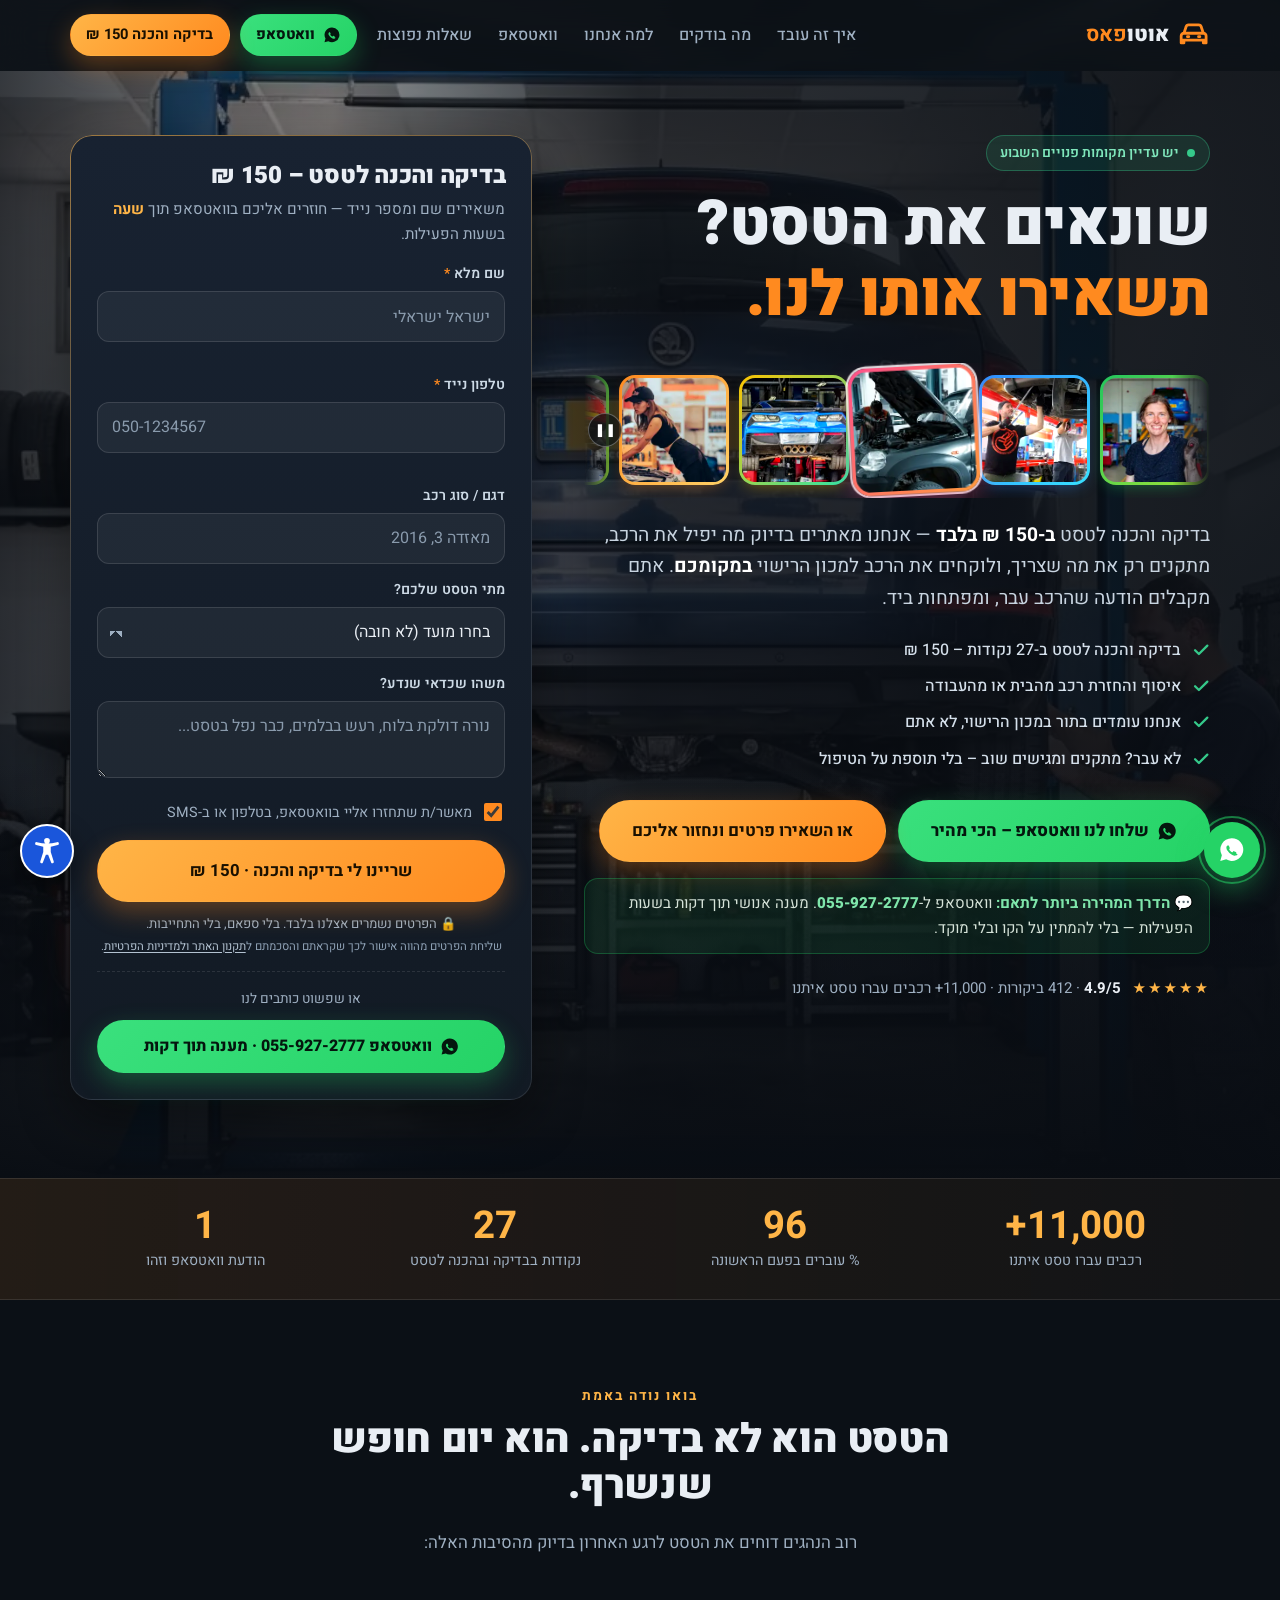
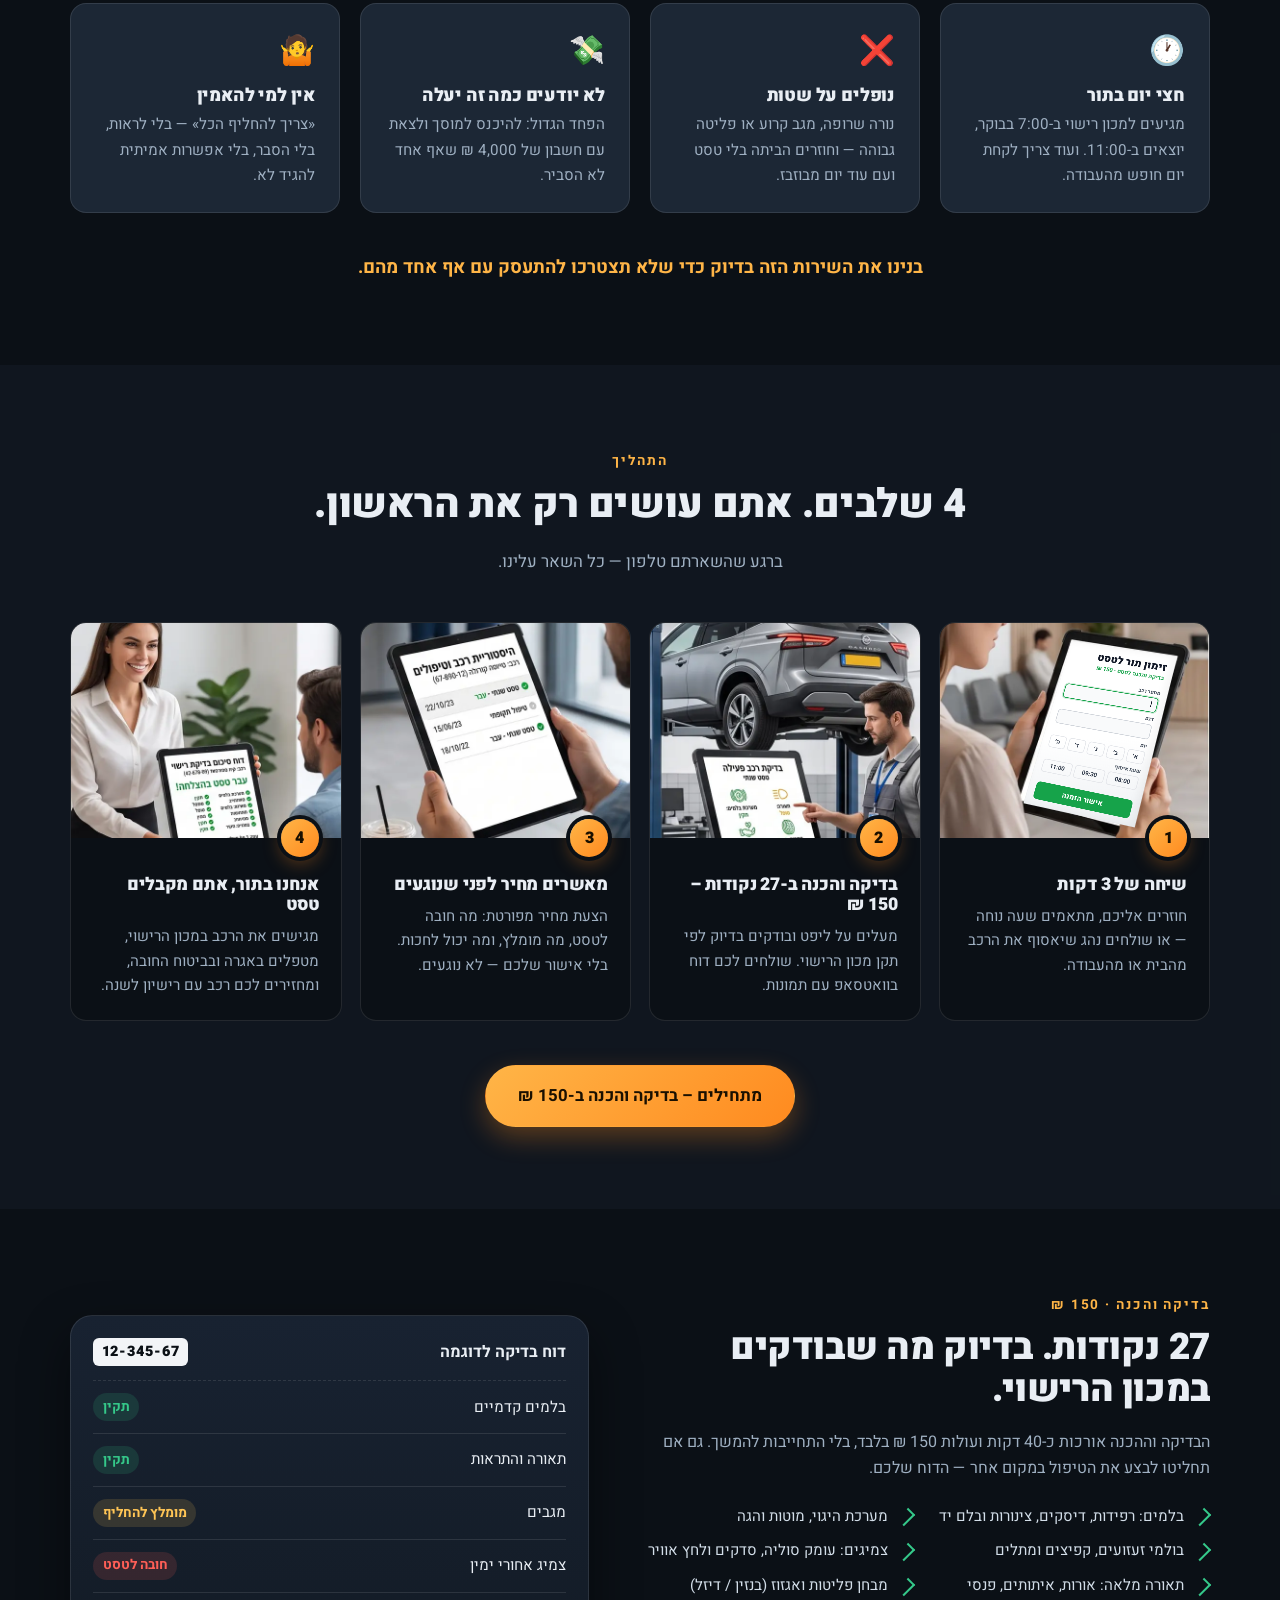
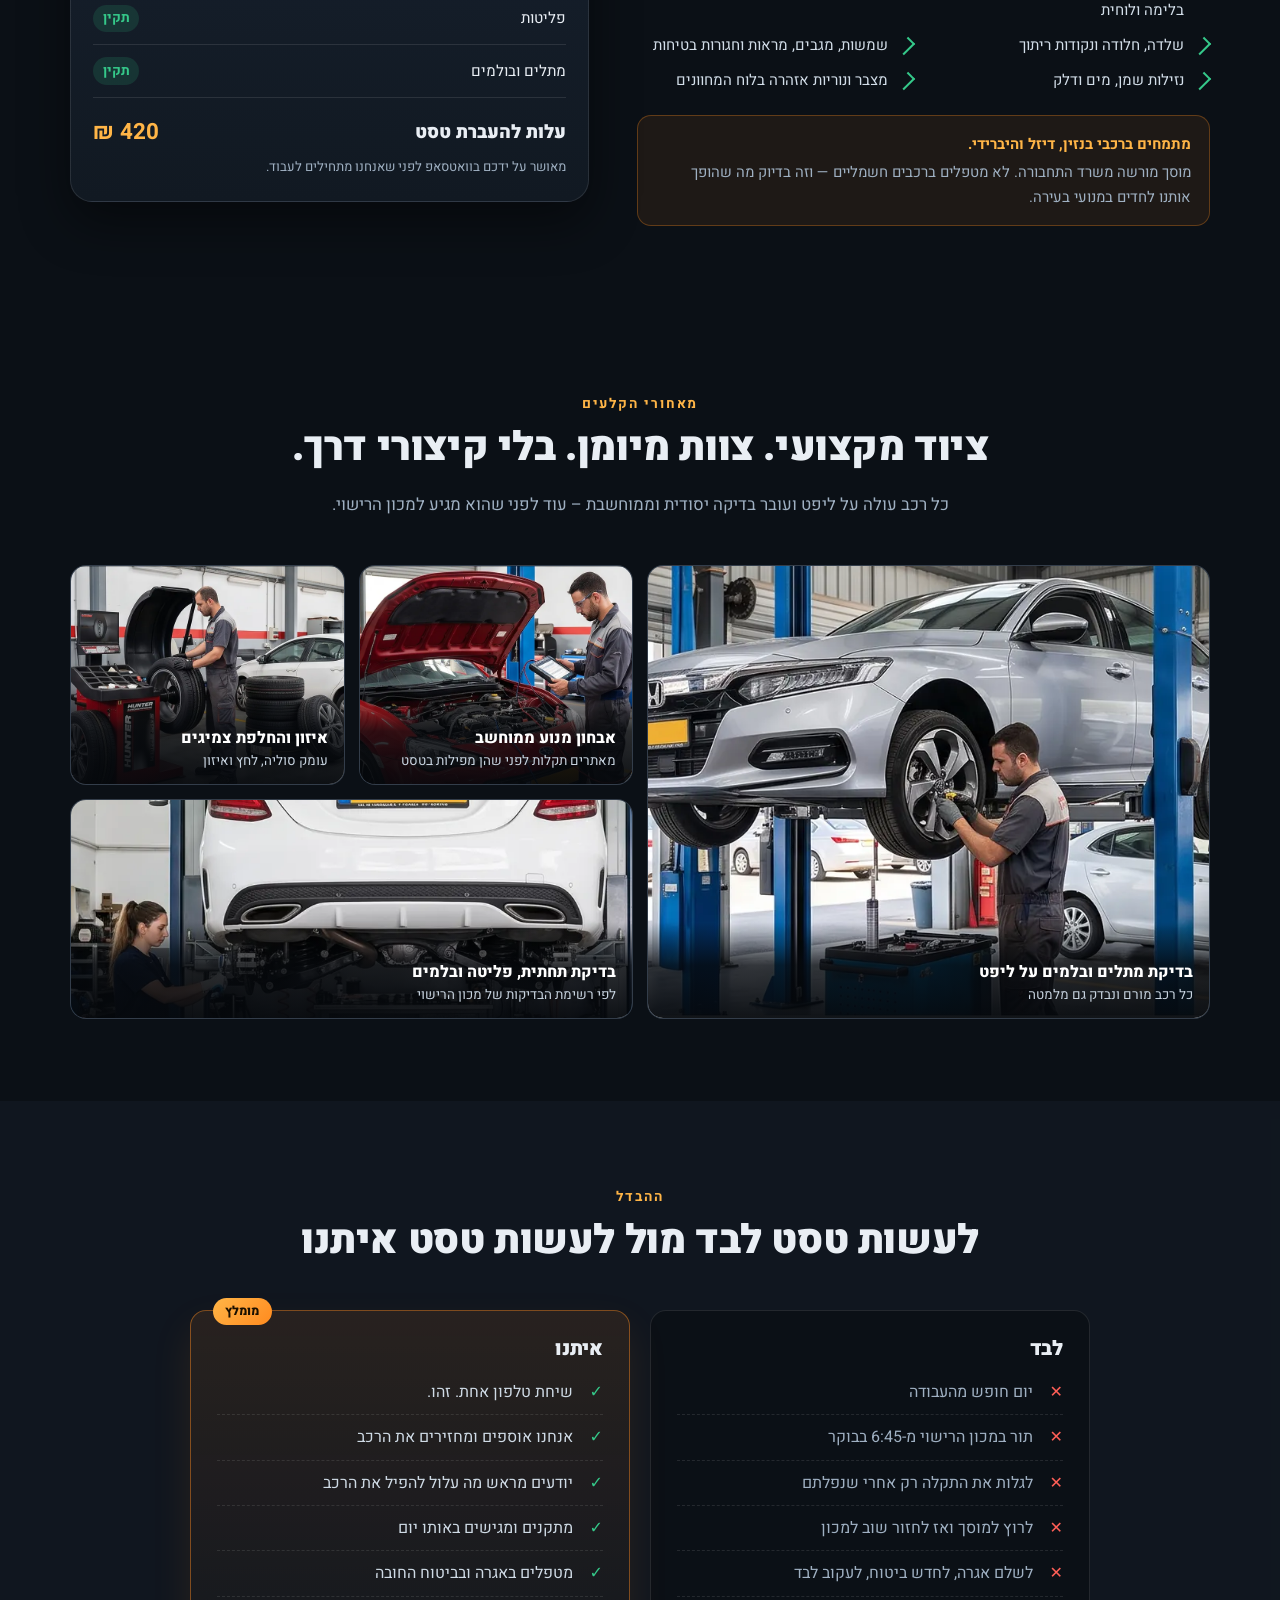
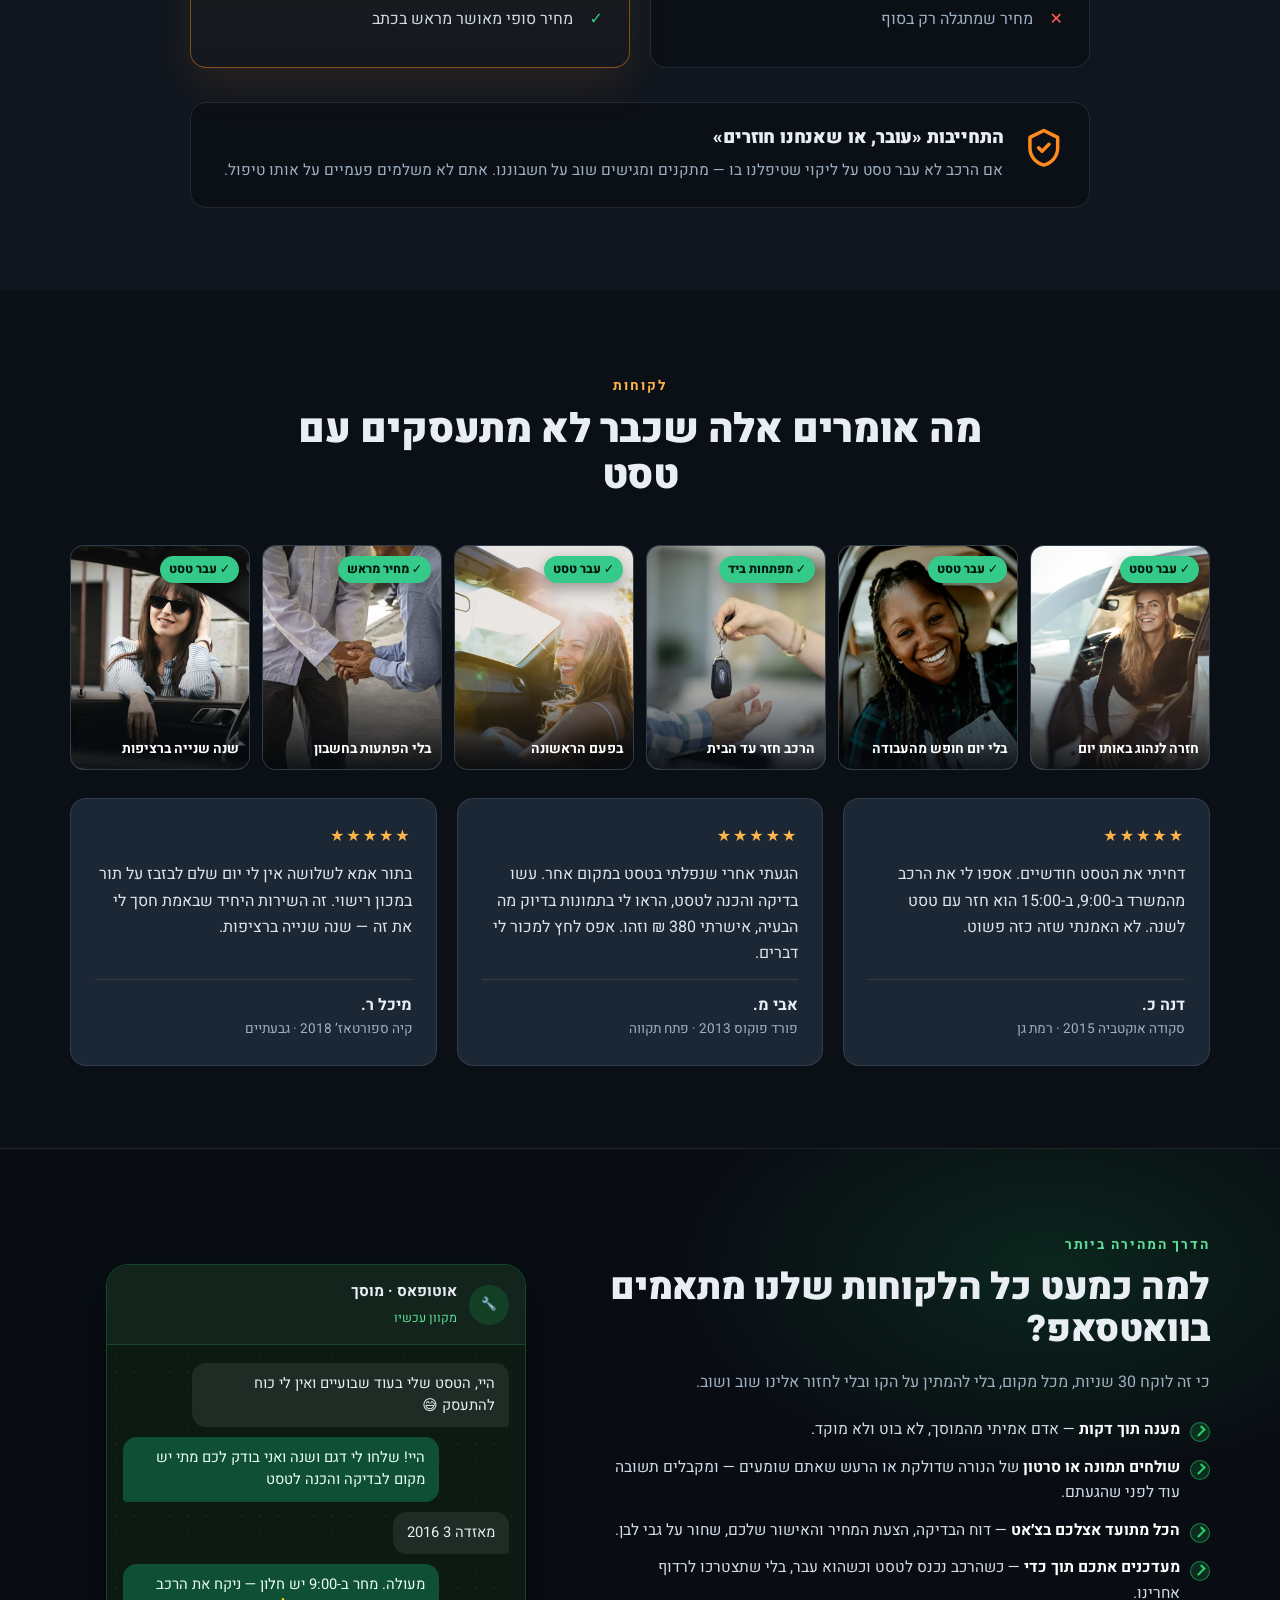
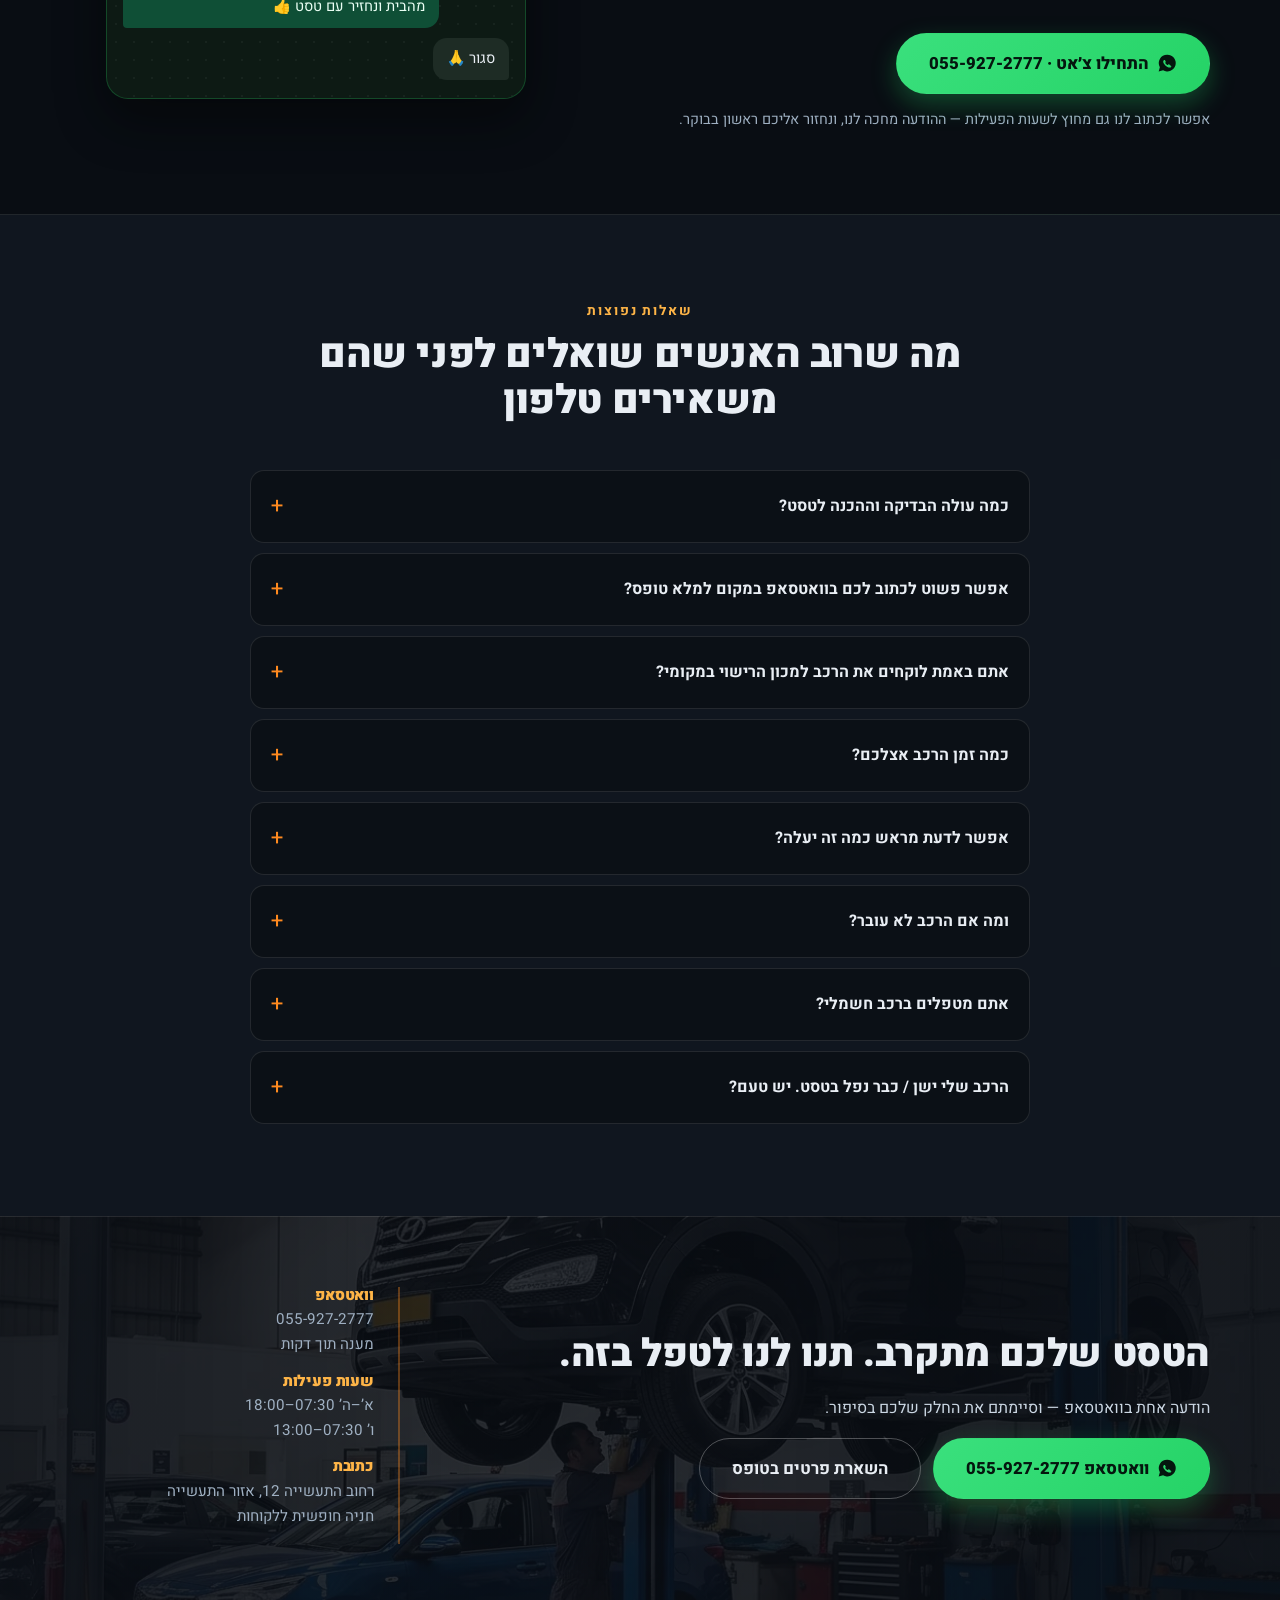
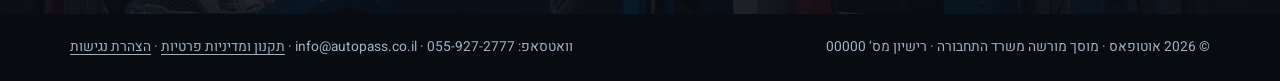
<file: index.html>
<!DOCTYPE html>
<html lang="he" dir="rtl">
<head>
<meta charset="UTF-8">
<meta name="viewport" content="width=device-width, initial-scale=1.0">
<title>אוטופאס | מעבירים לך את הרכב טסט – בלי כאב ראש</title>
<meta name="description" content="בדיקה והכנה לטסט ב-150 ₪. אנחנו מאתרים את התקלות, מתקנים ולוקחים את הרכב למכון הרישוי במקומך. אתה רק מקבל הודעה שהרכב עבר טסט.">
<link rel="canonical" href="https://carweb.online/">
<meta name="theme-color" content="#0b1016">
<link rel="icon" href="favicon.ico" sizes="32x32">
<link rel="icon" href="icons/favicon.svg" type="image/svg+xml">
<link rel="apple-touch-icon" href="icons/apple-touch-icon.png">
<link rel="manifest" href="manifest.webmanifest">
<meta name="apple-mobile-web-app-title" content="טסט לרכב">
<meta name="application-name" content="טסט לרכב">
<meta property="og:title" content="אוטופאס | מעבירים לך את הרכב טסט – בלי כאב ראש">
<meta property="og:description" content="בדיקה והכנה לטסט ב-150 ₪. אנחנו מטפלים בהכל, אתה מקבל רכב עם טסט לשנה.">
<meta property="og:type" content="website">
<meta property="og:locale" content="he_IL">
<meta property="og:url" content="https://carweb.online/">
<meta name="twitter:card" content="summary_large_image">
<link rel="preconnect" href="https://fonts.googleapis.com">
<link rel="preconnect" href="https://fonts.gstatic.com" crossorigin>
<link href="https://fonts.googleapis.com/css2?family=Heebo:wght@300;400;500;700;900&display=swap" rel="stylesheet">
<link rel="stylesheet" href="styles.css">
<link rel="preload" as="image" href="img/hero-sm.webp" type="image/webp" media="(max-width: 760px)" fetchpriority="high">
<link rel="preload" as="image" href="img/hero.webp" type="image/webp" media="(min-width: 761px)" fetchpriority="high">
</head>
<body>
<a class="skip-link" href="#main">דלג לתוכן הראשי</a>

<!-- ===== HEADER ===== -->
<header class="header" id="header">
  <div class="container header__inner">
    <a href="#" class="logo" aria-label="אוטופאס - דף הבית">
      <svg class="logo__icon" viewBox="0 0 24 24" aria-hidden="true"><path d="M5 11l1.5-4.5A2 2 0 0 1 8.4 5h7.2a2 2 0 0 1 1.9 1.5L19 11m-14 0h14m-14 0a2 2 0 0 0-2 2v3h2m14-5a2 2 0 0 1 2 2v3h-2M5 16h14M5 16v2H3v-2m16 0v2h2v-2M7.5 13.5h1m7 0h1"/></svg>
      <span class="logo__text">אוטו<b>פאס</b></span>
    </a>
    <nav class="nav" id="nav">
      <a href="#how">איך זה עובד</a>
      <a href="#check">מה בודקים</a>
      <a href="#why">למה אנחנו</a>
      <a href="#whatsapp">וואטסאפ</a>
      <a href="#faq">שאלות נפוצות</a>
    </nav>
    <div class="header__actions">
      <a href="https://wa.me/972559272777?text=%F0%9F%9A%97%20%D7%A4%D7%A0%D7%99%D7%99%D7%94%20%D7%9E%D7%90%D7%AA%D7%A8%20%D7%98%D7%A1%D7%98%20%D7%9C%D7%A8%D7%9B%D7%91%20%E2%80%93%20carweb.online%0A%D7%A9%D7%9C%D7%95%D7%9D%2C%20%D7%90%D7%A9%D7%9E%D7%97%20%D7%9C%D7%AA%D7%90%D7%9D%20%D7%91%D7%93%D7%99%D7%A7%D7%94%20%D7%9C%D7%A4%D7%A0%D7%99%20%D7%98%D7%A1%D7%98." target="_blank" rel="noopener" class="btn btn--wa btn--sm">
        <svg viewBox="0 0 24 24" aria-hidden="true"><path d="M12 2a10 10 0 0 0-8.6 15L2 22l5.2-1.4A10 10 0 1 0 12 2zm5.3 14.1c-.2.6-1.3 1.2-1.8 1.2-.5.1-1 .1-1.7-.1-.4-.1-.9-.3-1.5-.6a11 11 0 0 1-4.2-4c-.3-.5-.7-1.2-.7-2.2s.5-1.5.7-1.7c.2-.2.4-.3.6-.3h.5c.2 0 .4 0 .5.4l.7 1.7c.1.2 0 .4-.1.5l-.3.4c-.1.1-.2.3-.1.5.3.5.7 1.1 1.2 1.5.6.5 1.1.7 1.4.9.2.1.4.1.5-.1l.6-.7c.1-.2.3-.2.5-.1l1.6.8c.2.1.4.2.4.3.1.2.1.6-.1 1z"/></svg>
        וואטסאפ
      </a>
      <a href="#lead" class="btn btn--primary btn--sm">בדיקה והכנה 150 ₪</a>
      <button class="nav-toggle" id="navToggle" aria-label="תפריט ניווט" aria-controls="nav" aria-expanded="false"><span></span><span></span><span></span></button>
    </div>
  </div>
</header>

<main id="main" tabindex="-1">

<!-- ===== HERO ===== -->
<section class="hero">
  <div class="hero__bg" aria-hidden="true"></div>
  <div class="container hero__inner">
    <div class="hero__copy">
      <span class="pill"><span class="pill__dot" aria-hidden="true"></span> יש עדיין מקומות פנויים השבוע</span>
      <h1>שונאים את הטסט?<br><span class="hl">תשאירו אותו לנו.</span></h1>
      <!-- סרט תמונות נע – יום עבודה רגיל במוסך -->
      <div class="strip" role="region" aria-label="תמונות מיום עבודה במוסך">
        <div class="strip__viewport">
          <ul class="strip__track">
            <li class="strip__item"><img src="img/shop-01-sm.webp" width="240" height="240" loading="eager" decoding="async" alt="רכב כסוף מורם על ליפט עם מכסה מנוע פתוח"></li>
            <li class="strip__item"><img src="img/shop-06-sm.webp" width="240" height="240" loading="eager" decoding="async" alt="מכונאית מחייכת עם מפתח ברגים במוסך"></li>
            <li class="strip__item"><img src="img/shop-02-sm.webp" width="240" height="240" loading="eager" decoding="async" alt="שני מכונאים עובדים מתחת לרכב מורם"></li>
            <li class="strip__item"><img src="img/shop-09-sm.webp" width="240" height="240" loading="eager" decoding="async" alt="מכונאי עובד מתחת למכסה מנוע פתוח של רכב שטח"></li>
            <li class="strip__item"><img src="img/shop-03-sm.webp" width="240" height="240" loading="lazy" decoding="async" alt="רכב ספורט כחול על ליפט ומכונאי עובד מתחתיו"></li>
            <li class="strip__item"><img src="img/shop-07-sm.webp" width="240" height="240" loading="lazy" decoding="async" alt="מכונאית רוכנת מעל חזית של רכב לבן"></li>
            <li class="strip__item"><img src="img/shop-11-sm.webp" width="240" height="240" loading="lazy" decoding="async" alt="רכב אדום על ליפט ומכונאי בודק את הגלגל האחורי"></li>
            <li class="strip__item"><img src="img/shop-08-sm.webp" width="240" height="240" loading="lazy" decoding="async" alt="מכונאי מביט כלפי מעלה ועובד בתחתית רכב מורם"></li>
            <li class="strip__item"><img src="img/shop-04-sm.webp" width="240" height="240" loading="lazy" decoding="async" alt="מכונאי רוכן מעל מנוע של רכב ליד עמודי הליפט"></li>
            <li class="strip__item"><img src="img/shop-10-sm.webp" width="240" height="240" loading="lazy" decoding="async" alt="מכונאי בודק מנוע של רכב עם מכסה פתוח"></li>
            <li class="strip__item"><img src="img/shop-05-sm.webp" width="240" height="240" loading="lazy" decoding="async" alt="מכונאי שוכב על הרצפה מתחת לרכב אדום מוקף כלי עבודה"></li>
          </ul>
        </div>
        <button type="button" class="strip__toggle" id="stripToggle" aria-pressed="false">
          <span class="strip__toggle-pause" aria-hidden="true">❚❚</span><span class="strip__toggle-play" aria-hidden="true">▶</span>
          <span class="strip__toggle-label">עצירת התמונות הנעות</span>
        </button>
      </div>
      <p class="hero__sub">
        בדיקה והכנה לטסט <b>ב-150 ₪ בלבד</b> — אנחנו מאתרים בדיוק מה יפיל את הרכב, מתקנים רק את מה שצריך,
        ולוקחים את הרכב למכון הרישוי <b>במקומכם</b>. אתם מקבלים הודעה שהרכב עבר, ומפתחות ביד.
      </p>
      <ul class="hero__bullets">
        <li><svg viewBox="0 0 24 24" aria-hidden="true"><path d="M20 6L9 17l-5-5"/></svg> בדיקה והכנה לטסט ב-27 נקודות – 150 ₪</li>
        <li><svg viewBox="0 0 24 24" aria-hidden="true"><path d="M20 6L9 17l-5-5"/></svg> איסוף והחזרת רכב מהבית או מהעבודה</li>
        <li><svg viewBox="0 0 24 24" aria-hidden="true"><path d="M20 6L9 17l-5-5"/></svg> אנחנו עומדים בתור במכון הרישוי, לא אתם</li>
        <li><svg viewBox="0 0 24 24" aria-hidden="true"><path d="M20 6L9 17l-5-5"/></svg> לא עבר? מתקנים ומגישים שוב – בלי תוספת על הטיפול</li>
      </ul>
      <div class="hero__cta">
        <a href="https://wa.me/972559272777?text=%F0%9F%9A%97%20%D7%A4%D7%A0%D7%99%D7%99%D7%94%20%D7%9E%D7%90%D7%AA%D7%A8%20%D7%98%D7%A1%D7%98%20%D7%9C%D7%A8%D7%9B%D7%91%20%E2%80%93%20carweb.online%0A%D7%A9%D7%9C%D7%95%D7%9D%2C%20%D7%90%D7%A9%D7%9E%D7%97%20%D7%9C%D7%AA%D7%90%D7%9D%20%D7%91%D7%93%D7%99%D7%A7%D7%94%20%D7%9C%D7%A4%D7%A0%D7%99%20%D7%98%D7%A1%D7%98." target="_blank" rel="noopener" class="btn btn--wa btn--lg">
          <svg viewBox="0 0 24 24" aria-hidden="true"><path d="M12 2a10 10 0 0 0-8.6 15L2 22l5.2-1.4A10 10 0 1 0 12 2zm5.3 14.1c-.2.6-1.3 1.2-1.8 1.2-.5.1-1 .1-1.7-.1-.4-.1-.9-.3-1.5-.6a11 11 0 0 1-4.2-4c-.3-.5-.7-1.2-.7-2.2s.5-1.5.7-1.7c.2-.2.4-.3.6-.3h.5c.2 0 .4 0 .5.4l.7 1.7c.1.2 0 .4-.1.5l-.3.4c-.1.1-.2.3-.1.5.3.5.7 1.1 1.2 1.5.6.5 1.1.7 1.4.9.2.1.4.1.5-.1l.6-.7c.1-.2.3-.2.5-.1l1.6.8c.2.1.4.2.4.3.1.2.1.6-.1 1z"/></svg>
          שלחו לנו וואטסאפ – הכי מהיר
        </a>
        <a href="#lead" class="btn btn--primary btn--lg">או השאירו פרטים ונחזור אליכם</a>
      </div>
      <p class="hero__wa-note">
        <span aria-hidden="true">💬</span> <b>הדרך המהירה ביותר לתאם:</b> וואטסאפ ל-<a href="https://wa.me/972559272777?text=%F0%9F%9A%97%20%D7%A4%D7%A0%D7%99%D7%99%D7%94%20%D7%9E%D7%90%D7%AA%D7%A8%20%D7%98%D7%A1%D7%98%20%D7%9C%D7%A8%D7%9B%D7%91%20%E2%80%93%20carweb.online%0A%D7%A9%D7%9C%D7%95%D7%9D%2C%20%D7%90%D7%A9%D7%9E%D7%97%20%D7%9C%D7%AA%D7%90%D7%9D%20%D7%91%D7%93%D7%99%D7%A7%D7%94%20%D7%9C%D7%A4%D7%A0%D7%99%20%D7%98%D7%A1%D7%98." target="_blank" rel="noopener">055-927-2777</a>.
        מענה אנושי תוך דקות בשעות הפעילות — בלי להמתין על הקו ובלי מוקד.
      </p>
      <div class="hero__trust">
        <div class="stars" role="img" aria-label="דירוג 4.9 מתוך 5 כוכבים">★★★★★</div>
        <span><b>4.9/5</b> · 412 ביקורות · 11,000+ רכבים עברו טסט איתנו</span>
      </div>
    </div>

    <!-- LEAD FORM -->
    <div class="card-form" id="lead">
      <div class="card-form__head">
        <h2>בדיקה והכנה לטסט – 150 ₪</h2>
        <p>משאירים שם ומספר נייד — חוזרים אליכם בוואטסאפ תוך <b>שעה</b> בשעות הפעילות.</p>
      </div>
      <form id="leadForm" novalidate>
        <div class="field">
          <label for="name">שם מלא <span aria-hidden="true">*</span></label>
          <input type="text" id="name" name="name" placeholder="ישראל ישראלי" autocomplete="name" required aria-describedby="name-err">
          <small class="err" id="name-err" data-err="name" aria-live="polite"></small>
        </div>
        <div class="field">
          <label for="phone">טלפון נייד <span aria-hidden="true">*</span></label>
          <input type="tel" id="phone" name="phone" placeholder="050-1234567" inputmode="tel" autocomplete="tel" required aria-describedby="phone-err">
          <small class="err" id="phone-err" data-err="phone" aria-live="polite"></small>
        </div>
        <div class="field">
          <label for="car">דגם / סוג רכב</label>
          <input type="text" id="car" name="car" placeholder="מאזדה 3, 2016">
        </div>
        <div class="field">
          <label for="month">מתי הטסט שלכם?</label>
          <select id="month" name="month">
            <option value="">בחרו מועד (לא חובה)</option>
            <option>החודש – דחוף</option>
            <option>החודש הבא</option>
            <option>בעוד 2-3 חודשים</option>
            <option>לא זוכר/ת</option>
          </select>
        </div>
        <div class="field">
          <label for="notes">משהו שכדאי שנדע?</label>
          <textarea id="notes" name="notes" rows="2" placeholder="נורה דולקת בלוח, רעש בבלמים, כבר נפל בטסט..."></textarea>
        </div>
        <label class="consent">
          <input type="checkbox" id="consent" name="consent" checked>
          <span>מאשר/ת שתחזרו אליי בוואטסאפ, בטלפון או ב-SMS</span>
        </label>
        <button type="submit" class="btn btn--primary btn--block btn--lg" id="submitBtn">
          <span class="btn__label">שריינו לי בדיקה והכנה · 150 ₪</span>
          <span class="spinner" aria-hidden="true"></span>
        </button>
        <p class="form-note"><span aria-hidden="true">🔒</span> הפרטים נשמרים אצלנו בלבד. בלי ספאם, בלי התחייבות.</p>
        <p class="form-legal">שליחת הפרטים מהווה אישור לכך שקראתם והסכמתם ל<a href="terms.html">תקנון האתר ולמדיניות הפרטיות</a>.</p>
        <div class="or-wa">
          <span class="or-wa__sep">או שפשוט כותבים לנו</span>
          <a href="https://wa.me/972559272777?text=%F0%9F%9A%97%20%D7%A4%D7%A0%D7%99%D7%99%D7%94%20%D7%9E%D7%90%D7%AA%D7%A8%20%D7%98%D7%A1%D7%98%20%D7%9C%D7%A8%D7%9B%D7%91%20%E2%80%93%20carweb.online%0A%D7%A9%D7%9C%D7%95%D7%9D%2C%20%D7%90%D7%A9%D7%9E%D7%97%20%D7%9C%D7%AA%D7%90%D7%9D%20%D7%91%D7%93%D7%99%D7%A7%D7%94%20%D7%9C%D7%A4%D7%A0%D7%99%20%D7%98%D7%A1%D7%98." target="_blank" rel="noopener" class="btn btn--wa btn--block">
            <svg viewBox="0 0 24 24" aria-hidden="true"><path d="M12 2a10 10 0 0 0-8.6 15L2 22l5.2-1.4A10 10 0 1 0 12 2zm5.3 14.1c-.2.6-1.3 1.2-1.8 1.2-.5.1-1 .1-1.7-.1-.4-.1-.9-.3-1.5-.6a11 11 0 0 1-4.2-4c-.3-.5-.7-1.2-.7-2.2s.5-1.5.7-1.7c.2-.2.4-.3.6-.3h.5c.2 0 .4 0 .5.4l.7 1.7c.1.2 0 .4-.1.5l-.3.4c-.1.1-.2.3-.1.5.3.5.7 1.1 1.2 1.5.6.5 1.1.7 1.4.9.2.1.4.1.5-.1l.6-.7c.1-.2.3-.2.5-.1l1.6.8c.2.1.4.2.4.3.1.2.1.6-.1 1z"/></svg>
            וואטסאפ 055-927-2777 · מענה תוך דקות
          </a>
        </div>
      </form>
      <div class="form-success" id="formSuccess" role="status" aria-live="polite" hidden>
        <div class="form-success__icon"><svg viewBox="0 0 24 24" aria-hidden="true"><path d="M20 6L9 17l-5-5"/></svg></div>
        <h3 id="successTitle" tabindex="-1">קיבלנו! <span aria-hidden="true">🎉</span></h3>
        <p>נציג שלנו יחזור אליכם תוך שעה בשעות הפעילות לתיאום הבדיקה.<br><b>רוצים תשובה כבר עכשיו?</b> כתבו לנו בוואטסאפ ונענה תוך דקות.</p>
        <a href="https://wa.me/972559272777?text=%F0%9F%9A%97%20%D7%A4%D7%A0%D7%99%D7%99%D7%94%20%D7%9E%D7%90%D7%AA%D7%A8%20%D7%98%D7%A1%D7%98%20%D7%9C%D7%A8%D7%9B%D7%91%20%E2%80%93%20carweb.online%0A%D7%A9%D7%9C%D7%95%D7%9D%2C%20%D7%94%D7%A9%D7%90%D7%A8%D7%AA%D7%99%20%D7%A4%D7%A8%D7%98%D7%99%D7%9D%20%D7%91%D7%98%D7%95%D7%A4%D7%A1%20%D7%91%D7%90%D7%AA%D7%A8%20%D7%95%D7%90%D7%A9%D7%9E%D7%97%20%D7%9C%D7%96%D7%A8%D7%96%20%D7%90%D7%AA%20%D7%94%D7%AA%D7%99%D7%90%D7%95%D7%9D." target="_blank" rel="noopener" class="btn btn--wa btn--block">
          <svg viewBox="0 0 24 24" aria-hidden="true"><path d="M12 2a10 10 0 0 0-8.6 15L2 22l5.2-1.4A10 10 0 1 0 12 2zm5.3 14.1c-.2.6-1.3 1.2-1.8 1.2-.5.1-1 .1-1.7-.1-.4-.1-.9-.3-1.5-.6a11 11 0 0 1-4.2-4c-.3-.5-.7-1.2-.7-2.2s.5-1.5.7-1.7c.2-.2.4-.3.6-.3h.5c.2 0 .4 0 .5.4l.7 1.7c.1.2 0 .4-.1.5l-.3.4c-.1.1-.2.3-.1.5.3.5.7 1.1 1.2 1.5.6.5 1.1.7 1.4.9.2.1.4.1.5-.1l.6-.7c.1-.2.3-.2.5-.1l1.6.8c.2.1.4.2.4.3.1.2.1.6-.1 1z"/></svg>
          פתחו איתנו צ׳אט בוואטסאפ
        </a>
        <button class="btn btn--outline btn--sm" id="resetForm">שליחת פנייה נוספת</button>
      </div>
    </div>
  </div>
</section>

<!-- ===== TRUST BAR ===== -->
<section class="trustbar">
  <div class="container trustbar__grid">
    <div class="stat"><b data-count="11000">0</b><span>רכבים עברו טסט איתנו</span></div>
    <div class="stat"><b data-count="96">0</b><span>% עוברים בפעם הראשונה</span></div>
    <div class="stat"><b data-count="27">0</b><span>נקודות בבדיקה ובהכנה לטסט</span></div>
    <div class="stat"><b data-count="1">0</b><span>הודעת וואטסאפ וזהו</span></div>
  </div>
</section>

<!-- ===== PAIN ===== -->
<section class="section" id="pain">
  <div class="container">
    <div class="section__head">
      <span class="eyebrow">בואו נודה באמת</span>
      <h2>הטסט הוא לא בדיקה. הוא יום חופש שנשרף.</h2>
      <p>רוב הנהגים דוחים את הטסט לרגע האחרון בדיוק מהסיבות האלה:</p>
    </div>
    <div class="grid grid--4 reveal">
      <div class="pain-card">
        <span class="pain-card__emoji" aria-hidden="true">🕐</span>
        <h3>חצי יום בתור</h3>
        <p>מגיעים למכון רישוי ב-7:00 בבוקר, יוצאים ב-11:00. ועוד צריך לקחת יום חופש מהעבודה.</p>
      </div>
      <div class="pain-card">
        <span class="pain-card__emoji" aria-hidden="true">❌</span>
        <h3>נופלים על שטות</h3>
        <p>נורה שרופה, מגב קרוע או פליטה גבוהה — וחוזרים הביתה בלי טסט ועם עוד יום מבוזבז.</p>
      </div>
      <div class="pain-card">
        <span class="pain-card__emoji" aria-hidden="true">💸</span>
        <h3>לא יודעים כמה זה יעלה</h3>
        <p>הפחד הגדול: להיכנס למוסך ולצאת עם חשבון של 4,000 ₪ שאף אחד לא הסביר.</p>
      </div>
      <div class="pain-card">
        <span class="pain-card__emoji" aria-hidden="true">🤷</span>
        <h3>אין למי להאמין</h3>
        <p>&laquo;צריך להחליף הכל&raquo; — בלי לראות, בלי הסבר, בלי אפשרות אמיתית להגיד לא.</p>
      </div>
    </div>
    <p class="pain-punch">בנינו את השירות הזה בדיוק כדי שלא תצטרכו להתעסק עם אף אחד מהם.</p>
  </div>
</section>

<!-- ===== HOW IT WORKS ===== -->
<section class="section section--alt" id="how">
  <div class="container">
    <div class="section__head">
      <span class="eyebrow">התהליך</span>
      <h2>4 שלבים. אתם עושים רק את הראשון.</h2>
      <p>ברגע שהשארתם טלפון — כל השאר עלינו.</p>
    </div>
    <ol class="steps reveal">
      <li class="step">
        <img class="step__img" src="img/step-1.webp" width="560" height="560" loading="lazy" decoding="async" alt="לקוחה מתאמת בדיקה לפני טסט דרך הטאבלט">
        <!-- מסך חי על הטאבלט: הקלדה, בחירת מועד ואישור -->
        <div class="tab-screen" id="tabScreen" aria-hidden="true">
          <div class="ts__title">זימון תור לטסט</div>
          <div class="ts__sub">בדיקה והכנה לטסט · 150 ₪</div>
          <div class="ts__label">מספר רכב</div>
          <div class="ts__field"><span class="ts__type" data-text="12-345-67"></span></div>
          <div class="ts__label">דגם</div>
          <div class="ts__field"><span class="ts__type" data-text="יונדאי טוסון 2019"></span></div>
          <div class="ts__label">יום</div>
          <div class="ts__chips ts__chips--days"><span>א׳</span><span>ב׳</span><span data-pick>ג׳</span><span>ד׳</span><span>ה׳</span></div>
          <div class="ts__label">שעת איסוף</div>
          <div class="ts__chips"><span>08:00</span><span data-pick>09:30</span><span>11:00</span></div>
          <div class="ts__btn">אישור הזמנה</div>
          <div class="ts__done"><b>✓</b><strong>התור נקבע!</strong><span>נאסוף את הרכב ביום ג׳ ב-09:30</span></div>
        </div>
        <div class="step__body">
          <span class="step__num">1</span>
          <h3>שיחה של 3 דקות</h3>
          <p>חוזרים אליכם, מתאמים שעה נוחה — או שולחים נהג שיאסוף את הרכב מהבית או מהעבודה.</p>
        </div>
      </li>
      <li class="step">
        <img class="step__img" src="img/step-2.webp" width="560" height="560" loading="lazy" decoding="async" alt="מכונאי בודק רכב המורם על ליפט לפי רשימת בדיקות הטסט">
        <div class="step__body">
          <span class="step__num">2</span>
          <h3>בדיקה והכנה ב-27 נקודות – 150 ₪</h3>
          <p>מעלים על ליפט ובודקים בדיוק לפי תקן מכון הרישוי. שולחים לכם דוח בוואטסאפ עם תמונות.</p>
        </div>
      </li>
      <li class="step">
        <img class="step__img" src="img/step-3.webp" width="560" height="560" loading="lazy" decoding="async" alt="לקוח עובר על פירוט הבדיקה בטאבלט לפני שהוא מאשר את הטיפול">
        <div class="step__body">
          <span class="step__num">3</span>
          <h3>מאשרים מחיר לפני שנוגעים</h3>
          <p>הצעת מחיר מפורטת: מה חובה לטסט, מה מומלץ, ומה יכול לחכות. בלי אישור שלכם — לא נוגעים.</p>
        </div>
      </li>
      <li class="step">
        <img class="step__img" src="img/step-4.webp" width="560" height="560" loading="lazy" decoding="async" alt="נציגת שירות מציגה ללקוח דוח שהרכב עבר טסט בהצלחה">
        <div class="step__body">
          <span class="step__num">4</span>
          <h3>אנחנו בתור, אתם מקבלים טסט</h3>
          <p>מגישים את הרכב במכון הרישוי, מטפלים באגרה ובביטוח החובה, ומחזירים לכם רכב עם רישיון לשנה.</p>
        </div>
      </li>
    </ol>
    <div class="center"><a href="#lead" class="btn btn--primary btn--lg">מתחילים – בדיקה והכנה ב-150 ₪</a></div>
  </div>
</section>

<!-- ===== WHAT WE CHECK ===== -->
<section class="section" id="check">
  <div class="container check">
    <div class="check__copy">
      <span class="eyebrow">בדיקה והכנה · 150 ₪</span>
      <h2>27 נקודות. בדיוק מה שבודקים במכון הרישוי.</h2>
      <p>הבדיקה וההכנה אורכות כ-40 דקות ועולות 150 ₪ בלבד, בלי התחייבות להמשך. גם אם תחליטו לבצע את הטיפול במקום אחר — הדוח שלכם.</p>
      <ul class="check__list">
        <li>בלמים: רפידות, דיסקים, צינורות ובלם יד</li>
        <li>מערכת היגוי, מוטות והגה</li>
        <li>בולמי זעזועים, קפיצים ומתלים</li>
        <li>צמיגים: עומק סוליה, סדקים ולחץ אוויר</li>
        <li>תאורה מלאה: אורות, איתותים, פנסי בלימה ולוחית</li>
        <li>מבחן פליטות ואגזוז (בנזין / דיזל)</li>
        <li>שלדה, חלודה ונקודות ריתוך</li>
        <li>שמשות, מגבים, מראות וחגורות בטיחות</li>
        <li>נזילות שמן, מים ודלק</li>
        <li>מצבר ונוריות אזהרה בלוח המחוונים</li>
      </ul>
      <div class="badge-note">
        <b>מתמחים ברכבי בנזין, דיזל והיברידי.</b>
        <span>מוסך מורשה משרד התחבורה. לא מטפלים ברכבים חשמליים — וזה בדיוק מה שהופך אותנו לחדים במנועי בעירה.</span>
      </div>
    </div>
    <div class="check__panel">
      <div class="report reveal reveal--rows">
        <div class="report__head">
          <span>דוח בדיקה לדוגמה</span>
          <span class="report__plate">12-345-67</span>
        </div>
        <div class="report__row report__row--ok"><span>בלמים קדמיים</span><b>תקין</b></div>
        <div class="report__row report__row--ok"><span>תאורה והתראות</span><b>תקין</b></div>
        <div class="report__row report__row--warn"><span>מגבים</span><b>מומלץ להחליף</b></div>
        <div class="report__row report__row--bad"><span>צמיג אחורי ימין</span><b>חובה לטסט</b></div>
        <div class="report__row report__row--ok"><span>פליטות</span><b>תקין</b></div>
        <div class="report__row report__row--ok"><span>מתלים ובולמים</span><b>תקין</b></div>
        <div class="report__total">
          <span>עלות להעברת טסט</span>
          <b>420 ₪</b>
        </div>
        <p class="report__note">מאושר על ידכם בוואטסאפ לפני שאנחנו מתחילים לעבוד.</p>
      </div>
    </div>
  </div>
</section>

<!-- ===== GARAGE GALLERY ===== -->
<section class="section" id="garage" aria-labelledby="garage-title">
  <div class="container">
    <div class="section__head">
      <span class="eyebrow">מאחורי הקלעים</span>
      <h2 id="garage-title">ציוד מקצועי. צוות מיומן. בלי קיצורי דרך.</h2>
      <p>כל רכב עולה על ליפט ועובר בדיקה יסודית וממוחשבת – עוד לפני שהוא מגיע למכון הרישוי.</p>
    </div>
    <div class="gallery reveal">
      <figure class="gallery__item gallery__item--big">
        <img src="img/gal-lift.webp" width="760" height="570" loading="lazy" decoding="async" alt="מכונאי בודק גלגל ומתלה של רכב כסוף המורם על ליפט">
        <figcaption>בדיקת מתלים ובלמים על ליפט<span>כל רכב מורם ונבדק גם מלמטה</span></figcaption>
      </figure>
      <figure class="gallery__item">
        <img src="img/gal-diagnostics.webp" width="760" height="570" loading="lazy" decoding="async" alt="מכונאי מחבר מחשב אבחון למנוע של רכב אדום עם מכסה מנוע פתוח">
        <figcaption>אבחון מנוע ממוחשב<span>מאתרים תקלות לפני שהן מפילות בטסט</span></figcaption>
      </figure>
      <figure class="gallery__item">
        <img src="img/gal-tires.webp" width="760" height="570" loading="lazy" decoding="async" alt="מכונאי מאזן גלגל במכונת איזון צמיגים">
        <figcaption>איזון והחלפת צמיגים<span>עומק סוליה, לחץ ואיזון</span></figcaption>
      </figure>
      <figure class="gallery__item gallery__item--wide">
        <img src="img/gal-inspection.webp" width="760" height="570" loading="lazy" decoding="async" alt="טכנאית בודקת את תחתית רכב לבן המורם על ליפט">
        <figcaption>בדיקת תחתית, פליטה ובלמים<span>לפי רשימת הבדיקות של מכון הרישוי</span></figcaption>
      </figure>
    </div>
  </div>
</section>

<!-- ===== COMPARE / WHY ===== -->
<section class="section section--alt" id="why">
  <div class="container">
    <div class="section__head">
      <span class="eyebrow">ההבדל</span>
      <h2>לעשות טסט לבד מול לעשות טסט איתנו</h2>
    </div>
    <div class="compare reveal">
      <div class="compare__col compare__col--bad">
        <h3>לבד</h3>
        <ul>
          <li>יום חופש מהעבודה</li>
          <li>תור במכון הרישוי מ-6:45 בבוקר</li>
          <li>לגלות את התקלה רק אחרי שנפלתם</li>
          <li>לרוץ למוסך ואז לחזור שוב למכון</li>
          <li>לשלם אגרה, לחדש ביטוח, לעקוב לבד</li>
          <li>מחיר שמתגלה רק בסוף</li>
        </ul>
      </div>
      <div class="compare__col compare__col--good">
        <span class="compare__tag">מומלץ</span>
        <h3>איתנו</h3>
        <ul>
          <li>שיחת טלפון אחת. זהו.</li>
          <li>אנחנו אוספים ומחזירים את הרכב</li>
          <li>יודעים מראש מה עלול להפיל את הרכב</li>
          <li>מתקנים ומגישים באותו יום</li>
          <li>מטפלים באגרה ובביטוח החובה</li>
          <li>מחיר סופי מאושר מראש בכתב</li>
        </ul>
      </div>
    </div>
    <div class="guarantee">
      <svg viewBox="0 0 24 24" aria-hidden="true"><path d="M12 2l8 4v6c0 5-3.4 8.8-8 10-4.6-1.2-8-5-8-10V6z"/><path d="M9 12l2 2 4-4"/></svg>
      <div>
        <h3>התחייבות &laquo;עובר, או שאנחנו חוזרים&raquo;</h3>
        <p>אם הרכב לא עבר טסט על ליקוי שטיפלנו בו — מתקנים ומגישים שוב על חשבוננו. אתם לא משלמים פעמיים על אותו טיפול.</p>
      </div>
    </div>
  </div>
</section>

<!-- ===== TESTIMONIALS ===== -->
<section class="section" id="reviews">
  <div class="container">
    <div class="section__head">
      <span class="eyebrow">לקוחות</span>
      <h2>מה אומרים אלה שכבר לא מתעסקים עם טסט</h2>
    </div>
    <ul class="clients reveal">
      <li class="client"><img src="img/client-01.webp" width="560" height="700" loading="lazy" decoding="async" alt="נהגת מחייכת יושבת ברכב עם הדלת פתוחה"><span class="client__badge">✓ עבר טסט</span><span class="client__line">חזרה לנהוג באותו יום</span></li>
      <li class="client"><img src="img/client-02.webp" width="560" height="700" loading="lazy" decoding="async" alt="לקוחה צוחקת ליד חלון הרכב"><span class="client__badge">✓ עבר טסט</span><span class="client__line">בלי יום חופש מהעבודה</span></li>
      <li class="client"><img src="img/client-04.webp" width="560" height="700" loading="lazy" decoding="async" alt="מסירת מפתח הרכב ללקוח"><span class="client__badge">✓ מפתחות ביד</span><span class="client__line">הרכב חזר עד הבית</span></li>
      <li class="client"><img src="img/client-03.webp" width="560" height="700" loading="lazy" decoding="async" alt="נהגת צוחקת ברכב בשמש"><span class="client__badge">✓ עבר טסט</span><span class="client__line">בפעם הראשונה</span></li>
      <li class="client"><img src="img/client-05.webp" width="560" height="700" loading="lazy" decoding="async" alt="לחיצת יד בין לקוח לאיש המוסך"><span class="client__badge">✓ מחיר מראש</span><span class="client__line">בלי הפתעות בחשבון</span></li>
      <li class="client"><img src="img/client-06.webp" width="560" height="700" loading="lazy" decoding="async" alt="נהגת עם משקפי שמש מחייכת מחלון הרכב"><span class="client__badge">✓ עבר טסט</span><span class="client__line">שנה שנייה ברציפות</span></li>
    </ul>
    <div class="grid grid--3 reveal">
      <figure class="quote">
        <div class="stars" role="img" aria-label="5 כוכבים מתוך 5">★★★★★</div>
        <blockquote>דחיתי את הטסט חודשיים. אספו לי את הרכב מהמשרד ב-9:00, ב-15:00 הוא חזר עם טסט לשנה. לא האמנתי שזה כזה פשוט.</blockquote>
        <figcaption><b>דנה כ.</b><span>סקודה אוקטביה 2015 · רמת גן</span></figcaption>
      </figure>
      <figure class="quote">
        <div class="stars" role="img" aria-label="5 כוכבים מתוך 5">★★★★★</div>
        <blockquote>הגעתי אחרי שנפלתי בטסט במקום אחר. עשו בדיקה והכנה לטסט, הראו לי בתמונות בדיוק מה הבעיה, אישרתי 380 ₪ וזהו. אפס לחץ למכור לי דברים.</blockquote>
        <figcaption><b>אבי מ.</b><span>פורד פוקוס 2013 · פתח תקווה</span></figcaption>
      </figure>
      <figure class="quote">
        <div class="stars" role="img" aria-label="5 כוכבים מתוך 5">★★★★★</div>
        <blockquote>בתור אמא לשלושה אין לי יום שלם לבזבז על תור במכון רישוי. זה השירות היחיד שבאמת חסך לי את זה — שנה שנייה ברציפות.</blockquote>
        <figcaption><b>מיכל ר.</b><span>קיה ספורטאז&rsquo; 2018 · גבעתיים</span></figcaption>
      </figure>
    </div>
  </div>
</section>

<!-- ===== WHATSAPP ===== -->
<section class="section wa-section" id="whatsapp">
  <div class="container wa-band">
    <div class="wa-band__copy">
      <span class="eyebrow eyebrow--wa">הדרך המהירה ביותר</span>
      <h2>למה כמעט כל הלקוחות שלנו מתאמים בוואטסאפ?</h2>
      <p>כי זה לוקח 30 שניות, מכל מקום, בלי להמתין על הקו ובלי לחזור אלינו שוב ושוב.</p>
      <ul class="wa-band__list">
        <li><b>מענה תוך דקות</b> — אדם אמיתי מהמוסך, לא בוט ולא מוקד.</li>
        <li><b>שולחים תמונה או סרטון</b> של הנורה שדולקת או הרעש שאתם שומעים — ומקבלים תשובה עוד לפני שהגעתם.</li>
        <li><b>הכל מתועד אצלכם בצ׳אט</b> — דוח הבדיקה, הצעת המחיר והאישור שלכם, שחור על גבי לבן.</li>
        <li><b>מעדכנים אתכם תוך כדי</b> — כשהרכב נכנס לטסט וכשהוא עבר, בלי שתצטרכו לרדוף אחרינו.</li>
      </ul>
      <a href="https://wa.me/972559272777?text=%F0%9F%9A%97%20%D7%A4%D7%A0%D7%99%D7%99%D7%94%20%D7%9E%D7%90%D7%AA%D7%A8%20%D7%98%D7%A1%D7%98%20%D7%9C%D7%A8%D7%9B%D7%91%20%E2%80%93%20carweb.online%0A%D7%A9%D7%9C%D7%95%D7%9D%2C%20%D7%90%D7%A9%D7%9E%D7%97%20%D7%9C%D7%AA%D7%90%D7%9D%20%D7%91%D7%93%D7%99%D7%A7%D7%94%20%D7%9C%D7%A4%D7%A0%D7%99%20%D7%98%D7%A1%D7%98." target="_blank" rel="noopener" class="btn btn--wa btn--lg">
        <svg viewBox="0 0 24 24" aria-hidden="true"><path d="M12 2a10 10 0 0 0-8.6 15L2 22l5.2-1.4A10 10 0 1 0 12 2zm5.3 14.1c-.2.6-1.3 1.2-1.8 1.2-.5.1-1 .1-1.7-.1-.4-.1-.9-.3-1.5-.6a11 11 0 0 1-4.2-4c-.3-.5-.7-1.2-.7-2.2s.5-1.5.7-1.7c.2-.2.4-.3.6-.3h.5c.2 0 .4 0 .5.4l.7 1.7c.1.2 0 .4-.1.5l-.3.4c-.1.1-.2.3-.1.5.3.5.7 1.1 1.2 1.5.6.5 1.1.7 1.4.9.2.1.4.1.5-.1l.6-.7c.1-.2.3-.2.5-.1l1.6.8c.2.1.4.2.4.3.1.2.1.6-.1 1z"/></svg>
        התחילו צ׳אט · 055-927-2777
      </a>
      <p class="wa-band__note">אפשר לכתוב לנו גם מחוץ לשעות הפעילות — ההודעה מחכה לנו, ונחזור אליכם ראשון בבוקר.</p>
    </div>

    <div class="wa-chat" aria-hidden="true">
      <div class="wa-chat__head">
        <span class="wa-chat__avatar">🔧</span>
        <div>
          <b>אוטופאס · מוסך</b>
          <span>מקוון עכשיו</span>
        </div>
      </div>
      <div class="wa-chat__body reveal reveal--chat">
        <div class="bubble bubble--in">היי, הטסט שלי בעוד שבועיים ואין לי כוח להתעסק 😅</div>
        <div class="bubble bubble--out">היי! שלחו לי דגם ושנה ואני בודק לכם מתי יש מקום לבדיקה והכנה לטסט</div>
        <div class="bubble bubble--in">מאזדה 3 2016</div>
        <div class="bubble bubble--out">מעולה. מחר ב-9:00 יש חלון — ניקח את הרכב מהבית ונחזיר עם טסט 👍</div>
        <div class="bubble bubble--in">סגור 🙏</div>
      </div>
    </div>
  </div>
</section>

<!-- ===== FAQ ===== -->
<section class="section section--alt" id="faq">
  <div class="container container--narrow">
    <div class="section__head">
      <span class="eyebrow">שאלות נפוצות</span>
      <h2>מה שרוב האנשים שואלים לפני שהם משאירים טלפון</h2>
    </div>
    <div class="faq">
      <details>
        <summary>כמה עולה הבדיקה וההכנה לטסט?</summary>
        <p>150 ₪, בלי התחייבות להמשך. אחרי הבדיקה מקבלים דוח מפורט והצעת מחיר לתיקונים. אם תחליטו לקחת את הדוח וללכת למוסך אחר — זו זכותכם המלאה, והדוח נשאר שלכם.</p>
      </details>
      <details>
        <summary>אפשר פשוט לכתוב לכם בוואטסאפ במקום למלא טופס?</summary>
        <p>בהחלט, וזו גם הדרך הכי מהירה. שלחו הודעה ל-<a href="https://wa.me/972559272777?text=%F0%9F%9A%97%20%D7%A4%D7%A0%D7%99%D7%99%D7%94%20%D7%9E%D7%90%D7%AA%D7%A8%20%D7%98%D7%A1%D7%98%20%D7%9C%D7%A8%D7%9B%D7%91%20%E2%80%93%20carweb.online%0A%D7%A9%D7%9C%D7%95%D7%9D%2C%20%D7%90%D7%A9%D7%9E%D7%97%20%D7%9C%D7%AA%D7%90%D7%9D%20%D7%91%D7%93%D7%99%D7%A7%D7%94%20%D7%9C%D7%A4%D7%A0%D7%99%20%D7%98%D7%A1%D7%98." target="_blank" rel="noopener">055-927-2777</a> עם דגם הרכב ושנת הייצור, ותקבלו מאיתנו מועד לבדיקה תוך דקות. אפשר גם לצרף תמונה של נורית אזהרה או סרטון של רעש חריג — נדע להגיד לכם מה זה עוד לפני שהגעתם.</p>
      </details>
      <details>
        <summary>אתם באמת לוקחים את הרכב למכון הרישוי במקומי?</summary>
        <p>כן. אנחנו מגישים את הרכב לטסט, עומדים בתור ומטפלים בבירוקרטיה, כולל תשלום האגרה וחידוש ביטוח החובה במידת הצורך. אתם מקבלים עדכון בוואטסאפ ברגע שהרכב עבר.</p>
      </details>
      <details>
        <summary>כמה זמן הרכב אצלכם?</summary>
        <p>ברוב המקרים יום עבודה אחד. בבדיקה בלבד — כ-40 דקות ואתם ממשיכים הלאה. אם נדרש חלק שצריך להזמין, נעדכן מראש בזמן המדויק.</p>
      </details>
      <details>
        <summary>אפשר לדעת מראש כמה זה יעלה?</summary>
        <p>תמיד. אחרי הבדיקה תקבלו הצעת מחיר מפורטת בוואטסאפ, מחולקת ל&laquo;חובה לטסט&raquo; ו&laquo;מומלץ אבל יכול לחכות&raquo;. לא מתחילים לעבוד בלי אישור שלכם.</p>
      </details>
      <details>
        <summary>ומה אם הרכב לא עובר?</summary>
        <p>אם הרכב נפל על ליקוי שטיפלנו בו — מתקנים ומגישים שוב בלי חיוב נוסף על אותו טיפול. אם התגלה ליקוי חדש שלא היה בבדיקה, נעדכן ונאשר איתכם לפני כל פעולה.</p>
      </details>
      <details>
        <summary>אתם מטפלים ברכב חשמלי?</summary>
        <p>לא. אנחנו מתמחים ברכבי בנזין, דיזל והיברידי בלבד — וזה בדיוק מה שמאפשר לנו להיות מדויקים ומהירים במנועי בעירה.</p>
      </details>
      <details>
        <summary>הרכב שלי ישן / כבר נפל בטסט. יש טעם?</summary>
        <p>דווקא אז הכי כדאי. רוב הרכבים שנופלים, נופלים על ליקויים זולים לתיקון. נעשה בדיקה והכנה (150 ₪) ונגיד לכם בכנות אם שווה להשקיע — גם אם התשובה היא &laquo;לא&raquo;.</p>
      </details>
    </div>
  </div>
</section>

<!-- ===== FINAL CTA ===== -->
<section class="finalcta">
  <div class="container finalcta__inner">
    <div>
      <h2>הטסט שלכם מתקרב. תנו לנו לטפל בזה.</h2>
      <p>הודעה אחת בוואטסאפ — וסיימתם את החלק שלכם בסיפור.</p>
      <div class="finalcta__actions">
        <a href="https://wa.me/972559272777?text=%F0%9F%9A%97%20%D7%A4%D7%A0%D7%99%D7%99%D7%94%20%D7%9E%D7%90%D7%AA%D7%A8%20%D7%98%D7%A1%D7%98%20%D7%9C%D7%A8%D7%9B%D7%91%20%E2%80%93%20carweb.online%0A%D7%A9%D7%9C%D7%95%D7%9D%2C%20%D7%90%D7%A9%D7%9E%D7%97%20%D7%9C%D7%AA%D7%90%D7%9D%20%D7%91%D7%93%D7%99%D7%A7%D7%94%20%D7%9C%D7%A4%D7%A0%D7%99%20%D7%98%D7%A1%D7%98." class="btn btn--wa btn--lg" target="_blank" rel="noopener">
          <svg viewBox="0 0 24 24" aria-hidden="true"><path d="M12 2a10 10 0 0 0-8.6 15L2 22l5.2-1.4A10 10 0 1 0 12 2zm5.3 14.1c-.2.6-1.3 1.2-1.8 1.2-.5.1-1 .1-1.7-.1-.4-.1-.9-.3-1.5-.6a11 11 0 0 1-4.2-4c-.3-.5-.7-1.2-.7-2.2s.5-1.5.7-1.7c.2-.2.4-.3.6-.3h.5c.2 0 .4 0 .5.4l.7 1.7c.1.2 0 .4-.1.5l-.3.4c-.1.1-.2.3-.1.5.3.5.7 1.1 1.2 1.5.6.5 1.1.7 1.4.9.2.1.4.1.5-.1l.6-.7c.1-.2.3-.2.5-.1l1.6.8c.2.1.4.2.4.3.1.2.1.6-.1 1z"/></svg>
          וואטסאפ 055-927-2777
        </a>
        <a href="#lead" class="btn btn--outline btn--lg">השארת פרטים בטופס</a>
      </div>
    </div>
    <div class="finalcta__hours">
      <h3>וואטסאפ</h3>
      <p><a href="https://wa.me/972559272777?text=%F0%9F%9A%97%20%D7%A4%D7%A0%D7%99%D7%99%D7%94%20%D7%9E%D7%90%D7%AA%D7%A8%20%D7%98%D7%A1%D7%98%20%D7%9C%D7%A8%D7%9B%D7%91%20%E2%80%93%20carweb.online%0A%D7%A9%D7%9C%D7%95%D7%9D%2C%20%D7%90%D7%A9%D7%9E%D7%97%20%D7%9C%D7%AA%D7%90%D7%9D%20%D7%91%D7%93%D7%99%D7%A7%D7%94%20%D7%9C%D7%A4%D7%A0%D7%99%20%D7%98%D7%A1%D7%98." target="_blank" rel="noopener">055-927-2777</a><br>מענה תוך דקות</p>
      <h3>שעות פעילות</h3>
      <p>א&rsquo;–ה&rsquo; 07:30–18:00<br>ו&rsquo; 07:30–13:00</p>
      <h3>כתובת</h3>
      <p>רחוב התעשייה 12, אזור התעשייה<br>חניה חופשית ללקוחות</p>
    </div>
  </div>
</section>

</main>

<footer class="footer">
  <div class="container footer__inner">
    <span>© <span id="year">2026</span> אוטופאס · מוסך מורשה משרד התחבורה · רישיון מס&rsquo; 00000</span>
    <span>וואטסאפ: <a href="https://wa.me/972559272777?text=%F0%9F%9A%97%20%D7%A4%D7%A0%D7%99%D7%99%D7%94%20%D7%9E%D7%90%D7%AA%D7%A8%20%D7%98%D7%A1%D7%98%20%D7%9C%D7%A8%D7%9B%D7%91%20%E2%80%93%20carweb.online%0A%D7%A9%D7%9C%D7%95%D7%9D%2C%20%D7%90%D7%A9%D7%9E%D7%97%20%D7%9C%D7%AA%D7%90%D7%9D%20%D7%91%D7%93%D7%99%D7%A7%D7%94%20%D7%9C%D7%A4%D7%A0%D7%99%20%D7%98%D7%A1%D7%98." target="_blank" rel="noopener">055-927-2777</a> · <a href="mailto:info@autopass.co.il">info@autopass.co.il</a> · <a href="terms.html" class="footer__legal">תקנון ומדיניות פרטיות</a> · <a href="accessibility.html" class="footer__legal">הצהרת נגישות</a></span>
  </div>
</footer>

<a class="wa-float" href="https://wa.me/972559272777?text=%F0%9F%9A%97%20%D7%A4%D7%A0%D7%99%D7%99%D7%94%20%D7%9E%D7%90%D7%AA%D7%A8%20%D7%98%D7%A1%D7%98%20%D7%9C%D7%A8%D7%9B%D7%91%20%E2%80%93%20carweb.online%0A%D7%A9%D7%9C%D7%95%D7%9D%2C%20%D7%90%D7%A9%D7%9E%D7%97%20%D7%9C%D7%AA%D7%90%D7%9D%20%D7%91%D7%93%D7%99%D7%A7%D7%94%20%D7%9C%D7%A4%D7%A0%D7%99%20%D7%98%D7%A1%D7%98." target="_blank" rel="noopener" aria-label="שליחת הודעה בוואטסאפ">
  <svg viewBox="0 0 24 24" aria-hidden="true"><path d="M12 2a10 10 0 0 0-8.6 15L2 22l5.2-1.4A10 10 0 1 0 12 2zm5.3 14.1c-.2.6-1.3 1.2-1.8 1.2-.5.1-1 .1-1.7-.1-.4-.1-.9-.3-1.5-.6a11 11 0 0 1-4.2-4c-.3-.5-.7-1.2-.7-2.2s.5-1.5.7-1.7c.2-.2.4-.3.6-.3h.5c.2 0 .4 0 .5.4l.7 1.7c.1.2 0 .4-.1.5l-.3.4c-.1.1-.2.3-.1.5.3.5.7 1.1 1.2 1.5.6.5 1.1.7 1.4.9.2.1.4.1.5-.1l.6-.7c.1-.2.3-.2.5-.1l1.6.8c.2.1.4.2.4.3.1.2.1.6-.1 1z"/></svg>
</a>

<div class="mobile-bar">
  <a href="https://wa.me/972559272777?text=%F0%9F%9A%97%20%D7%A4%D7%A0%D7%99%D7%99%D7%94%20%D7%9E%D7%90%D7%AA%D7%A8%20%D7%98%D7%A1%D7%98%20%D7%9C%D7%A8%D7%9B%D7%91%20%E2%80%93%20carweb.online%0A%D7%A9%D7%9C%D7%95%D7%9D%2C%20%D7%90%D7%A9%D7%9E%D7%97%20%D7%9C%D7%AA%D7%90%D7%9D%20%D7%91%D7%93%D7%99%D7%A7%D7%94%20%D7%9C%D7%A4%D7%A0%D7%99%20%D7%98%D7%A1%D7%98." target="_blank" rel="noopener" class="btn btn--wa mobile-bar__main">
    <svg viewBox="0 0 24 24" aria-hidden="true"><path d="M12 2a10 10 0 0 0-8.6 15L2 22l5.2-1.4A10 10 0 1 0 12 2zm5.3 14.1c-.2.6-1.3 1.2-1.8 1.2-.5.1-1 .1-1.7-.1-.4-.1-.9-.3-1.5-.6a11 11 0 0 1-4.2-4c-.3-.5-.7-1.2-.7-2.2s.5-1.5.7-1.7c.2-.2.4-.3.6-.3h.5c.2 0 .4 0 .5.4l.7 1.7c.1.2 0 .4-.1.5l-.3.4c-.1.1-.2.3-.1.5.3.5.7 1.1 1.2 1.5.6.5 1.1.7 1.4.9.2.1.4.1.5-.1l.6-.7c.1-.2.3-.2.5-.1l1.6.8c.2.1.4.2.4.3.1.2.1.6-.1 1z"/></svg>
    וואטסאפ · מענה מיידי
  </a>
  <a href="#lead" class="btn btn--primary">בדיקה והכנה 150 ₪</a>
</div>

<!-- ===== אישור אחרי לחיצה על וואטסאפ ===== -->
<div class="wa-confirm" id="waConfirm" hidden>
  <div class="wa-confirm__backdrop" data-close></div>
  <div class="wa-confirm__card" role="dialog" aria-modal="true" aria-labelledby="waConfirmTitle" aria-describedby="waConfirmMsg" tabindex="-1">
    <button type="button" class="wa-confirm__x" data-close aria-label="סגירה">✕</button>
    <div class="wa-confirm__head">
      <span class="wa-confirm__avatar" aria-hidden="true">
        <svg viewBox="0 0 24 24"><path d="M5 11l1.5-4.5A2 2 0 0 1 8.4 5h7.2a2 2 0 0 1 1.9 1.5L19 11m-14 0h14m-14 0a2 2 0 0 0-2 2v3h2m14-5a2 2 0 0 1 2 2v3h-2M5 16h14M5 16v2H3v-2m16 0v2h2v-2M7.5 13.5h1m7 0h1"/></svg>
      </span>
      <div>
        <b>אוטופאס · מוסך</b>
        <span class="wa-confirm__status" id="waStatus">מקוון עכשיו</span>
      </div>
    </div>
    <div class="wa-confirm__body">
      <div class="wa-confirm__sent" aria-hidden="true">
        <span>🚗 פנייה מאתר טסט לרכב</span>
        <i class="wa-confirm__ticks">✓✓</i>
      </div>
      <div class="wa-confirm__typing" aria-hidden="true"><span></span><span></span><span></span></div>
      <div class="wa-confirm__reply">
        <h2 id="waConfirmTitle">קיבלנו את ההודעה שלך <span aria-hidden="true">👋</span></h2>
        <p id="waConfirmMsg">תודה שפנית לאוטופאס! נציג מהמוסך <b id="waEta">יחזור אליך תוך דקות</b> כדי לתאם בדיקה והכנה לטסט (150 ₪).</p>
      </div>
      <ol class="wa-confirm__steps">
        <li class="is-done"><b>ההודעה התקבלה</b><span>היא אצלנו בצ׳אט</span></li>
        <li class="is-now"><b>חוזרים אליך לתיאום</b><span>יום, שעה ואיסוף מהבית או מהעבודה</span></li>
        <li><b>הרכב חוזר עם טסט</b><span>ואת/ה לא עומד/ת באף תור</span></li>
      </ol>
    </div>
    <div class="wa-confirm__foot">
      <button type="button" class="btn btn--wa btn--block" data-close>מעולה, תודה</button>
      <a class="wa-confirm__retry" id="waRetry" href="#" target="_blank" rel="noopener">וואטסאפ לא נפתח? לחצו כאן לפתיחה מחדש</a>
    </div>
  </div>
</div>

<script src="script.js"></script>
<script src="a11y.js"></script>
</body>
</html>
</file>
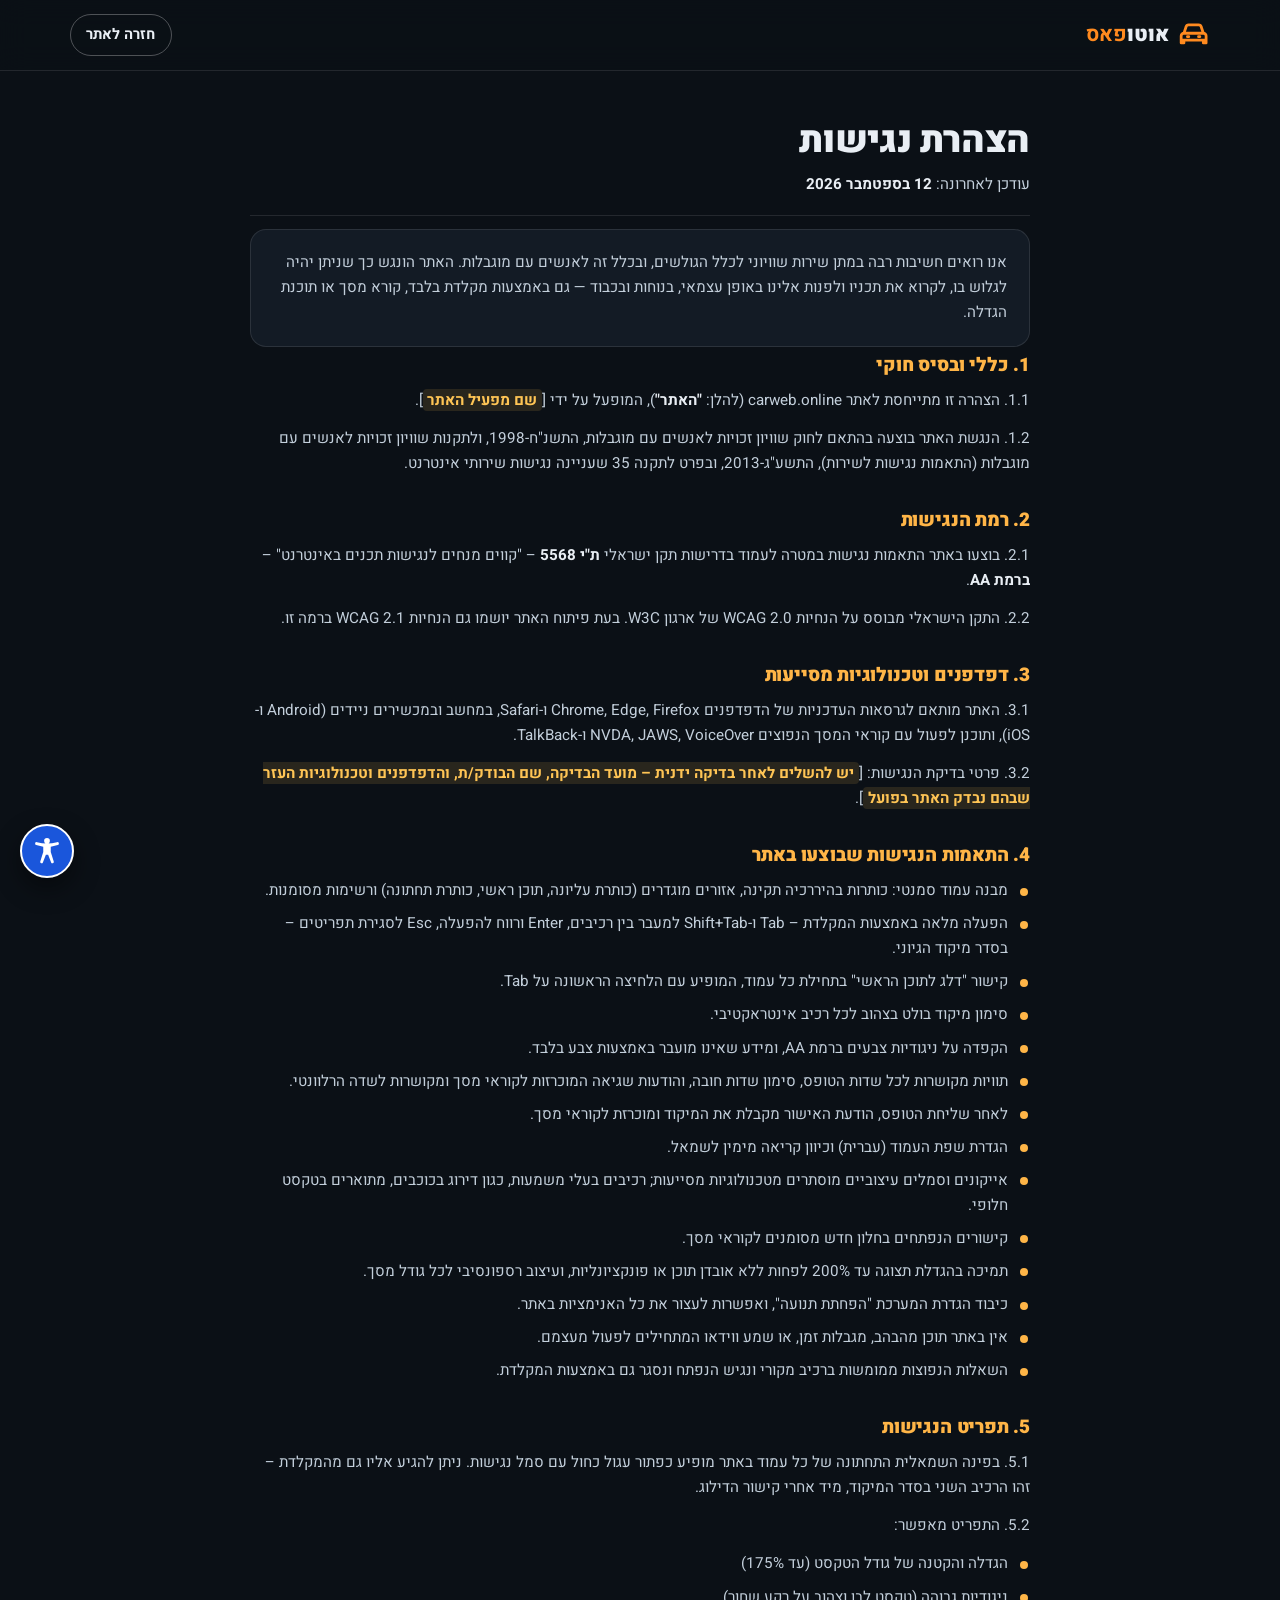
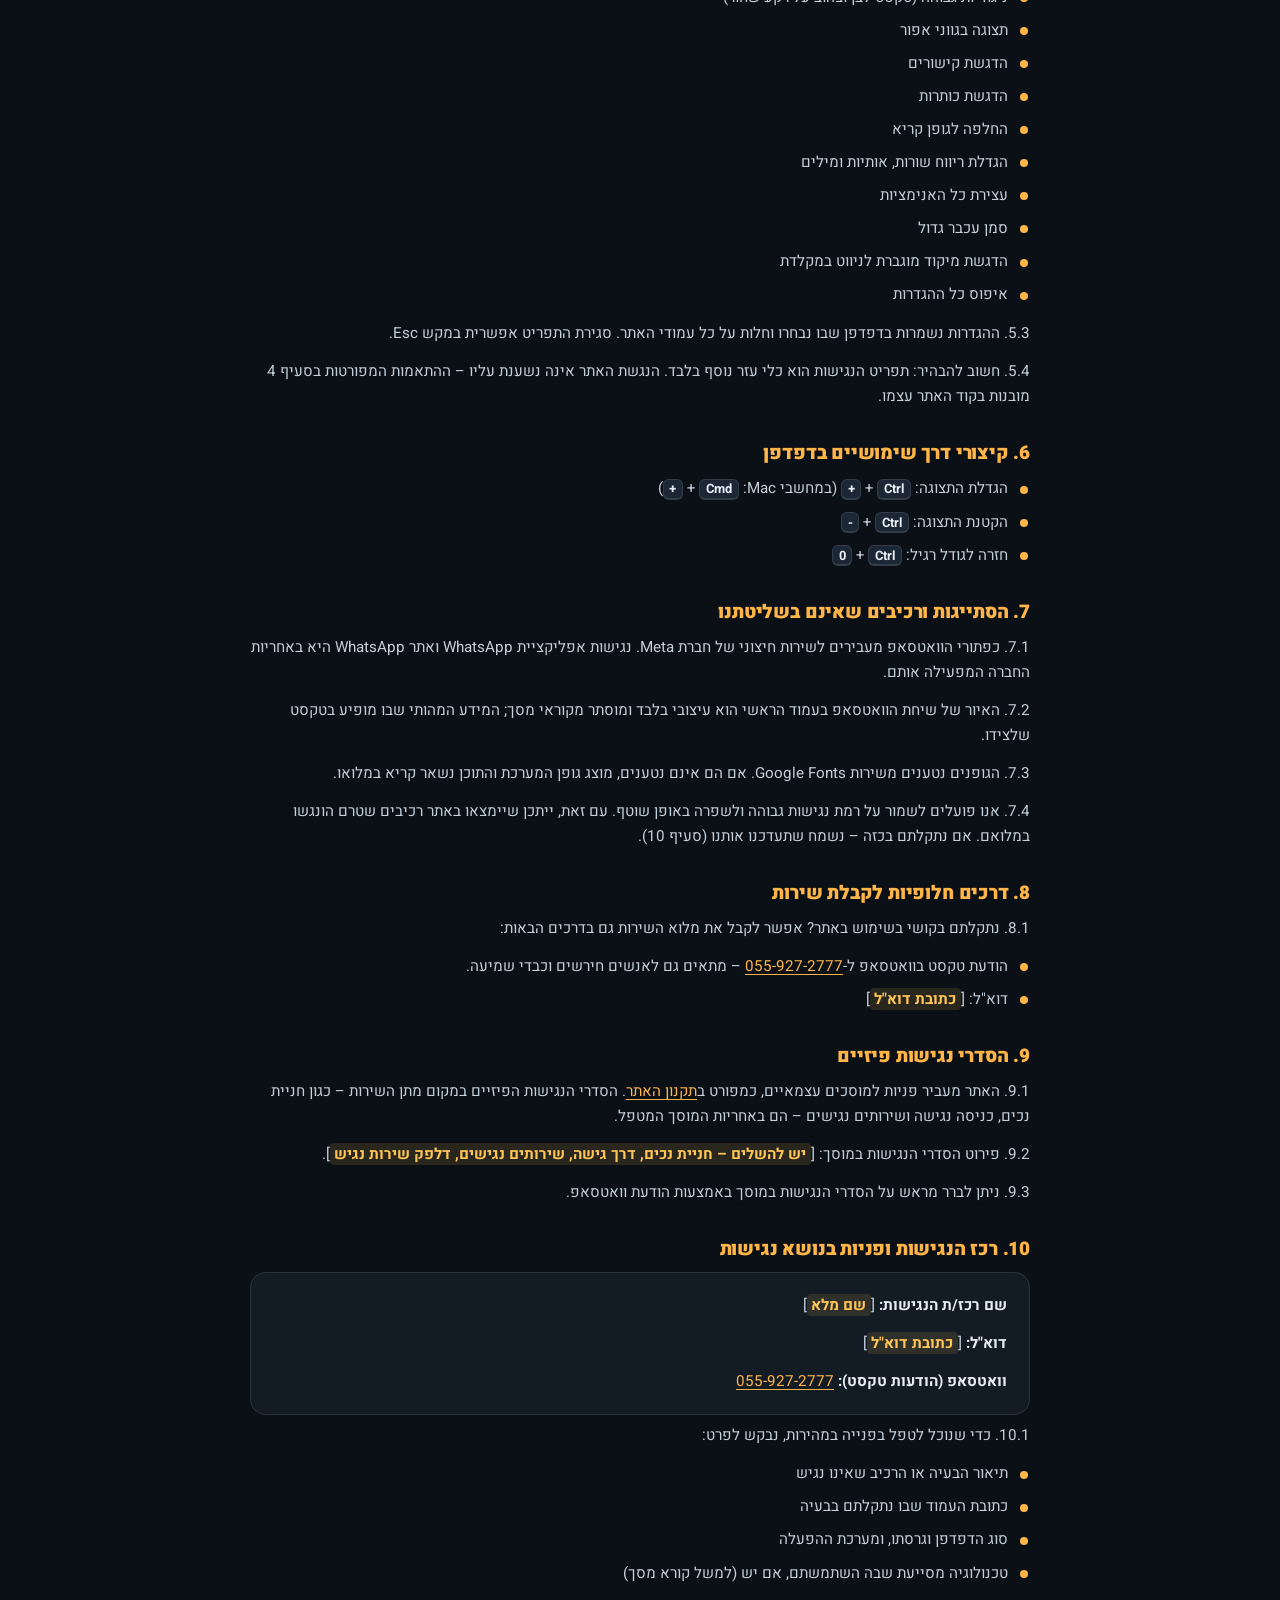
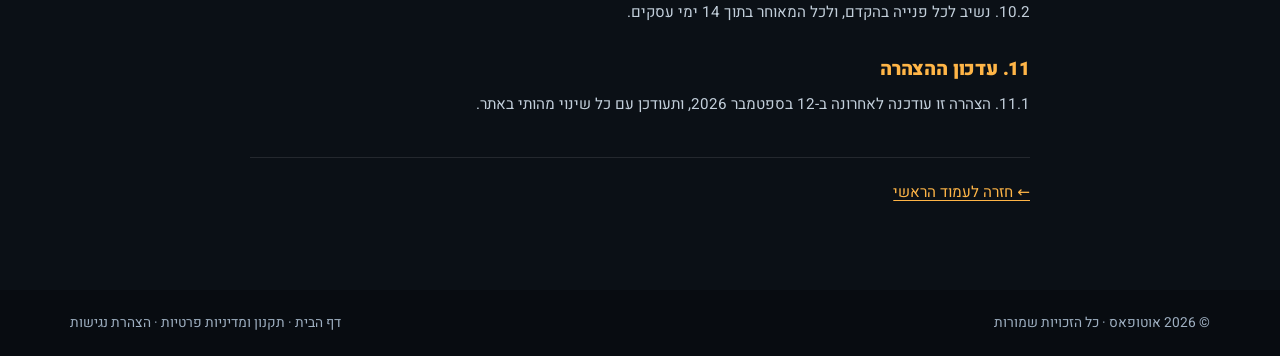
<file: accessibility.html>
<!DOCTYPE html>
<html lang="he" dir="rtl">
<head>
<meta charset="UTF-8">
<meta name="viewport" content="width=device-width, initial-scale=1.0">
<title>הצהרת נגישות | אוטופאס</title>
<meta name="description" content="הצהרת הנגישות של האתר: רמת הנגישות, ההתאמות שבוצעו, תפריט הנגישות ופרטי רכז הנגישות.">
<link rel="canonical" href="https://carweb.online/accessibility.html">
<meta name="theme-color" content="#0b1016">
<link rel="icon" href="favicon.ico" sizes="32x32">
<link rel="icon" href="icons/favicon.svg" type="image/svg+xml">
<link rel="apple-touch-icon" href="icons/apple-touch-icon.png">
<link rel="manifest" href="manifest.webmanifest">
<meta name="apple-mobile-web-app-title" content="טסט לרכב">
<meta name="application-name" content="טסט לרכב">
<link rel="preconnect" href="https://fonts.googleapis.com">
<link rel="preconnect" href="https://fonts.gstatic.com" crossorigin>
<link href="https://fonts.googleapis.com/css2?family=Heebo:wght@300;400;500;700;900&display=swap" rel="stylesheet">
<link rel="stylesheet" href="styles.css">
</head>
<body class="legal-body">
<a class="skip-link" href="#main">דלג לתוכן הראשי</a>

<header class="header is-stuck">
  <div class="container header__inner">
    <a href="index.html" class="logo" aria-label="אוטופאס - דף הבית">
      <svg class="logo__icon" viewBox="0 0 24 24" aria-hidden="true"><path d="M5 11l1.5-4.5A2 2 0 0 1 8.4 5h7.2a2 2 0 0 1 1.9 1.5L19 11m-14 0h14m-14 0a2 2 0 0 0-2 2v3h2m14-5a2 2 0 0 1 2 2v3h-2M5 16h14M5 16v2H3v-2m16 0v2h2v-2M7.5 13.5h1m7 0h1"/></svg>
      <span class="logo__text">אוטו<b>פאס</b></span>
    </a>
    <div class="header__actions">
      <a href="index.html" class="btn btn--outline btn--sm">חזרה לאתר</a>
    </div>
  </div>
</header>

<main class="legal" id="main" tabindex="-1">
  <div class="container container--narrow">

    <h1>הצהרת נגישות</h1>
    <p class="legal__meta">עודכן לאחרונה: <b>12 בספטמבר 2026</b></p>

    <div class="legal__box">
      <p>אנו רואים חשיבות רבה במתן שירות שוויוני לכלל הגולשים, ובכלל זה לאנשים עם מוגבלות. האתר הונגש כך שניתן יהיה לגלוש בו, לקרוא את תכניו ולפנות אלינו באופן עצמאי, בנוחות ובכבוד — גם באמצעות מקלדת בלבד, קורא מסך או תוכנת הגדלה.</p>
    </div>

    <section id="s1">
      <h2>1. כללי ובסיס חוקי</h2>
      <p>1.1. הצהרה זו מתייחסת לאתר carweb.online (להלן: <b>"האתר"</b>), המופעל על ידי [<span class="ph">שם מפעיל האתר</span>].</p>
      <p>1.2. הנגשת האתר בוצעה בהתאם לחוק שוויון זכויות לאנשים עם מוגבלות, התשנ"ח-1998, ולתקנות שוויון זכויות לאנשים עם מוגבלות (התאמות נגישות לשירות), התשע"ג-2013, ובפרט לתקנה 35 שעניינה נגישות שירותי אינטרנט.</p>
    </section>

    <section id="s2">
      <h2>2. רמת הנגישות</h2>
      <p>2.1. בוצעו באתר התאמות נגישות במטרה לעמוד בדרישות תקן ישראלי <b>ת"י 5568</b> – "קווים מנחים לנגישות תכנים באינטרנט" – <b>ברמת AA</b>.</p>
      <p>2.2. התקן הישראלי מבוסס על הנחיות WCAG 2.0 של ארגון W3C. בעת פיתוח האתר יושמו גם הנחיות WCAG 2.1 ברמה זו.</p>
    </section>

    <section id="s3">
      <h2>3. דפדפנים וטכנולוגיות מסייעות</h2>
      <p>3.1. האתר מותאם לגרסאות העדכניות של הדפדפנים Chrome, Edge, Firefox ו-Safari, במחשב ובמכשירים ניידים (Android ו-iOS), ותוכנן לפעול עם קוראי המסך הנפוצים NVDA, JAWS, VoiceOver ו-TalkBack.</p>
      <p>3.2. פרטי בדיקת הנגישות: [<span class="ph">יש להשלים לאחר בדיקה ידנית – מועד הבדיקה, שם הבודק/ת, והדפדפנים וטכנולוגיות העזר שבהם נבדק האתר בפועל</span>].</p>
    </section>

    <section id="s4">
      <h2>4. התאמות הנגישות שבוצעו באתר</h2>
      <ul class="a11y-list">
        <li>מבנה עמוד סמנטי: כותרות בהיררכיה תקינה, אזורים מוגדרים (כותרת עליונה, תוכן ראשי, כותרת תחתונה) ורשימות מסומנות.</li>
        <li>הפעלה מלאה באמצעות המקלדת – Tab ו-Shift+Tab למעבר בין רכיבים, Enter ורווח להפעלה, Esc לסגירת תפריטים – בסדר מיקוד הגיוני.</li>
        <li>קישור "דלג לתוכן הראשי" בתחילת כל עמוד, המופיע עם הלחיצה הראשונה על Tab.</li>
        <li>סימון מיקוד בולט בצהוב לכל רכיב אינטראקטיבי.</li>
        <li>הקפדה על ניגודיות צבעים ברמת AA, ומידע שאינו מועבר באמצעות צבע בלבד.</li>
        <li>תוויות מקושרות לכל שדות הטופס, סימון שדות חובה, והודעות שגיאה המוכרזות לקוראי מסך ומקושרות לשדה הרלוונטי.</li>
        <li>לאחר שליחת הטופס, הודעת האישור מקבלת את המיקוד ומוכרזת לקוראי מסך.</li>
        <li>הגדרת שפת העמוד (עברית) וכיוון קריאה מימין לשמאל.</li>
        <li>אייקונים וסמלים עיצוביים מוסתרים מטכנולוגיות מסייעות; רכיבים בעלי משמעות, כגון דירוג בכוכבים, מתוארים בטקסט חלופי.</li>
        <li>קישורים הנפתחים בחלון חדש מסומנים לקוראי מסך.</li>
        <li>תמיכה בהגדלת תצוגה עד 200% לפחות ללא אובדן תוכן או פונקציונליות, ועיצוב רספונסיבי לכל גודל מסך.</li>
        <li>כיבוד הגדרת המערכת "הפחתת תנועה", ואפשרות לעצור את כל האנימציות באתר.</li>
        <li>אין באתר תוכן מהבהב, מגבלות זמן, או שמע ווידאו המתחילים לפעול מעצמם.</li>
        <li>השאלות הנפוצות ממומשות ברכיב מקורי ונגיש הנפתח ונסגר גם באמצעות המקלדת.</li>
      </ul>
    </section>

    <section id="s5">
      <h2>5. תפריט הנגישות</h2>
      <p>5.1. בפינה השמאלית התחתונה של כל עמוד באתר מופיע כפתור עגול כחול עם סמל נגישות. ניתן להגיע אליו גם מהמקלדת – זהו הרכיב השני בסדר המיקוד, מיד אחרי קישור הדילוג.</p>
      <p>5.2. התפריט מאפשר:</p>
      <ul class="a11y-list">
        <li>הגדלה והקטנה של גודל הטקסט (עד 175%)</li>
        <li>ניגודיות גבוהה (טקסט לבן וצהוב על רקע שחור)</li>
        <li>תצוגה בגווני אפור</li>
        <li>הדגשת קישורים</li>
        <li>הדגשת כותרות</li>
        <li>החלפה לגופן קריא</li>
        <li>הגדלת ריווח שורות, אותיות ומילים</li>
        <li>עצירת כל האנימציות</li>
        <li>סמן עכבר גדול</li>
        <li>הדגשת מיקוד מוגברת לניווט במקלדת</li>
        <li>איפוס כל ההגדרות</li>
      </ul>
      <p>5.3. ההגדרות נשמרות בדפדפן שבו נבחרו וחלות על כל עמודי האתר. סגירת התפריט אפשרית במקש Esc.</p>
      <p>5.4. חשוב להבהיר: תפריט הנגישות הוא כלי עזר נוסף בלבד. הנגשת האתר אינה נשענת עליו – ההתאמות המפורטות בסעיף 4 מובנות בקוד האתר עצמו.</p>
    </section>

    <section id="s6">
      <h2>6. קיצורי דרך שימושיים בדפדפן</h2>
      <ul class="a11y-list">
        <li>הגדלת התצוגה: <kbd>Ctrl</kbd> + <kbd>+</kbd> (במחשבי Mac: <kbd>Cmd</kbd> + <kbd>+</kbd>)</li>
        <li>הקטנת התצוגה: <kbd>Ctrl</kbd> + <kbd>-</kbd></li>
        <li>חזרה לגודל רגיל: <kbd>Ctrl</kbd> + <kbd>0</kbd></li>
      </ul>
    </section>

    <section id="s7">
      <h2>7. הסתייגות ורכיבים שאינם בשליטתנו</h2>
      <p>7.1. כפתורי הוואטסאפ מעבירים לשירות חיצוני של חברת Meta. נגישות אפליקציית WhatsApp ואתר WhatsApp היא באחריות החברה המפעילה אותם.</p>
      <p>7.2. האיור של שיחת הוואטסאפ בעמוד הראשי הוא עיצובי בלבד ומוסתר מקוראי מסך; המידע המהותי שבו מופיע בטקסט שלצידו.</p>
      <p>7.3. הגופנים נטענים משירות Google Fonts. אם הם אינם נטענים, מוצג גופן המערכת והתוכן נשאר קריא במלואו.</p>
      <p>7.4. אנו פועלים לשמור על רמת נגישות גבוהה ולשפרה באופן שוטף. עם זאת, ייתכן שיימצאו באתר רכיבים שטרם הונגשו במלואם. אם נתקלתם בכזה – נשמח שתעדכנו אותנו (סעיף 10).</p>
    </section>

    <section id="s8">
      <h2>8. דרכים חלופיות לקבלת שירות</h2>
      <p>8.1. נתקלתם בקושי בשימוש באתר? אפשר לקבל את מלוא השירות גם בדרכים הבאות:</p>
      <ul class="a11y-list">
        <li>הודעת טקסט בוואטסאפ ל-<a href="https://wa.me/972559272777?text=%F0%9F%9A%97%20%D7%A4%D7%A0%D7%99%D7%99%D7%94%20%D7%9E%D7%90%D7%AA%D7%A8%20%D7%98%D7%A1%D7%98%20%D7%9C%D7%A8%D7%9B%D7%91%20%E2%80%93%20carweb.online%0A%D7%A9%D7%9C%D7%95%D7%9D%2C%20%D7%99%D7%A9%20%D7%9C%D7%99%20%D7%A4%D7%A0%D7%99%D7%99%D7%94%20%D7%91%D7%A0%D7%95%D7%A9%D7%90%20%D7%A0%D7%92%D7%99%D7%A9%D7%95%D7%AA%20%D7%94%D7%90%D7%AA%D7%A8." target="_blank" rel="noopener">055-927-2777</a> – מתאים גם לאנשים חירשים וכבדי שמיעה.</li>
        <li>דוא"ל: [<span class="ph">כתובת דוא"ל</span>]</li>
      </ul>
    </section>

    <section id="s9">
      <h2>9. הסדרי נגישות פיזיים</h2>
      <p>9.1. האתר מעביר פניות למוסכים עצמאיים, כמפורט ב<a href="terms.html">תקנון האתר</a>. הסדרי הנגישות הפיזיים במקום מתן השירות – כגון חניית נכים, כניסה נגישה ושירותים נגישים – הם באחריות המוסך המטפל.</p>
      <p>9.2. פירוט הסדרי הנגישות במוסך: [<span class="ph">יש להשלים – חניית נכים, דרך גישה, שירותים נגישים, דלפק שירות נגיש</span>].</p>
      <p>9.3. ניתן לברר מראש על הסדרי הנגישות במוסך באמצעות הודעת וואטסאפ.</p>
    </section>

    <section id="s10">
      <h2>10. רכז הנגישות ופניות בנושא נגישות</h2>
      <div class="legal__box">
        <p><b>שם רכז/ת הנגישות:</b> [<span class="ph">שם מלא</span>]</p>
        <p><b>דוא"ל:</b> [<span class="ph">כתובת דוא"ל</span>]</p>
        <p><b>וואטסאפ (הודעות טקסט):</b> <a href="https://wa.me/972559272777?text=%F0%9F%9A%97%20%D7%A4%D7%A0%D7%99%D7%99%D7%94%20%D7%9E%D7%90%D7%AA%D7%A8%20%D7%98%D7%A1%D7%98%20%D7%9C%D7%A8%D7%9B%D7%91%20%E2%80%93%20carweb.online%0A%D7%A9%D7%9C%D7%95%D7%9D%2C%20%D7%99%D7%A9%20%D7%9C%D7%99%20%D7%A4%D7%A0%D7%99%D7%99%D7%94%20%D7%91%D7%A0%D7%95%D7%A9%D7%90%20%D7%A0%D7%92%D7%99%D7%A9%D7%95%D7%AA%20%D7%94%D7%90%D7%AA%D7%A8." target="_blank" rel="noopener">055-927-2777</a></p>
      </div>
      <p>10.1. כדי שנוכל לטפל בפנייה במהירות, נבקש לפרט:</p>
      <ul class="a11y-list">
        <li>תיאור הבעיה או הרכיב שאינו נגיש</li>
        <li>כתובת העמוד שבו נתקלתם בבעיה</li>
        <li>סוג הדפדפן וגרסתו, ומערכת ההפעלה</li>
        <li>טכנולוגיה מסייעת שבה השתמשתם, אם יש (למשל קורא מסך)</li>
      </ul>
      <p>10.2. נשיב לכל פנייה בהקדם, ולכל המאוחר בתוך 14 ימי עסקים.</p>
    </section>

    <section id="s11">
      <h2>11. עדכון ההצהרה</h2>
      <p>11.1. הצהרה זו עודכנה לאחרונה ב-12 בספטמבר 2026, ותעודכן עם כל שינוי מהותי באתר.</p>
    </section>

    <p class="legal__back"><a href="index.html">← חזרה לעמוד הראשי</a></p>
  </div>
</main>

<footer class="footer">
  <div class="container footer__inner">
    <span>© <span id="year">2026</span> אוטופאס · כל הזכויות שמורות</span>
    <span><a href="index.html">דף הבית</a> · <a href="terms.html">תקנון ומדיניות פרטיות</a> · <a href="accessibility.html" aria-current="page">הצהרת נגישות</a></span>
  </div>
</footer>

<script>document.getElementById('year').textContent = new Date().getFullYear();</script>
<script src="a11y.js"></script>
</body>
</html>
</file>
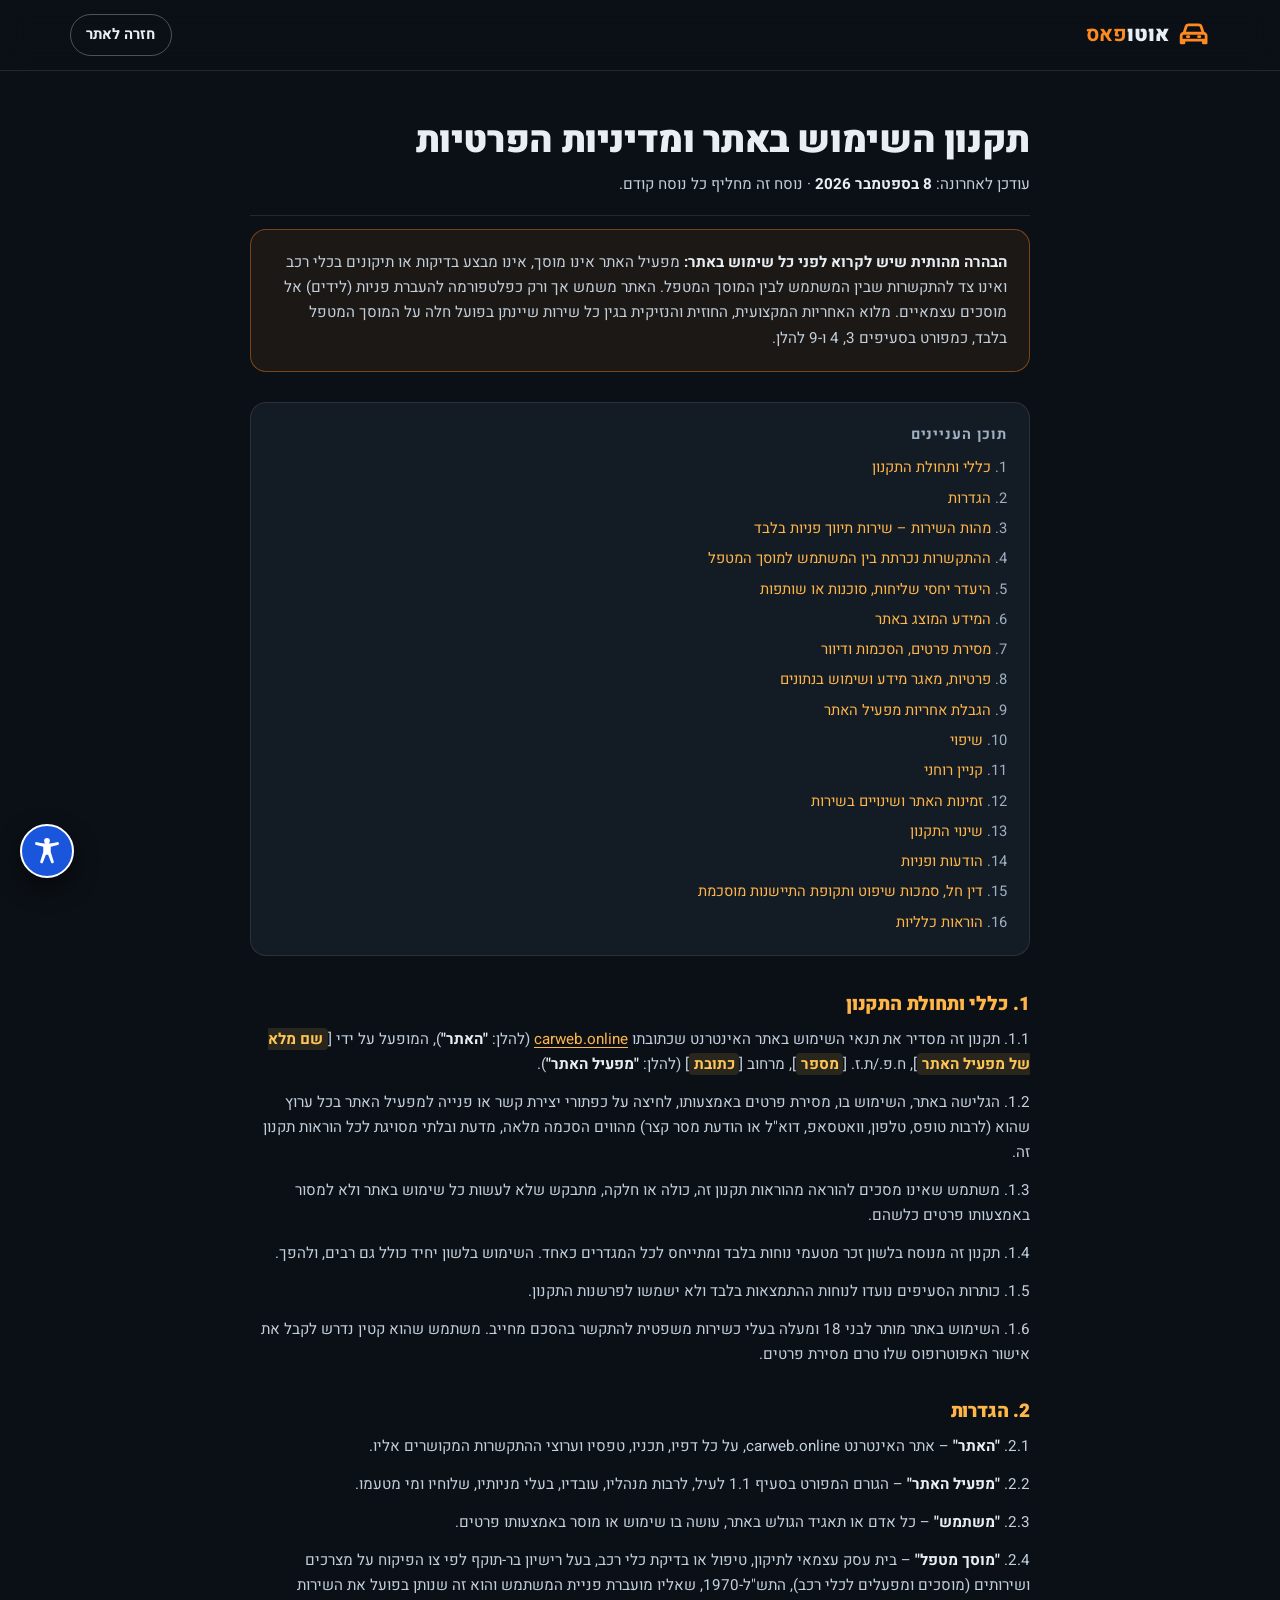
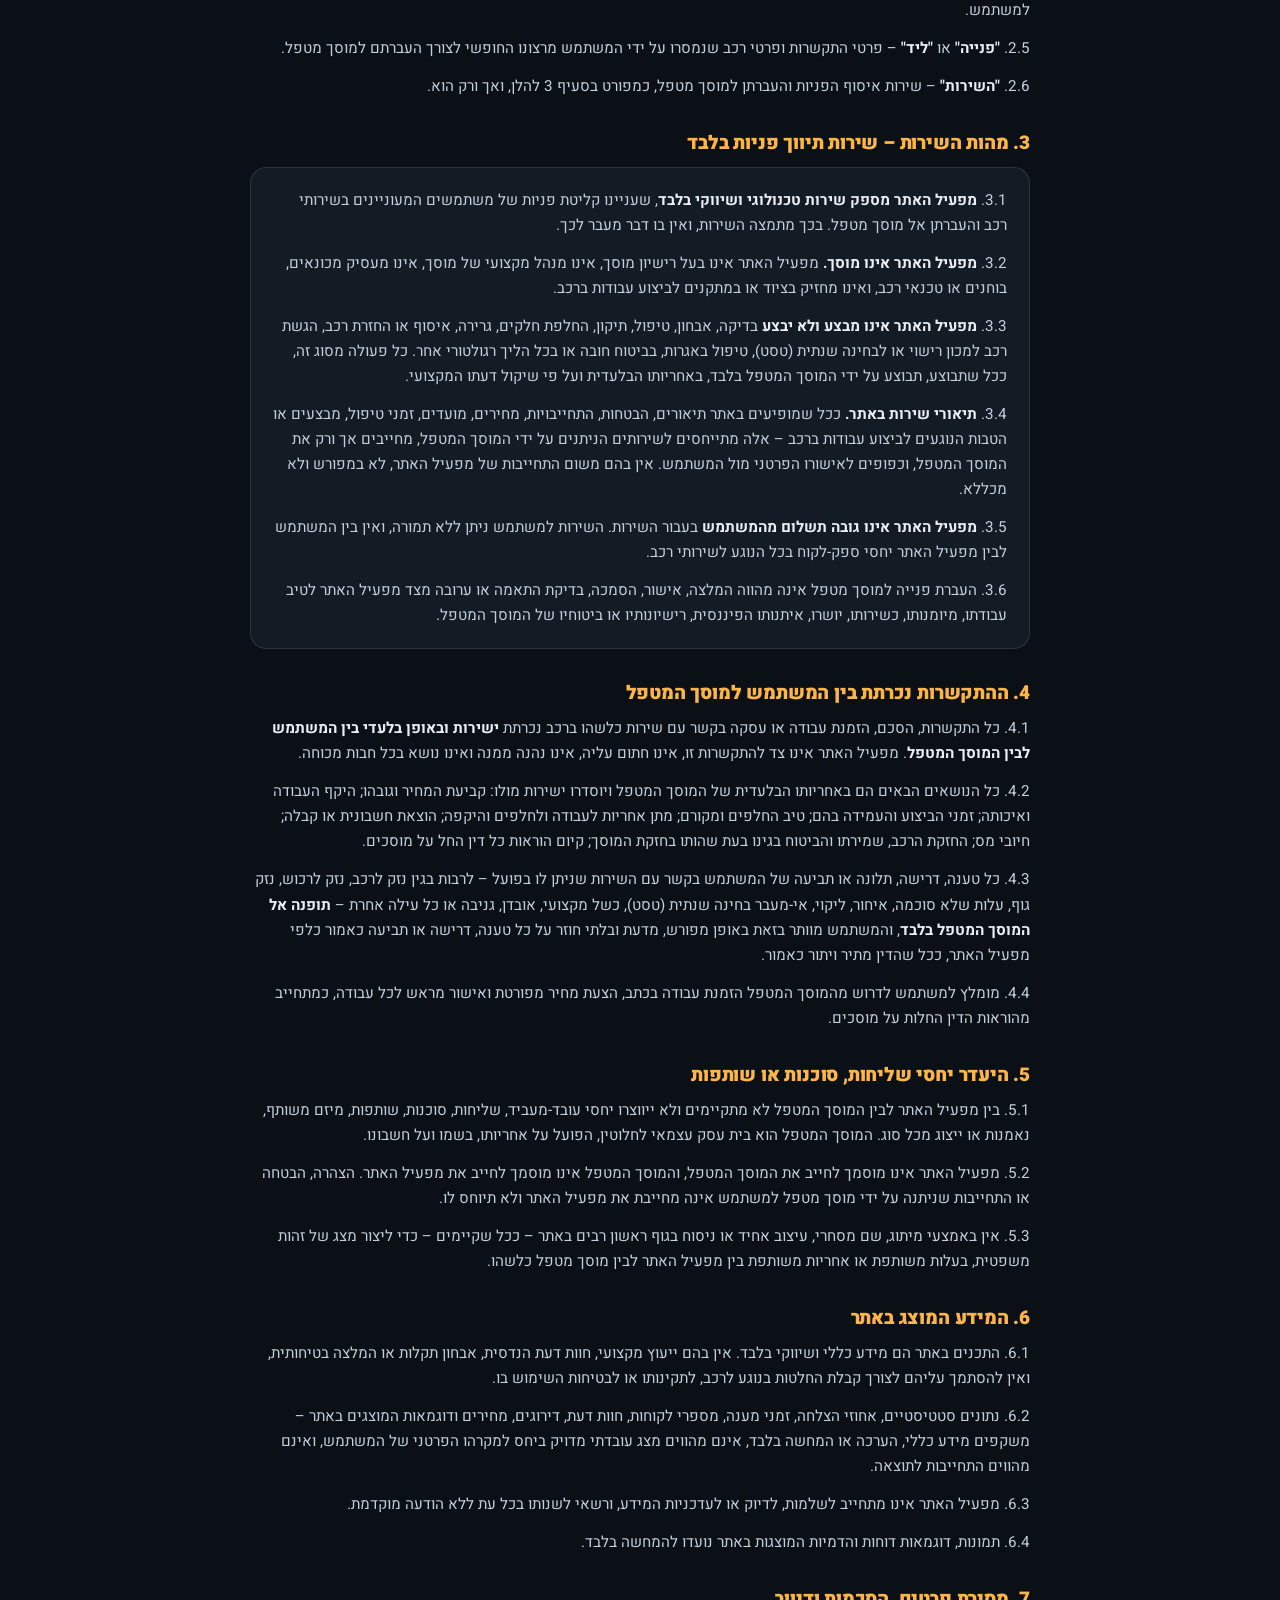
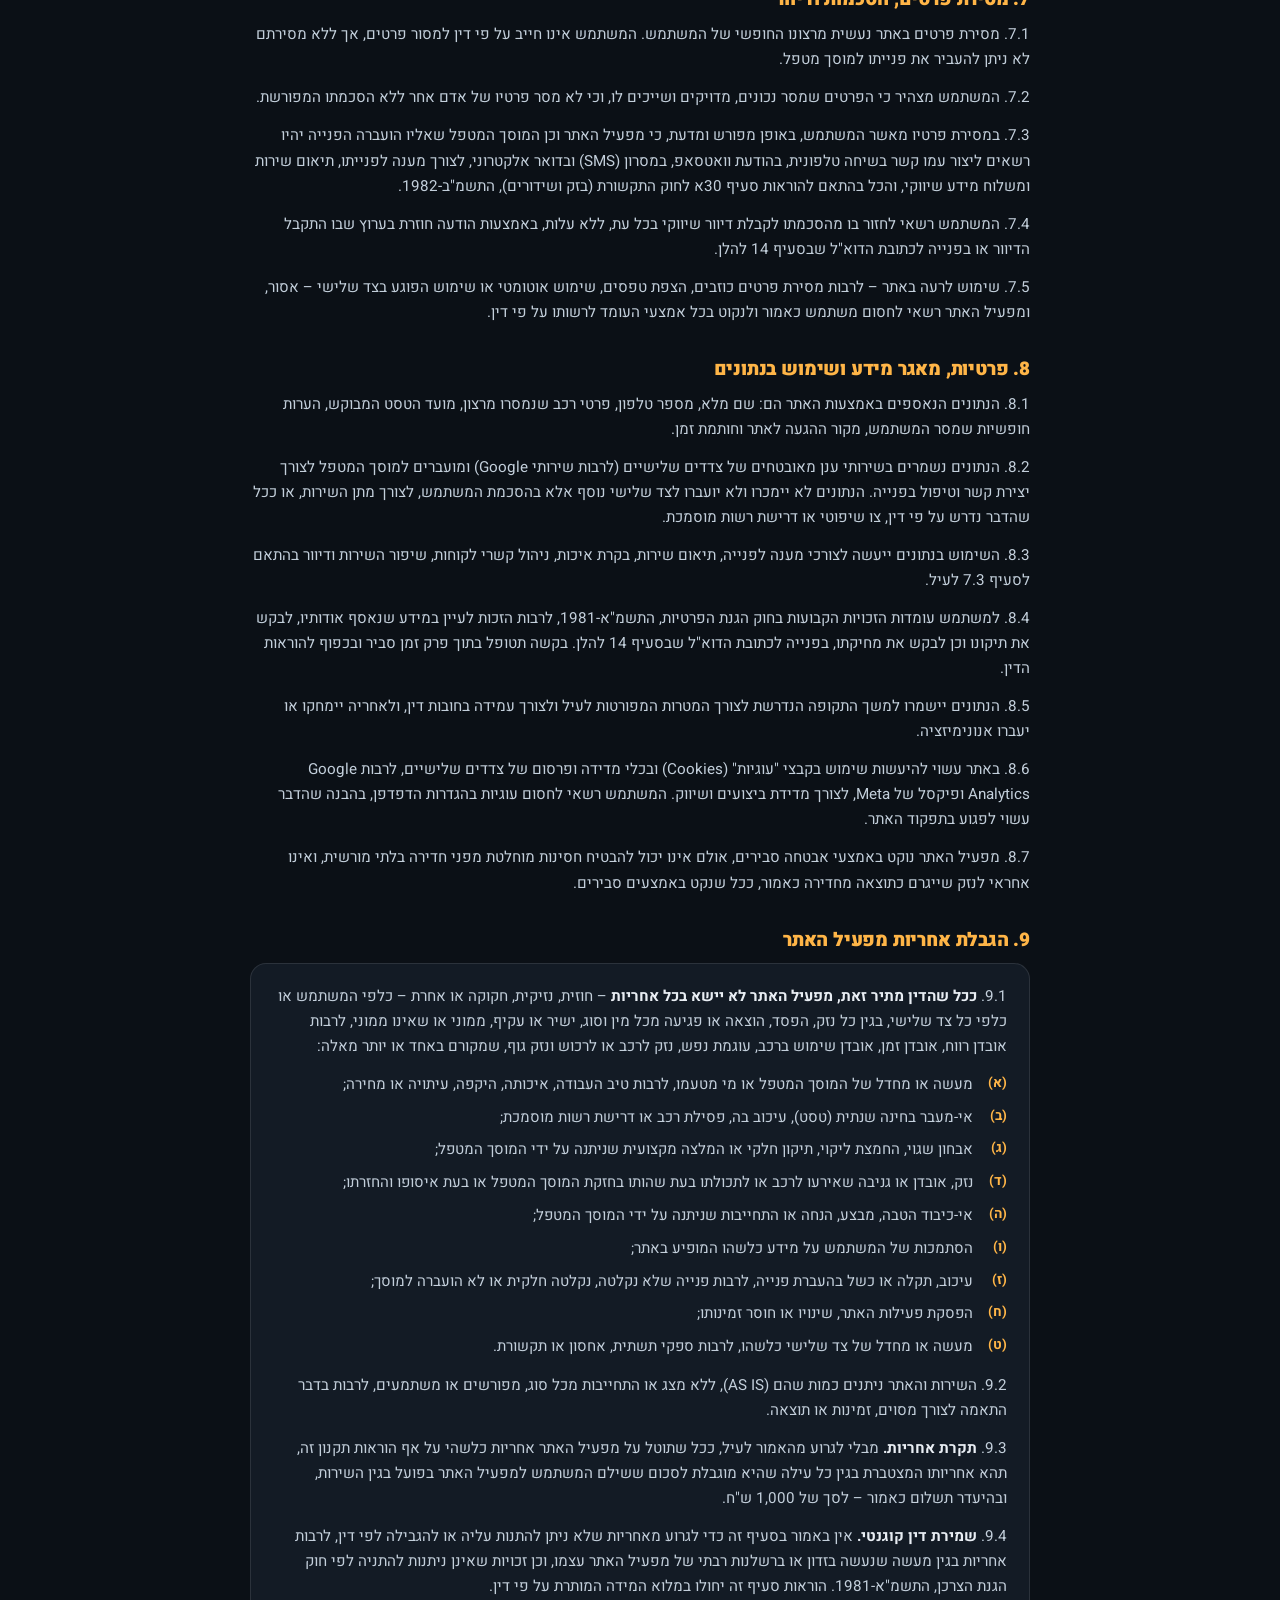
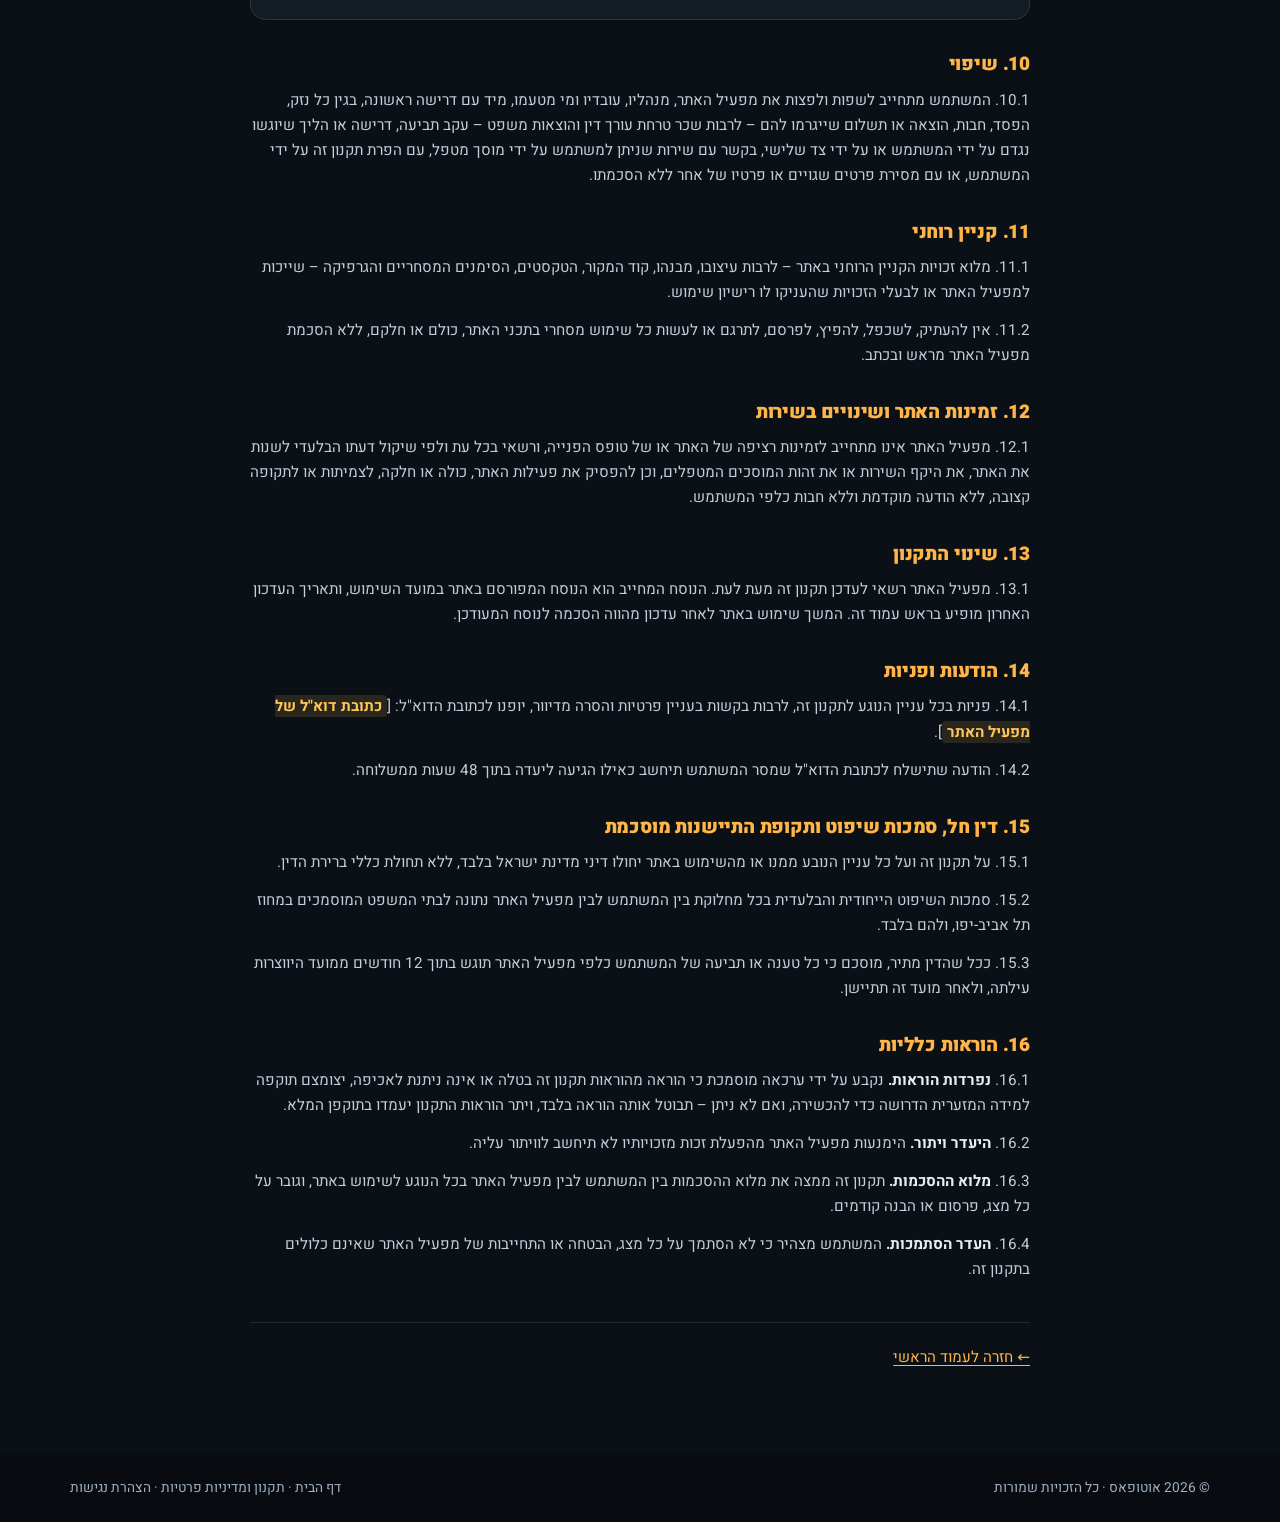
<file: terms.html>
<!DOCTYPE html>
<html lang="he" dir="rtl">
<head>
<meta charset="UTF-8">
<meta name="viewport" content="width=device-width, initial-scale=1.0">
<title>תקנון האתר ומדיניות פרטיות | אוטופאס</title>
<meta name="description" content="תקנון השימוש באתר, מדיניות הפרטיות והגבלת האחריות של מפעיל האתר.">
<meta name="robots" content="index, follow">
<link rel="canonical" href="https://carweb.online/terms.html">
<meta name="theme-color" content="#0b1016">
<link rel="icon" href="favicon.ico" sizes="32x32">
<link rel="icon" href="icons/favicon.svg" type="image/svg+xml">
<link rel="apple-touch-icon" href="icons/apple-touch-icon.png">
<link rel="manifest" href="manifest.webmanifest">
<meta name="apple-mobile-web-app-title" content="טסט לרכב">
<meta name="application-name" content="טסט לרכב">
<link rel="preconnect" href="https://fonts.googleapis.com">
<link rel="preconnect" href="https://fonts.gstatic.com" crossorigin>
<link href="https://fonts.googleapis.com/css2?family=Heebo:wght@300;400;500;700;900&display=swap" rel="stylesheet">
<link rel="stylesheet" href="styles.css">
</head>
<body class="legal-body">
<a class="skip-link" href="#main">דלג לתוכן הראשי</a>

<header class="header is-stuck">
  <div class="container header__inner">
    <a href="index.html" class="logo" aria-label="אוטופאס - דף הבית">
      <svg class="logo__icon" viewBox="0 0 24 24" aria-hidden="true"><path d="M5 11l1.5-4.5A2 2 0 0 1 8.4 5h7.2a2 2 0 0 1 1.9 1.5L19 11m-14 0h14m-14 0a2 2 0 0 0-2 2v3h2m14-5a2 2 0 0 1 2 2v3h-2M5 16h14M5 16v2H3v-2m16 0v2h2v-2M7.5 13.5h1m7 0h1"/></svg>
      <span class="logo__text">אוטו<b>פאס</b></span>
    </a>
    <div class="header__actions">
      <a href="index.html" class="btn btn--outline btn--sm">חזרה לאתר</a>
    </div>
  </div>
</header>

<main class="legal" id="main" tabindex="-1">
  <div class="container container--narrow">

    <h1>תקנון השימוש באתר ומדיניות הפרטיות</h1>
    <p class="legal__meta">
      עודכן לאחרונה: <b>8 בספטמבר 2026</b> · נוסח זה מחליף כל נוסח קודם.
    </p>

    <div class="legal__box legal__box--warn">
      <p><b>הבהרה מהותית שיש לקרוא לפני כל שימוש באתר:</b> מפעיל האתר אינו מוסך, אינו מבצע בדיקות או תיקונים בכלי רכב ואינו צד להתקשרות שבין המשתמש לבין המוסך המטפל. האתר משמש אך ורק כפלטפורמה להעברת פניות (לידים) אל מוסכים עצמאיים. מלוא האחריות המקצועית, החוזית והנזיקית בגין כל שירות שיינתן בפועל חלה על המוסך המטפל בלבד, כמפורט בסעיפים 3, 4 ו-9 להלן.</p>
    </div>

    <nav class="legal__toc" aria-label="תוכן עניינים">
      <b>תוכן העניינים</b>
      <ol>
        <li><a href="#s1">כללי ותחולת התקנון</a></li>
        <li><a href="#s2">הגדרות</a></li>
        <li><a href="#s3">מהות השירות – שירות תיווך פניות בלבד</a></li>
        <li><a href="#s4">ההתקשרות נכרתת בין המשתמש למוסך המטפל</a></li>
        <li><a href="#s5">היעדר יחסי שליחות, סוכנות או שותפות</a></li>
        <li><a href="#s6">המידע המוצג באתר</a></li>
        <li><a href="#s7">מסירת פרטים, הסכמות ודיוור</a></li>
        <li><a href="#s8">פרטיות, מאגר מידע ושימוש בנתונים</a></li>
        <li><a href="#s9">הגבלת אחריות מפעיל האתר</a></li>
        <li><a href="#s10">שיפוי</a></li>
        <li><a href="#s11">קניין רוחני</a></li>
        <li><a href="#s12">זמינות האתר ושינויים בשירות</a></li>
        <li><a href="#s13">שינוי התקנון</a></li>
        <li><a href="#s14">הודעות ופניות</a></li>
        <li><a href="#s15">דין חל, סמכות שיפוט ותקופת התיישנות מוסכמת</a></li>
        <li><a href="#s16">הוראות כלליות</a></li>
      </ol>
    </nav>

    <section id="s1">
      <h2>1. כללי ותחולת התקנון</h2>
      <p>1.1. תקנון זה מסדיר את תנאי השימוש באתר האינטרנט שכתובתו <a href="https://carweb.online/">carweb.online</a> (להלן: <b>"האתר"</b>), המופעל על ידי [<span class="ph">שם מלא של מפעיל האתר</span>], ח.פ./ת.ז. [<span class="ph">מספר</span>], מרחוב [<span class="ph">כתובת</span>] (להלן: <b>"מפעיל האתר"</b>).</p>
      <p>1.2. הגלישה באתר, השימוש בו, מסירת פרטים באמצעותו, לחיצה על כפתורי יצירת קשר או פנייה למפעיל האתר בכל ערוץ שהוא (לרבות טופס, טלפון, וואטסאפ, דוא"ל או הודעת מסר קצר) מהווים הסכמה מלאה, מדעת ובלתי מסויגת לכל הוראות תקנון זה.</p>
      <p>1.3. משתמש שאינו מסכים להוראה מהוראות תקנון זה, כולה או חלקה, מתבקש שלא לעשות כל שימוש באתר ולא למסור באמצעותו פרטים כלשהם.</p>
      <p>1.4. תקנון זה מנוסח בלשון זכר מטעמי נוחות בלבד ומתייחס לכל המגדרים כאחד. השימוש בלשון יחיד כולל גם רבים, ולהפך.</p>
      <p>1.5. כותרות הסעיפים נועדו לנוחות ההתמצאות בלבד ולא ישמשו לפרשנות התקנון.</p>
      <p>1.6. השימוש באתר מותר לבני 18 ומעלה בעלי כשירות משפטית להתקשר בהסכם מחייב. משתמש שהוא קטין נדרש לקבל את אישור האפוטרופוס שלו טרם מסירת פרטים.</p>
    </section>

    <section id="s2">
      <h2>2. הגדרות</h2>
      <p>2.1. <b>"האתר"</b> – אתר האינטרנט carweb.online, על כל דפיו, תכניו, טפסיו וערוצי ההתקשרות המקושרים אליו.</p>
      <p>2.2. <b>"מפעיל האתר"</b> – הגורם המפורט בסעיף 1.1 לעיל, לרבות מנהליו, עובדיו, בעלי מניותיו, שלוחיו ומי מטעמו.</p>
      <p>2.3. <b>"משתמש"</b> – כל אדם או תאגיד הגולש באתר, עושה בו שימוש או מוסר באמצעותו פרטים.</p>
      <p>2.4. <b>"מוסך מטפל"</b> – בית עסק עצמאי לתיקון, טיפול או בדיקת כלי רכב, בעל רישיון בר-תוקף לפי צו הפיקוח על מצרכים ושירותים (מוסכים ומפעלים לכלי רכב), התש"ל-1970, שאליו מועברת פניית המשתמש והוא זה שנותן בפועל את השירות למשתמש.</p>
      <p>2.5. <b>"פנייה"</b> או <b>"ליד"</b> – פרטי התקשרות ופרטי רכב שנמסרו על ידי המשתמש מרצונו החופשי לצורך העברתם למוסך מטפל.</p>
      <p>2.6. <b>"השירות"</b> – שירות איסוף הפניות והעברתן למוסך מטפל, כמפורט בסעיף 3 להלן, ואך ורק הוא.</p>
    </section>

    <section id="s3">
      <h2>3. מהות השירות – שירות תיווך פניות בלבד</h2>
      <div class="legal__box">
        <p>3.1. <b>מפעיל האתר מספק שירות טכנולוגי ושיווקי בלבד</b>, שעניינו קליטת פניות של משתמשים המעוניינים בשירותי רכב והעברתן אל מוסך מטפל. בכך מתמצה השירות, ואין בו דבר מעבר לכך.</p>
        <p>3.2. <b>מפעיל האתר אינו מוסך.</b> מפעיל האתר אינו בעל רישיון מוסך, אינו מנהל מקצועי של מוסך, אינו מעסיק מכונאים, בוחנים או טכנאי רכב, ואינו מחזיק בציוד או במתקנים לביצוע עבודות ברכב.</p>
        <p>3.3. <b>מפעיל האתר אינו מבצע ולא יבצע</b> בדיקה, אבחון, טיפול, תיקון, החלפת חלקים, גרירה, איסוף או החזרת רכב, הגשת רכב למכון רישוי או לבחינה שנתית (טסט), טיפול באגרות, בביטוח חובה או בכל הליך רגולטורי אחר. כל פעולה מסוג זה, ככל שתבוצע, תבוצע על ידי המוסך המטפל בלבד, באחריותו הבלעדית ועל פי שיקול דעתו המקצועי.</p>
        <p>3.4. <b>תיאורי שירות באתר.</b> ככל שמופיעים באתר תיאורים, הבטחות, התחייבויות, מחירים, מועדים, זמני טיפול, מבצעים או הטבות הנוגעים לביצוע עבודות ברכב – אלה מתייחסים לשירותים הניתנים על ידי המוסך המטפל, מחייבים אך ורק את המוסך המטפל, וכפופים לאישורו הפרטני מול המשתמש. אין בהם משום התחייבות של מפעיל האתר, לא במפורש ולא מכללא.</p>
        <p>3.5. <b>מפעיל האתר אינו גובה תשלום מהמשתמש</b> בעבור השירות. השירות למשתמש ניתן ללא תמורה, ואין בין המשתמש לבין מפעיל האתר יחסי ספק-לקוח בכל הנוגע לשירותי רכב.</p>
        <p>3.6. העברת פנייה למוסך מטפל אינה מהווה המלצה, אישור, הסמכה, בדיקת התאמה או ערובה מצד מפעיל האתר לטיב עבודתו, מיומנותו, כשירותו, יושרו, איתנותו הפיננסית, רישיונותיו או ביטוחיו של המוסך המטפל.</p>
      </div>
    </section>

    <section id="s4">
      <h2>4. ההתקשרות נכרתת בין המשתמש למוסך המטפל</h2>
      <p>4.1. כל התקשרות, הסכם, הזמנת עבודה או עסקה בקשר עם שירות כלשהו ברכב נכרתת <b>ישירות ובאופן בלעדי בין המשתמש לבין המוסך המטפל</b>. מפעיל האתר אינו צד להתקשרות זו, אינו חתום עליה, אינו נהנה ממנה ואינו נושא בכל חבות מכוחה.</p>
      <p>4.2. כל הנושאים הבאים הם באחריותו הבלעדית של המוסך המטפל ויוסדרו ישירות מולו: קביעת המחיר וגובהו; היקף העבודה ואיכותה; זמני הביצוע והעמידה בהם; טיב החלפים ומקורם; מתן אחריות לעבודה ולחלפים והיקפה; הוצאת חשבונית או קבלה; חיובי מס; החזקת הרכב, שמירתו והביטוח בגינו בעת שהותו בחזקת המוסך; קיום הוראות כל דין החל על מוסכים.</p>
      <p>4.3. כל טענה, דרישה, תלונה או תביעה של המשתמש בקשר עם השירות שניתן לו בפועל – לרבות בגין נזק לרכב, נזק לרכוש, נזק גוף, עלות שלא סוכמה, איחור, ליקוי, אי-מעבר בחינה שנתית (טסט), כשל מקצועי, אובדן, גניבה או כל עילה אחרת – <b>תופנה אל המוסך המטפל בלבד</b>, והמשתמש מוותר בזאת באופן מפורש, מדעת ובלתי חוזר על כל טענה, דרישה או תביעה כאמור כלפי מפעיל האתר, ככל שהדין מתיר ויתור כאמור.</p>
      <p>4.4. מומלץ למשתמש לדרוש מהמוסך המטפל הזמנת עבודה בכתב, הצעת מחיר מפורטת ואישור מראש לכל עבודה, כמתחייב מהוראות הדין החלות על מוסכים.</p>
    </section>

    <section id="s5">
      <h2>5. היעדר יחסי שליחות, סוכנות או שותפות</h2>
      <p>5.1. בין מפעיל האתר לבין המוסך המטפל לא מתקיימים ולא ייווצרו יחסי עובד-מעביד, שליחות, סוכנות, שותפות, מיזם משותף, נאמנות או ייצוג מכל סוג. המוסך המטפל הוא בית עסק עצמאי לחלוטין, הפועל על אחריותו, בשמו ועל חשבונו.</p>
      <p>5.2. מפעיל האתר אינו מוסמך לחייב את המוסך המטפל, והמוסך המטפל אינו מוסמך לחייב את מפעיל האתר. הצהרה, הבטחה או התחייבות שניתנה על ידי מוסך מטפל למשתמש אינה מחייבת את מפעיל האתר ולא תיוחס לו.</p>
      <p>5.3. אין באמצעי מיתוג, שם מסחרי, עיצוב אחיד או ניסוח בגוף ראשון רבים באתר – ככל שקיימים – כדי ליצור מצג של זהות משפטית, בעלות משותפת או אחריות משותפת בין מפעיל האתר לבין מוסך מטפל כלשהו.</p>
    </section>

    <section id="s6">
      <h2>6. המידע המוצג באתר</h2>
      <p>6.1. התכנים באתר הם מידע כללי ושיווקי בלבד. אין בהם ייעוץ מקצועי, חוות דעת הנדסית, אבחון תקלות או המלצה בטיחותית, ואין להסתמך עליהם לצורך קבלת החלטות בנוגע לרכב, לתקינותו או לבטיחות השימוש בו.</p>
      <p>6.2. נתונים סטטיסטיים, אחוזי הצלחה, זמני מענה, מספרי לקוחות, חוות דעת, דירוגים, מחירים ודוגמאות המוצגים באתר – משקפים מידע כללי, הערכה או המחשה בלבד, אינם מהווים מצג עובדתי מדויק ביחס למקרהו הפרטני של המשתמש, ואינם מהווים התחייבות לתוצאה.</p>
      <p>6.3. מפעיל האתר אינו מתחייב לשלמות, לדיוק או לעדכניות המידע, ורשאי לשנותו בכל עת ללא הודעה מוקדמת.</p>
      <p>6.4. תמונות, דוגמאות דוחות והדמיות המוצגות באתר נועדו להמחשה בלבד.</p>
    </section>

    <section id="s7">
      <h2>7. מסירת פרטים, הסכמות ודיוור</h2>
      <p>7.1. מסירת פרטים באתר נעשית מרצונו החופשי של המשתמש. המשתמש אינו חייב על פי דין למסור פרטים, אך ללא מסירתם לא ניתן להעביר את פנייתו למוסך מטפל.</p>
      <p>7.2. המשתמש מצהיר כי הפרטים שמסר נכונים, מדויקים ושייכים לו, וכי לא מסר פרטיו של אדם אחר ללא הסכמתו המפורשת.</p>
      <p>7.3. במסירת פרטיו מאשר המשתמש, באופן מפורש ומדעת, כי מפעיל האתר וכן המוסך המטפל שאליו הועברה הפנייה יהיו רשאים ליצור עמו קשר בשיחה טלפונית, בהודעת וואטסאפ, במסרון (SMS) ובדואר אלקטרוני, לצורך מענה לפנייתו, תיאום שירות ומשלוח מידע שיווקי, והכל בהתאם להוראות סעיף 30א לחוק התקשורת (בזק ושידורים), התשמ"ב-1982.</p>
      <p>7.4. המשתמש רשאי לחזור בו מהסכמתו לקבלת דיוור שיווקי בכל עת, ללא עלות, באמצעות הודעה חוזרת בערוץ שבו התקבל הדיוור או בפנייה לכתובת הדוא"ל שבסעיף 14 להלן.</p>
      <p>7.5. שימוש לרעה באתר – לרבות מסירת פרטים כוזבים, הצפת טפסים, שימוש אוטומטי או שימוש הפוגע בצד שלישי – אסור, ומפעיל האתר רשאי לחסום משתמש כאמור ולנקוט בכל אמצעי העומד לרשותו על פי דין.</p>
    </section>

    <section id="s8">
      <h2>8. פרטיות, מאגר מידע ושימוש בנתונים</h2>
      <p>8.1. הנתונים הנאספים באמצעות האתר הם: שם מלא, מספר טלפון, פרטי רכב שנמסרו מרצון, מועד הטסט המבוקש, הערות חופשיות שמסר המשתמש, מקור ההגעה לאתר וחותמת זמן.</p>
      <p>8.2. הנתונים נשמרים בשירותי ענן מאובטחים של צדדים שלישיים (לרבות שירותי Google) ומועברים למוסך המטפל לצורך יצירת קשר וטיפול בפנייה. הנתונים לא יימכרו ולא יועברו לצד שלישי נוסף אלא בהסכמת המשתמש, לצורך מתן השירות, או ככל שהדבר נדרש על פי דין, צו שיפוטי או דרישת רשות מוסמכת.</p>
      <p>8.3. השימוש בנתונים ייעשה לצורכי מענה לפנייה, תיאום שירות, בקרת איכות, ניהול קשרי לקוחות, שיפור השירות ודיוור בהתאם לסעיף 7.3 לעיל.</p>
      <p>8.4. למשתמש עומדות הזכויות הקבועות בחוק הגנת הפרטיות, התשמ"א-1981, לרבות הזכות לעיין במידע שנאסף אודותיו, לבקש את תיקונו וכן לבקש את מחיקתו, בפנייה לכתובת הדוא"ל שבסעיף 14 להלן. בקשה תטופל בתוך פרק זמן סביר ובכפוף להוראות הדין.</p>
      <p>8.5. הנתונים יישמרו למשך התקופה הנדרשת לצורך המטרות המפורטות לעיל ולצורך עמידה בחובות דין, ולאחריה יימחקו או יעברו אנונימיזציה.</p>
      <p>8.6. באתר עשוי להיעשות שימוש בקבצי "עוגיות" (Cookies) ובכלי מדידה ופרסום של צדדים שלישיים, לרבות Google Analytics ופיקסל של Meta, לצורך מדידת ביצועים ושיווק. המשתמש רשאי לחסום עוגיות בהגדרות הדפדפן, בהבנה שהדבר עשוי לפגוע בתפקוד האתר.</p>
      <p>8.7. מפעיל האתר נוקט באמצעי אבטחה סבירים, אולם אינו יכול להבטיח חסינות מוחלטת מפני חדירה בלתי מורשית, ואינו אחראי לנזק שייגרם כתוצאה מחדירה כאמור, ככל שנקט באמצעים סבירים.</p>
    </section>

    <section id="s9">
      <h2>9. הגבלת אחריות מפעיל האתר</h2>
      <div class="legal__box">
        <p>9.1. <b>ככל שהדין מתיר זאת, מפעיל האתר לא יישא בכל אחריות</b> – חוזית, נזיקית, חקוקה או אחרת – כלפי המשתמש או כלפי כל צד שלישי, בגין כל נזק, הפסד, הוצאה או פגיעה מכל מין וסוג, ישיר או עקיף, ממוני או שאינו ממוני, לרבות אובדן רווח, אובדן זמן, אובדן שימוש ברכב, עוגמת נפש, נזק לרכב או לרכוש ונזק גוף, שמקורם באחד או יותר מאלה:</p>
        <ol class="legal__list">
          <li>מעשה או מחדל של המוסך המטפל או מי מטעמו, לרבות טיב העבודה, איכותה, היקפה, עיתויה או מחירה;</li>
          <li>אי-מעבר בחינה שנתית (טסט), עיכוב בה, פסילת רכב או דרישת רשות מוסמכת;</li>
          <li>אבחון שגוי, החמצת ליקוי, תיקון חלקי או המלצה מקצועית שניתנה על ידי המוסך המטפל;</li>
          <li>נזק, אובדן או גניבה שאירעו לרכב או לתכולתו בעת שהותו בחזקת המוסך המטפל או בעת איסופו והחזרתו;</li>
          <li>אי-כיבוד הטבה, מבצע, הנחה או התחייבות שניתנה על ידי המוסך המטפל;</li>
          <li>הסתמכות של המשתמש על מידע כלשהו המופיע באתר;</li>
          <li>עיכוב, תקלה או כשל בהעברת פנייה, לרבות פנייה שלא נקלטה, נקלטה חלקית או לא הועברה למוסך;</li>
          <li>הפסקת פעילות האתר, שינויו או חוסר זמינותו;</li>
          <li>מעשה או מחדל של צד שלישי כלשהו, לרבות ספקי תשתית, אחסון או תקשורת.</li>
        </ol>
        <p>9.2. השירות והאתר ניתנים כמות שהם (AS IS), ללא מצג או התחייבות מכל סוג, מפורשים או משתמעים, לרבות בדבר התאמה לצורך מסוים, זמינות או תוצאה.</p>
        <p>9.3. <b>תקרת אחריות.</b> מבלי לגרוע מהאמור לעיל, ככל שתוטל על מפעיל האתר אחריות כלשהי על אף הוראות תקנון זה, תהא אחריותו המצטברת בגין כל עילה שהיא מוגבלת לסכום ששילם המשתמש למפעיל האתר בפועל בגין השירות, ובהיעדר תשלום כאמור – לסך של 1,000 ש"ח.</p>
        <p>9.4. <b>שמירת דין קוגנטי.</b> אין באמור בסעיף זה כדי לגרוע מאחריות שלא ניתן להתנות עליה או להגבילה לפי דין, לרבות אחריות בגין מעשה שנעשה בזדון או ברשלנות רבתי של מפעיל האתר עצמו, וכן זכויות שאינן ניתנות להתניה לפי חוק הגנת הצרכן, התשמ"א-1981. הוראות סעיף זה יחולו במלוא המידה המותרת על פי דין.</p>
      </div>
    </section>

    <section id="s10">
      <h2>10. שיפוי</h2>
      <p>10.1. המשתמש מתחייב לשפות ולפצות את מפעיל האתר, מנהליו, עובדיו ומי מטעמו, מיד עם דרישה ראשונה, בגין כל נזק, הפסד, חבות, הוצאה או תשלום שייגרמו להם – לרבות שכר טרחת עורך דין והוצאות משפט – עקב תביעה, דרישה או הליך שיוגשו נגדם על ידי המשתמש או על ידי צד שלישי, בקשר עם שירות שניתן למשתמש על ידי מוסך מטפל, עם הפרת תקנון זה על ידי המשתמש, או עם מסירת פרטים שגויים או פרטיו של אחר ללא הסכמתו.</p>
    </section>

    <section id="s11">
      <h2>11. קניין רוחני</h2>
      <p>11.1. מלוא זכויות הקניין הרוחני באתר – לרבות עיצובו, מבנהו, קוד המקור, הטקסטים, הסימנים המסחריים והגרפיקה – שייכות למפעיל האתר או לבעלי הזכויות שהעניקו לו רישיון שימוש.</p>
      <p>11.2. אין להעתיק, לשכפל, להפיץ, לפרסם, לתרגם או לעשות כל שימוש מסחרי בתכני האתר, כולם או חלקם, ללא הסכמת מפעיל האתר מראש ובכתב.</p>
    </section>

    <section id="s12">
      <h2>12. זמינות האתר ושינויים בשירות</h2>
      <p>12.1. מפעיל האתר אינו מתחייב לזמינות רציפה של האתר או של טופס הפנייה, ורשאי בכל עת ולפי שיקול דעתו הבלעדי לשנות את האתר, את היקף השירות או את זהות המוסכים המטפלים, וכן להפסיק את פעילות האתר, כולה או חלקה, לצמיתות או לתקופה קצובה, ללא הודעה מוקדמת וללא חבות כלפי המשתמש.</p>
    </section>

    <section id="s13">
      <h2>13. שינוי התקנון</h2>
      <p>13.1. מפעיל האתר רשאי לעדכן תקנון זה מעת לעת. הנוסח המחייב הוא הנוסח המפורסם באתר במועד השימוש, ותאריך העדכון האחרון מופיע בראש עמוד זה. המשך שימוש באתר לאחר עדכון מהווה הסכמה לנוסח המעודכן.</p>
    </section>

    <section id="s14">
      <h2>14. הודעות ופניות</h2>
      <p>14.1. פניות בכל עניין הנוגע לתקנון זה, לרבות בקשות בעניין פרטיות והסרה מדיוור, יופנו לכתובת הדוא"ל: [<span class="ph">כתובת דוא"ל של מפעיל האתר</span>].</p>
      <p>14.2. הודעה שתישלח לכתובת הדוא"ל שמסר המשתמש תיחשב כאילו הגיעה ליעדה בתוך 48 שעות ממשלוחה.</p>
    </section>

    <section id="s15">
      <h2>15. דין חל, סמכות שיפוט ותקופת התיישנות מוסכמת</h2>
      <p>15.1. על תקנון זה ועל כל עניין הנובע ממנו או מהשימוש באתר יחולו דיני מדינת ישראל בלבד, ללא תחולת כללי ברירת הדין.</p>
      <p>15.2. סמכות השיפוט הייחודית והבלעדית בכל מחלוקת בין המשתמש לבין מפעיל האתר נתונה לבתי המשפט המוסמכים במחוז תל אביב-יפו, ולהם בלבד.</p>
      <p>15.3. ככל שהדין מתיר, מוסכם כי כל טענה או תביעה של המשתמש כלפי מפעיל האתר תוגש בתוך 12 חודשים ממועד היווצרות עילתה, ולאחר מועד זה תתיישן.</p>
    </section>

    <section id="s16">
      <h2>16. הוראות כלליות</h2>
      <p>16.1. <b>נפרדות הוראות.</b> נקבע על ידי ערכאה מוסמכת כי הוראה מהוראות תקנון זה בטלה או אינה ניתנת לאכיפה, יצומצם תוקפה למידה המזערית הדרושה כדי להכשירה, ואם לא ניתן – תבוטל אותה הוראה בלבד, ויתר הוראות התקנון יעמדו בתוקפן המלא.</p>
      <p>16.2. <b>היעדר ויתור.</b> הימנעות מפעיל האתר מהפעלת זכות מזכויותיו לא תיחשב לוויתור עליה.</p>
      <p>16.3. <b>מלוא ההסכמות.</b> תקנון זה ממצה את מלוא ההסכמות בין המשתמש לבין מפעיל האתר בכל הנוגע לשימוש באתר, וגובר על כל מצג, פרסום או הבנה קודמים.</p>
      <p>16.4. <b>העדר הסתמכות.</b> המשתמש מצהיר כי לא הסתמך על כל מצג, הבטחה או התחייבות של מפעיל האתר שאינם כלולים בתקנון זה.</p>
    </section>

    <p class="legal__back"><a href="index.html">← חזרה לעמוד הראשי</a></p>
  </div>
</main>

<footer class="footer">
  <div class="container footer__inner">
    <span>© <span id="year">2026</span> אוטופאס · כל הזכויות שמורות</span>
    <span><a href="index.html">דף הבית</a> · <a href="terms.html" aria-current="page">תקנון ומדיניות פרטיות</a> · <a href="accessibility.html">הצהרת נגישות</a></span>
  </div>
</footer>

<script>document.getElementById('year').textContent = new Date().getFullYear();</script>
<script src="a11y.js"></script>
</body>
</html>
</file>
<file: styles.css>
/* ==========  AutoPass landing page  ========== */
:root{
  --ink:#0b1016;
  --ink-2:#131b25;
  --ink-3:#1c2735;
  --line:rgba(255,255,255,.10);
  --txt:#e9eef4;
  --txt-mute:#9fb0c2;
  --brand:#ff8a1f;
  --brand-2:#ffb547;
  --brand-ink:#1a1000;
  --ok:#35c98a;
  --warn:#ffc555;
  --bad:#ff5f57;
  --radius:16px;
  --radius-lg:22px;
  --shadow:0 20px 50px rgba(0,0,0,.45);
  --max:1180px;
}

*{box-sizing:border-box}
html{scroll-behavior:smooth}
body{
  margin:0;
  font-family:"Heebo",system-ui,"Segoe UI",Arial,sans-serif;
  background:var(--ink);
  color:var(--txt);
  line-height:1.65;
  -webkit-font-smoothing:antialiased;
}
img{max-width:100%}
a{color:inherit;text-decoration:none}
h1,h2,h3{line-height:1.15;margin:0 0 .5em;font-weight:900;letter-spacing:-.01em}
p{margin:0 0 1em}
ul,ol{margin:0;padding:0;list-style:none}
svg{width:1em;height:1em;fill:none;stroke:currentColor;stroke-width:2;stroke-linecap:round;stroke-linejoin:round}

.container{width:100%;max-width:var(--max);margin-inline:auto;padding-inline:20px}
.container--narrow{max-width:820px}
.center{text-align:center}
.eyebrow{
  display:inline-block;color:var(--brand-2);font-weight:700;font-size:.85rem;
  letter-spacing:.14em;margin-bottom:.6rem;
}
.hl{color:var(--brand)}

/* ---------- buttons ---------- */
.btn{
  --bg:transparent;--fg:var(--txt);--bd:transparent;
  display:inline-flex;align-items:center;justify-content:center;gap:.5em;
  background:var(--bg);color:var(--fg);border:1.5px solid var(--bd);
  padding:.75em 1.4em;border-radius:999px;font:inherit;font-weight:700;
  cursor:pointer;transition:transform .15s ease,box-shadow .2s ease,background .2s ease,opacity .2s;
  white-space:nowrap;
}
.btn svg{width:1.05em;height:1.05em;fill:currentColor;stroke:none}
.btn:hover{transform:translateY(-2px)}
.btn:active{transform:translateY(0)}
.btn--primary{
  --bg:linear-gradient(135deg,var(--brand-2),var(--brand));--fg:var(--brand-ink);
  box-shadow:0 10px 26px rgba(255,138,31,.32);
}
.btn--primary:hover{box-shadow:0 16px 34px rgba(255,138,31,.45)}
.btn--outline{--bd:rgba(255,255,255,.28);--fg:var(--txt)}
.btn--outline:hover{--bd:var(--brand);color:var(--brand-2)}
.btn--ghost{--fg:var(--txt);font-weight:600}
.btn--ghost:hover{color:var(--brand-2)}
.btn--sm{padding:.55em 1.05em;font-size:.92rem}
.btn--lg{padding:.95em 1.9em;font-size:1.05rem}
.btn--block{width:100%}
.btn[disabled]{opacity:.65;cursor:default;transform:none}

/* ---------- header ---------- */
.header{
  position:sticky;top:0;z-index:60;
  background:rgba(11,16,22,.72);backdrop-filter:blur(14px);
  border-bottom:1px solid transparent;transition:border-color .3s,background .3s;
}
.header.is-stuck{border-bottom-color:var(--line);background:rgba(11,16,22,.94)}
.header__inner{display:flex;align-items:center;gap:20px;height:70px}
.logo{display:flex;align-items:center;gap:.5rem;font-size:1.3rem;font-weight:900}
.logo__icon{width:1.6em;height:1.6em;color:var(--brand)}
.logo__text b{color:var(--brand)}
.nav{display:flex;gap:26px;margin-inline-start:auto;font-weight:500;color:var(--txt-mute)}
.nav a{position:relative;padding:4px 0;transition:color .2s}
.nav a:hover{color:var(--txt)}
.nav a::after{content:"";position:absolute;inset-inline:0;bottom:0;height:2px;background:var(--brand);transform:scaleX(0);transition:transform .2s}
.nav a:hover::after{transform:scaleX(1)}
.header__actions{display:flex;align-items:center;gap:10px;margin-inline-start:auto}
.nav+.header__actions{margin-inline-start:0}
.nav-toggle{display:none;flex-direction:column;gap:5px;background:none;border:0;padding:8px;cursor:pointer}
.nav-toggle span{display:block;width:22px;height:2px;background:var(--txt);border-radius:2px;transition:.25s}
.nav-toggle[aria-expanded="true"] span:nth-child(1){transform:translateY(7px) rotate(45deg)}
.nav-toggle[aria-expanded="true"] span:nth-child(2){opacity:0}
.nav-toggle[aria-expanded="true"] span:nth-child(3){transform:translateY(-7px) rotate(-45deg)}

/* ---------- hero ---------- */
.hero{position:relative;overflow:hidden;padding:64px 0 78px}
.hero__bg{
  position:absolute;inset:0;z-index:0;
  background:
    radial-gradient(680px 420px at 88% 6%,rgba(255,138,31,.20),transparent 62%),
    radial-gradient(760px 520px at 6% 84%,rgba(53,140,201,.14),transparent 60%),
    linear-gradient(180deg,#0d141c,#0b1016 70%);
}
.hero__bg::after{
  content:"";position:absolute;inset:0;opacity:.35;
  background-image:linear-gradient(var(--line) 1px,transparent 1px),linear-gradient(90deg,var(--line) 1px,transparent 1px);
  background-size:56px 56px;
  mask-image:radial-gradient(circle at 50% 30%,#000,transparent 78%);
}
.hero__inner{position:relative;z-index:1;display:grid;grid-template-columns:1.15fr .85fr;gap:52px;align-items:start}
.pill{
  display:inline-flex;align-items:center;gap:.5rem;
  background:rgba(53,201,138,.12);border:1px solid rgba(53,201,138,.35);
  color:#7fe6bb;font-size:.86rem;font-weight:600;padding:.4em 1em;border-radius:999px;margin-bottom:18px;
}
.pill__dot{width:8px;height:8px;border-radius:50%;background:var(--ok);animation:pulse 1.8s infinite}
@keyframes pulse{0%,100%{opacity:1;transform:scale(1)}50%{opacity:.35;transform:scale(.75)}}
.hero h1{font-size:clamp(2.3rem,5.2vw,3.9rem)}
.hero__sub{font-size:clamp(1.02rem,1.5vw,1.2rem);color:#c8d4e0;max-width:56ch}
.hero__sub b{color:#fff}
.hero__bullets{display:grid;gap:10px;margin:22px 0 28px}
.hero__bullets li{display:flex;align-items:center;gap:.65rem;color:#d4dfea;font-weight:500}
.hero__bullets svg{flex:0 0 auto;width:1.15em;height:1.15em;color:var(--ok);stroke-width:3}
.hero__cta{display:flex;gap:12px;flex-wrap:wrap}
.hero__trust{display:flex;align-items:center;gap:.7rem;margin-top:22px;color:var(--txt-mute);font-size:.94rem;flex-wrap:wrap}
.hero__trust b{color:var(--txt)}
.stars{color:var(--brand-2);letter-spacing:2px}

/* ---------- lead form card ---------- */
.card-form{
  position:relative;background:linear-gradient(180deg,#182231,#121a24);
  border:1px solid var(--line);border-radius:var(--radius-lg);
  padding:26px;box-shadow:var(--shadow);scroll-margin-top:90px;
}
.card-form::before{
  content:"";position:absolute;inset:-1px;border-radius:inherit;padding:1px;
  background:linear-gradient(160deg,rgba(255,181,71,.55),transparent 45%);
  -webkit-mask:linear-gradient(#000 0 0) content-box,linear-gradient(#000 0 0);
  -webkit-mask-composite:xor;mask-composite:exclude;pointer-events:none;
}
.card-form__head h2{font-size:1.5rem;margin-bottom:.3em}
.card-form__head p{color:var(--txt-mute);font-size:.95rem}
.card-form__head p b{color:var(--brand-2)}
.field{margin-bottom:14px}
.field-row{display:grid;grid-template-columns:1fr 1fr;gap:12px}
label{display:block;font-size:.88rem;font-weight:600;margin-bottom:6px;color:#cddaE6}
label span{color:var(--brand)}
input,select,textarea{
  width:100%;font:inherit;color:var(--txt);
  background:rgba(255,255,255,.05);border:1.5px solid rgba(255,255,255,.12);
  border-radius:12px;padding:.7em .9em;transition:border-color .2s,background .2s,box-shadow .2s;
}
textarea{resize:vertical;min-height:64px}
select{appearance:none;background-image:linear-gradient(45deg,transparent 50%,var(--txt-mute) 50%),linear-gradient(135deg,var(--txt-mute) 50%,transparent 50%);background-position:left 18px top 55%,left 12px top 55%;background-size:6px 6px;background-repeat:no-repeat}
input::placeholder,textarea::placeholder{color:#6f8296}
input:focus,select:focus,textarea:focus{
  outline:none;border-color:var(--brand);background:rgba(255,255,255,.08);
  box-shadow:0 0 0 4px rgba(255,138,31,.15);
}
input.invalid,textarea.invalid{border-color:var(--bad);box-shadow:0 0 0 4px rgba(255,95,87,.14)}
.err{display:block;color:#ff8f89;font-size:.8rem;min-height:1em;margin-top:4px}
.consent{display:flex;align-items:center;gap:.55rem;margin:6px 0 16px;font-weight:400;font-size:.9rem;color:var(--txt-mute)}
.consent input{width:18px;height:18px;accent-color:var(--brand);flex:0 0 auto}
.consent span{color:var(--txt-mute)}

/* פריסה צרה – בלי גלילה אופקית עד רוחב 320px (WCAG 1.4.10) */
@media (max-width:760px){
  .hero__inner>*,.check>*,.wa-band>*,.finalcta__inner>*{min-width:0}
  .btn{white-space:normal;text-align:center}
}
@media (max-width:400px){
  .header__inner{gap:10px}
  .logo{font-size:1.1rem}
  .hero .card-form{padding:16px}
}
.form-note{margin:12px 0 0;text-align:center;font-size:.82rem;color:var(--txt-mute)}
.spinner{display:none;width:1em;height:1em;border:2px solid rgba(0,0,0,.25);border-top-color:var(--brand-ink);border-radius:50%;animation:spin .7s linear infinite}
.is-loading .spinner{display:inline-block}
.is-loading .btn__label{opacity:.6}
@keyframes spin{to{transform:rotate(360deg)}}
.form-success{text-align:center;padding:18px 4px}
.form-success__icon{
  width:60px;height:60px;margin:0 auto 14px;border-radius:50%;
  display:grid;place-items:center;background:rgba(53,201,138,.15);border:1px solid rgba(53,201,138,.4);
  color:var(--ok);font-size:1.6rem;
}
.form-success__icon svg{stroke-width:3}
.form-success h3{font-size:1.5rem}
.form-success p{color:var(--txt-mute)}
.form-success a{color:var(--brand-2);font-weight:700}

/* ---------- trust bar ---------- */
.trustbar{background:linear-gradient(90deg,rgba(255,138,31,.10),rgba(255,138,31,.03));border-block:1px solid var(--line)}
.trustbar__grid{display:grid;grid-template-columns:repeat(4,1fr);gap:20px;padding-block:26px;text-align:center}
.stat b{display:block;font-size:clamp(1.6rem,3.4vw,2.4rem);color:var(--brand-2);line-height:1.1}
.stat span{color:var(--txt-mute);font-size:.9rem}

/* ---------- sections ---------- */
.section{padding:82px 0}
.section--alt{background:var(--ink-2)}
.section__head{max-width:720px;margin:0 auto 46px;text-align:center}
.section__head h2{font-size:clamp(1.7rem,3.6vw,2.5rem)}
.section__head p{color:var(--txt-mute);font-size:1.05rem;margin:0}
.grid{display:grid;gap:20px}
.grid--3{grid-template-columns:repeat(3,1fr)}
.grid--4{grid-template-columns:repeat(4,1fr)}

.pain-card{
  background:var(--ink-3);border:1px solid var(--line);border-radius:var(--radius);
  padding:24px;transition:transform .25s,border-color .25s;
}
.pain-card:hover{transform:translateY(-4px);border-color:rgba(255,138,31,.4)}
.pain-card__emoji{font-size:1.8rem;display:block;margin-bottom:10px}
.pain-card h3{font-size:1.12rem;margin-bottom:.35em}
.pain-card p{color:var(--txt-mute);font-size:.95rem;margin:0}
.pain-punch{
  text-align:center;margin:40px auto 0;max-width:640px;font-size:1.15rem;font-weight:700;color:var(--brand-2);
}

/* ---------- steps ---------- */
.steps{display:grid;grid-template-columns:repeat(4,1fr);gap:18px;counter-reset:s}
.step{
  position:relative;background:var(--ink);border:1px solid var(--line);
  border-radius:var(--radius);padding:28px 22px 22px;
}
.step__num{
  position:absolute;top:-18px;inset-inline-start:22px;
  width:38px;height:38px;border-radius:50%;display:grid;place-items:center;
  background:linear-gradient(135deg,var(--brand-2),var(--brand));color:var(--brand-ink);
  font-weight:900;box-shadow:0 6px 18px rgba(255,138,31,.35);
}
.step h3{font-size:1.1rem;margin-top:.35em}
.step p{color:var(--txt-mute);font-size:.94rem;margin:0}
.steps+.center{margin-top:44px}

/* ---------- check section ---------- */
.check{display:grid;grid-template-columns:1.05fr .95fr;gap:48px;align-items:center}
.check h2{font-size:clamp(1.6rem,3.2vw,2.3rem)}
.check__copy>p{color:var(--txt-mute)}
.check__list{display:grid;grid-template-columns:1fr 1fr;gap:10px 18px;margin:22px 0}
.check__list li{position:relative;padding-inline-start:26px;font-size:.94rem;color:#d3dee9}
.check__list li::before{
  content:"";position:absolute;inset-inline-start:0;top:.55em;
  width:14px;height:8px;border:2px solid var(--ok);border-top:0;border-inline-end:0;
  transform:rotate(-45deg);
}
.badge-note{
  display:grid;gap:4px;background:rgba(255,138,31,.08);border:1px solid rgba(255,138,31,.3);
  border-radius:14px;padding:16px 18px;font-size:.93rem;
}
.badge-note b{color:var(--brand-2)}
.badge-note span{color:var(--txt-mute)}

.report{
  background:linear-gradient(180deg,#182231,#111922);border:1px solid var(--line);
  border-radius:var(--radius-lg);padding:22px;box-shadow:var(--shadow);
}
.report__head{display:flex;justify-content:space-between;align-items:center;padding-bottom:14px;border-bottom:1px dashed var(--line);font-weight:700}
.report__plate{
  background:#f2f4f7;color:#0b1016;border-radius:6px;padding:.15em .6em;font-weight:900;letter-spacing:.06em;font-size:.9rem;
}
.report__row{display:flex;justify-content:space-between;align-items:center;padding:12px 0;border-bottom:1px solid var(--line);font-size:.95rem}
.report__row b{font-size:.85rem;padding:.2em .7em;border-radius:999px}
.report__row--ok b{background:rgba(53,201,138,.14);color:var(--ok)}
.report__row--warn b{background:rgba(255,197,85,.14);color:var(--warn)}
.report__row--bad b{background:rgba(255,95,87,.14);color:var(--bad)}
.report__total{display:flex;justify-content:space-between;align-items:center;padding-top:16px;font-weight:900;font-size:1.15rem}
.report__total b{color:var(--brand-2);font-size:1.4rem}
.report__note{margin:6px 0 0;font-size:.82rem;color:var(--txt-mute)}

/* ---------- compare ---------- */
.compare{display:grid;grid-template-columns:1fr 1fr;gap:20px;max-width:900px;margin-inline:auto}
.compare__col{border:1px solid var(--line);border-radius:var(--radius);padding:26px;background:var(--ink)}
.compare__col h3{font-size:1.25rem}
.compare__col li{padding:9px 0 9px 0;padding-inline-start:30px;position:relative;color:#cfdae5;border-bottom:1px dashed var(--line)}
.compare__col li:last-child{border-bottom:0}
.compare__col--bad li{color:var(--txt-mute)}
.compare__col--bad li::before{content:"✕";position:absolute;inset-inline-start:0;color:var(--bad);font-weight:900}
.compare__col--good{
  position:relative;background:linear-gradient(180deg,rgba(255,138,31,.10),rgba(255,138,31,.02));
  border-color:rgba(255,138,31,.45);box-shadow:0 18px 40px rgba(255,138,31,.10);
}
.compare__col--good li::before{content:"✓";position:absolute;inset-inline-start:0;color:var(--ok);font-weight:900}
.compare__tag{
  position:absolute;top:-13px;inset-inline-end:22px;background:linear-gradient(135deg,var(--brand-2),var(--brand));
  color:var(--brand-ink);font-weight:800;font-size:.78rem;padding:.25em 1em;border-radius:999px;
}
.guarantee{
  display:flex;gap:20px;align-items:flex-start;max-width:900px;margin:34px auto 0;
  background:var(--ink);border:1px solid var(--line);border-radius:var(--radius);padding:24px;
}
.guarantee svg{flex:0 0 auto;width:2.6rem;height:2.6rem;color:var(--brand)}
.guarantee h3{font-size:1.15rem}
.guarantee p{margin:0;color:var(--txt-mute);font-size:.96rem}

/* ---------- quotes ---------- */
.quote{margin:0;background:var(--ink-3);border:1px solid var(--line);border-radius:var(--radius);padding:24px;display:flex;flex-direction:column;gap:12px}
.quote blockquote{margin:0;color:#dbe5ef;font-size:1rem}
.quote figcaption{display:grid;margin-top:auto;padding-top:12px;border-top:1px solid var(--line)}
.quote figcaption span{color:var(--txt-mute);font-size:.85rem}

/* ---------- faq ---------- */
.faq details{background:var(--ink);border:1px solid var(--line);border-radius:14px;margin-bottom:10px;overflow:hidden}
.faq summary{
  cursor:pointer;list-style:none;padding:17px 20px;font-weight:700;
  display:flex;justify-content:space-between;align-items:center;gap:14px;transition:color .2s;
}
.faq summary::-webkit-details-marker{display:none}
.faq summary::after{content:"+";font-size:1.4rem;color:var(--brand);font-weight:400;transition:transform .25s}
.faq details[open] summary{color:var(--brand-2)}
.faq details[open] summary::after{transform:rotate(45deg)}
.faq p{margin:0;padding:0 20px 18px;color:var(--txt-mute)}

/* ---------- final cta ---------- */
.finalcta{
  padding:70px 0;
  background:linear-gradient(135deg,rgba(255,138,31,.16),rgba(255,138,31,.04)),var(--ink);
  border-top:1px solid var(--line);
}
.finalcta__inner{display:grid;grid-template-columns:1.4fr .6fr;gap:40px;align-items:center}
.finalcta h2{font-size:clamp(1.6rem,3.4vw,2.4rem)}
.finalcta p{color:#cbd7e3}
.finalcta__actions{display:flex;gap:12px;flex-wrap:wrap;margin-top:8px}
.finalcta__hours{border-inline-start:2px solid rgba(255,138,31,.35);padding-inline-start:24px}
.finalcta__hours h3{font-size:.95rem;color:var(--brand-2);margin-bottom:.2em}
.finalcta__hours p{font-size:.95rem;color:var(--txt-mute)}

.footer{background:#080c11;padding:22px 0;font-size:.86rem;color:var(--txt-mute)}
.footer__inner{display:flex;justify-content:space-between;gap:14px;flex-wrap:wrap}
.footer a:hover{color:var(--brand-2)}

/* ---------- floating ---------- */
.wa-float{
  position:fixed;inset-inline-start:20px;bottom:22px;z-index:70;
  width:56px;height:56px;border-radius:50%;display:grid;place-items:center;
  background:#25d366;color:#fff;font-size:1.7rem;box-shadow:0 12px 28px rgba(37,211,102,.4);
  transition:transform .2s;
}
.wa-float svg{fill:currentColor;stroke:none;width:1.7rem;height:1.7rem}
.wa-float:hover{transform:scale(1.08)}
.wa-float::before{
  content:"";position:absolute;inset:-6px;border-radius:50%;
  border:2px solid rgba(37,211,102,.55);animation:waRing 2.4s ease-out infinite;
}
.wa-float::after{
  content:"כתבו לנו · מענה תוך דקות";
  position:absolute;inset-inline-end:calc(100% + 12px);white-space:nowrap;
  background:#12241c;color:#eafff4;border:1px solid rgba(37,211,102,.35);
  padding:.45em .9em;border-radius:999px;font-size:.85rem;font-weight:700;
  opacity:0;transform:translateX(-6px);transition:opacity .25s,transform .25s;pointer-events:none;
}
.wa-float:hover::after{opacity:1;transform:translateX(0)}
@keyframes waRing{0%{transform:scale(.9);opacity:.9}70%{transform:scale(1.35);opacity:0}100%{opacity:0}}
.mobile-bar{
  display:none;position:fixed;inset-inline:0;bottom:0;z-index:70;gap:10px;padding:10px 14px;
  background:rgba(11,16,22,.96);backdrop-filter:blur(10px);border-top:1px solid var(--line);
}
.mobile-bar .btn{flex:1}

/* ---------- WhatsApp ---------- */
:root{--wa:#25d366;--wa-dark:#128c7e;--wa-ink:#04160e}
.btn--wa{
  --bg:linear-gradient(135deg,#3ae07d,var(--wa));--fg:var(--wa-ink);
  box-shadow:0 10px 26px rgba(37,211,102,.3);font-weight:800;
}
.btn--wa:hover{box-shadow:0 16px 34px rgba(37,211,102,.45)}
.btn--wa svg{fill:currentColor;stroke:none;width:1.2em;height:1.2em}

.hero__wa-note{
  margin:16px 0 0;padding:12px 16px;font-size:.95rem;color:#d6e3d9;
  background:rgba(37,211,102,.09);border:1px solid rgba(37,211,102,.28);border-radius:14px;
}
.hero__wa-note b{color:#7fe6ab}
.hero__wa-note a{color:#7fe6ab;font-weight:800;white-space:nowrap}

.or-wa{margin-top:16px;padding-top:16px;border-top:1px dashed var(--line)}
.or-wa__sep{display:block;text-align:center;font-size:.85rem;color:var(--txt-mute);margin-bottom:10px}
.form-success .btn--wa{margin-bottom:12px}

.wa-section{
  background:
    radial-gradient(600px 340px at 82% 18%,rgba(37,211,102,.14),transparent 62%),
    var(--ink);
  border-block:1px solid var(--line);
}
.eyebrow--wa{color:#5fe09a}
.wa-band{display:grid;grid-template-columns:1.1fr .9fr;gap:48px;align-items:center}
.wa-band h2{font-size:clamp(1.6rem,3.2vw,2.3rem)}
.wa-band__copy>p{color:var(--txt-mute)}
.wa-band__list{display:grid;gap:12px;margin:22px 0 26px}
.wa-band__list li{position:relative;padding-inline-start:30px;color:#d3dee9;font-size:.97rem}
.wa-band__list li b{color:#fff}
.wa-band__list li::before{
  content:"";position:absolute;inset-inline-start:0;top:.35em;width:18px;height:18px;border-radius:50%;
  background:rgba(37,211,102,.16);border:1px solid rgba(37,211,102,.5);
}
.wa-band__list li::after{
  content:"";position:absolute;inset-inline-start:5px;top:.72em;
  width:8px;height:4px;border:2px solid var(--wa);border-top:0;border-inline-end:0;transform:rotate(-45deg);
}
.wa-band__note{margin:14px 0 0;font-size:.9rem;color:var(--txt-mute)}
.wa-band__note a{color:var(--brand-2);font-weight:700}

.wa-chat{
  background:#0d1a14;border:1px solid rgba(37,211,102,.25);border-radius:var(--radius-lg);
  overflow:hidden;box-shadow:var(--shadow);max-width:420px;margin-inline:auto;width:100%;
}
.wa-chat__head{display:flex;align-items:center;gap:12px;padding:14px 16px;background:#12241c;border-bottom:1px solid rgba(37,211,102,.2)}
.wa-chat__avatar{
  width:40px;height:40px;border-radius:50%;display:grid;place-items:center;
  background:rgba(37,211,102,.15);font-size:1.2rem;
}
.wa-chat__head b{display:block;font-size:.95rem}
.wa-chat__head span{font-size:.78rem;color:#5fe09a}
.wa-chat__body{
  display:grid;gap:10px;padding:18px 16px;
  background-image:radial-gradient(rgba(255,255,255,.045) 1px,transparent 1px);background-size:18px 18px;
}
.bubble{max-width:82%;padding:10px 14px;border-radius:14px;font-size:.92rem;line-height:1.5}
.bubble--in{background:#1e2c25;border-end-start-radius:4px;justify-self:start}
.bubble--out{background:#0f4f36;color:#eafff4;border-end-end-radius:4px;justify-self:end}

.mobile-bar__main{flex:2 1 auto}
.mobile-bar .btn--outline{flex:0 0 auto;padding-inline:.9em}

/* ---------- legal page ---------- */
.legal{padding:48px 0 72px;background:var(--ink)}
.legal h1{font-size:clamp(1.6rem,3.4vw,2.3rem);margin-bottom:.3em}
.legal h2{font-size:1.18rem;color:var(--brand-2);margin:0 0 .6em;scroll-margin-top:90px}
.legal section{margin-bottom:34px}
.legal p{color:#c3cfdb;font-size:.95rem;margin-bottom:.85em}
.legal p b,.legal li b{color:var(--txt)}
.legal a{color:var(--brand-2);text-decoration:underline;text-underline-offset:3px}
.legal__meta{color:var(--txt-mute);font-size:.88rem;padding-bottom:18px;border-bottom:1px solid var(--line);margin-bottom:26px}
.legal__box{
  background:var(--ink-2);border:1px solid var(--line);border-radius:var(--radius);
  padding:20px 22px;margin-bottom:8px;
}
.legal__box p:last-child{margin-bottom:0}
.legal__box--warn{border-color:rgba(255,138,31,.4);background:rgba(255,138,31,.07);margin-bottom:30px}
.legal__toc{
  background:var(--ink-2);border:1px solid var(--line);border-radius:var(--radius);
  padding:20px 22px;margin-bottom:38px;
}
.legal__toc b{display:block;margin-bottom:10px;font-size:.9rem;letter-spacing:.06em;color:var(--txt-mute)}
.legal__toc ol{counter-reset:toc;display:grid;gap:6px}
.legal__toc li{counter-increment:toc;font-size:.92rem}
.legal__toc li::before{content:counter(toc) ". ";color:var(--txt-mute)}
.legal__toc a{text-decoration:none}
.legal__toc a:hover{text-decoration:underline}
.legal__list{counter-reset:ll;display:grid;gap:8px;margin:4px 0 14px}
.legal__list li{
  counter-increment:ll;position:relative;padding-inline-start:34px;
  color:#c3cfdb;font-size:.94rem;
}
.legal__list li::before{
  content:"(" counter(ll,hebrew) ")";position:absolute;inset-inline-start:0;top:0;
  color:var(--brand-2);font-weight:700;font-size:.85rem;
}
.ph{color:var(--warn);font-weight:700;background:rgba(255,197,85,.12);padding:0 .3em;border-radius:4px}
.legal__back{margin-top:40px;padding-top:22px;border-top:1px solid var(--line)}
.footer__legal{opacity:.72;transition:opacity .2s}
.footer__legal:hover{opacity:1;text-decoration:underline}
.form-legal{margin:2px 0 12px;font-size:.72rem;line-height:1.5;color:#6f8296;text-align:center}
.form-legal a{color:#8ea1b5;text-decoration:underline;text-underline-offset:2px}
.form-legal a:hover{color:var(--brand-2)}

/* ==========================================================
   נגישות – ת"י 5568 / WCAG 2.1 AA
   ========================================================== */
.sr-only{
  position:absolute!important;width:1px!important;height:1px!important;padding:0!important;margin:-1px!important;
  overflow:hidden!important;clip:rect(0 0 0 0)!important;white-space:nowrap!important;border:0!important;
}
.skip-link{
  position:fixed;top:-120px;inset-inline-start:12px;z-index:300;
  background:#ffd400;color:#000;font-weight:800;padding:.75em 1.3em;border-radius:10px;
  box-shadow:0 8px 24px rgba(0,0,0,.5);transition:top .15s;
}
.skip-link:focus{top:12px}
#main:focus{outline:none}
:focus-visible{outline:3px solid #ffd400;outline-offset:3px}
input:focus-visible,select:focus-visible,textarea:focus-visible{outline:3px solid #ffd400;outline-offset:2px}
.faq summary:focus-visible{outline-offset:-3px}

/* תיקוני ניגודיות (יחס 4.5:1 לפחות לטקסט) */
input::placeholder,textarea::placeholder{color:#8a9bad}
.form-legal{color:#8ea1b5}
.form-legal a{color:#b3c2d1}
.footer__legal{opacity:1;text-decoration:underline;text-underline-offset:3px}

/* כותרת עליונה שגדלה יחד עם הטקסט (הגדלה עד 200%) */
.header__inner{height:auto;min-height:70px}
html.a11y-zoomed .btn{white-space:normal}

/* בלי JS – התוכן גלוי מיד */
html:not(.js) .reveal>*{opacity:1;transform:none}

/* סמלים דקורטיביים ב-CSS – לא מוקראים לקוראי מסך */
.compare__col--bad li::before{content:"✕" / ""}
.compare__col--good li::before{content:"✓" / ""}
.faq summary::after{content:"+" / ""}
.wa-float::after{content:"כתבו לנו · מענה תוך דקות" / ""}

/* רשימות בדף הצהרת הנגישות */
.a11y-list{display:grid;gap:8px;margin:0 0 14px}
.a11y-list li{position:relative;padding-inline-start:22px;color:#c3cfdb;font-size:.95rem}
.a11y-list li::before{content:"" / "";position:absolute;inset-inline-start:2px;top:.62em;width:8px;height:8px;border-radius:50%;background:var(--brand-2)}
kbd{
  display:inline-block;font:inherit;font-size:.85em;font-weight:700;line-height:1.2;
  padding:.1em .45em;border:1px solid var(--line);border-bottom-width:2px;border-radius:6px;background:var(--ink-3);color:var(--txt);
}

/* ---------- כפתור ותפריט הנגישות ---------- */
.a11y-btn{
  position:fixed;left:20px;bottom:22px;z-index:95;
  width:54px;height:54px;padding:0;border-radius:50%;cursor:pointer;
  display:grid;place-items:center;background:#1a56db;color:#fff;border:2px solid #fff;
  box-shadow:0 10px 26px rgba(0,0,0,.45);transition:transform .15s,background .2s;
}
.a11y-btn svg{width:30px;height:30px;fill:currentColor;stroke:none}
.a11y-btn:hover{background:#1646b3;transform:scale(1.06)}
.a11y-panel{
  position:fixed;left:20px;bottom:88px;z-index:96;
  width:min(22rem,calc(100vw - 24px));max-height:calc(100vh - 110px);overflow:auto;
  background:#fff;color:#111827;border-radius:18px;padding:16px;
  box-shadow:0 24px 60px rgba(0,0,0,.55);line-height:1.5;
}
.a11y-panel__head{display:flex;align-items:center;justify-content:space-between;gap:10px;margin-bottom:12px}
.a11y-panel h2{margin:0;font-size:1.15rem;font-weight:800;color:#111827}
.a11y-close{width:44px;height:44px;border-radius:50%;border:0;background:#eef1f5;color:#111827;font:inherit;font-size:1.05rem;cursor:pointer}
.a11y-close:hover{background:#dfe4ea}
.a11y-fs{display:flex;align-items:center;gap:8px;background:#f3f5f8;border-radius:12px;padding:8px 10px;margin-bottom:12px}
.a11y-fs>span{flex:1;font-weight:700}
.a11y-fs__btn{min-width:44px;height:44px;border-radius:10px;border:2px solid #1a56db;background:#fff;color:#1a56db;font:inherit;font-weight:800;cursor:pointer}
.a11y-fs__btn[aria-disabled="true"]{opacity:.45;cursor:not-allowed}
.a11y-fs__val{min-width:3.2em;text-align:center;font-weight:800}
.a11y-grid{display:grid;grid-template-columns:1fr 1fr;gap:8px}
.a11y-opt{
  display:flex;flex-direction:column;align-items:center;justify-content:center;gap:3px;
  min-height:62px;padding:8px 6px;border-radius:12px;border:2px solid #d6dce4;background:#fff;
  color:#111827;font:inherit;font-size:.88rem;font-weight:700;line-height:1.3;text-align:center;cursor:pointer;
}
html.a11y-contrast .a11y-panel{border:2px solid #fff!important}
.a11y-opt:hover{border-color:#1a56db}
.a11y-opt__icon{font-size:1.25rem;line-height:1}
.a11y-opt[aria-pressed="true"]{border-color:#1a56db;background:#e8efff;color:#0b3a8f;box-shadow:inset 0 0 0 1px #1a56db}
.a11y-actions{display:grid;gap:8px;margin-top:12px}
.a11y-reset{min-height:44px;border-radius:10px;border:0;background:#111827;color:#fff;font:inherit;font-weight:800;cursor:pointer}
.a11y-statement{
  display:flex;align-items:center;justify-content:center;min-height:44px;border-radius:10px;
  border:2px solid #1a56db;color:#1a56db;font-weight:800;text-decoration:underline;text-underline-offset:3px;
}
.a11y-hint{margin:10px 0 0;font-size:.78rem;color:#4b5563}
.a11y-panel :focus-visible{outline:3px solid #1a56db;outline-offset:2px}
@media (max-width:760px){
  .a11y-btn{left:12px;bottom:82px;width:48px;height:48px}
  .a11y-btn svg{width:27px;height:27px}
  .a11y-panel{left:12px;bottom:138px;max-height:calc(100vh - 160px)}
  .legal-body .a11y-btn{bottom:16px}
  .legal-body .a11y-panel{bottom:74px;max-height:calc(100vh - 96px)}
  .nav{top:100%}
}

/* ---------- מצבי תצוגה של התפריט ---------- */
/* ניגודיות גבוהה */
html.a11y-contrast{
  --ink:#000;--ink-2:#000;--ink-3:#000;--txt:#fff;--txt-mute:#fff;--line:#fff;
  --brand:#ffd400;--brand-2:#ffd400;--brand-ink:#000;--ok:#7cff6b;--warn:#ffd400;--bad:#ff8a80;--wa:#7cff6b;
}
html.a11y-contrast body,
html.a11y-contrast body *:not(svg):not(path){background-image:none!important;box-shadow:none!important;text-shadow:none!important}
html.a11y-contrast body :is(header,main,section,footer,nav,div,figure,details,form,ul,ol,li,button,input,select,textarea,output,.btn,.pill,.bubble,.report__plate,.compare__tag,.step__num){background-color:#000!important;border-color:#fff!important}
html.a11y-contrast body :is(p,li,span,b,strong,small,label,h1,h2,h3,blockquote,figcaption,summary,output,button,kbd){color:#fff!important}
html.a11y-contrast body :is(a,a *){color:#ffd400!important;text-decoration:underline!important}
html.a11y-contrast .btn,html.a11y-contrast .btn *{color:#ffd400!important}
html.a11y-contrast .btn{border:2px solid #ffd400!important}
html.a11y-contrast :is(.hl,.stars,.eyebrow,h2){color:#ffd400!important}
html.a11y-contrast .hero__bg{display:none!important}
html.a11y-contrast :is(input,textarea)::placeholder{color:#d0d0d0!important}
html.a11y-contrast .ph{background:#ffd400!important;color:#000!important}
html.a11y-contrast .skip-link{background:#ffd400!important;color:#000!important}
html.a11y-contrast .wa-float{background:#000!important;border:2px solid #ffd400!important;color:#ffd400!important}
html.a11y-contrast .a11y-btn{background:#000!important;border-color:#ffd400!important;color:#ffd400!important}
html.a11y-contrast .a11y-panel :is(button,.a11y-statement){border:2px solid #ffd400!important}
html.a11y-contrast .a11y-opt[aria-pressed="true"],
html.a11y-contrast .a11y-opt[aria-pressed="true"] *{background-color:#ffd400!important;color:#000!important}

/* גווני אפור – התפריט עצמו נשאר בצבע */
html.a11y-gray body > *:not(.a11y-root){filter:grayscale(1)}

/* הדגשת קישורים */
html.a11y-links a{text-decoration:underline!important;text-underline-offset:3px;outline:2px dashed #ffd400;outline-offset:2px}

/* הדגשת כותרות */
html.a11y-headings :is(h1,h2,h3){outline:2px solid #ffd400;outline-offset:6px;border-radius:4px}

/* גופן קריא */
html.a11y-font body,
html.a11y-font body *:not(svg):not(path){font-family:Arial,"Segoe UI",Tahoma,sans-serif!important}

/* ריווח טקסט – ערכי הבדיקה של WCAG 1.4.12 */
html.a11y-spacing body *:not(svg):not(path){line-height:1.8!important;letter-spacing:.12em!important;word-spacing:.16em!important}
html.a11y-spacing body p{margin-bottom:2em!important}
html.a11y-spacing .btn{white-space:normal!important}

/* עצירת אנימציות */
html.a11y-motion *,html.a11y-motion *::before,html.a11y-motion *::after{animation:none!important;transition:none!important}
html.a11y-motion{scroll-behavior:auto!important}
html.a11y-motion .reveal>*{opacity:1!important;transform:none!important}

/* סמן עכבר גדול */
html.a11y-cursor,html.a11y-cursor *{
  cursor:url("data:image/svg+xml,%3Csvg xmlns='http://www.w3.org/2000/svg' width='44' height='44' viewBox='0 0 44 44'%3E%3Cpath d='M6 3v33l9-8 6 13 6-3-6-13h12z' fill='%23000' stroke='%23fff' stroke-width='2.5' stroke-linejoin='round'/%3E%3C/svg%3E") 6 3,auto!important;
}
html.a11y-cursor :is(a,button,summary,label,select),html.a11y-cursor :is(a,button,summary,label) *{
  cursor:url("data:image/svg+xml,%3Csvg xmlns='http://www.w3.org/2000/svg' width='44' height='44' viewBox='0 0 44 44'%3E%3Cpath d='M6 3v33l9-8 6 13 6-3-6-13h12z' fill='%23ffd400' stroke='%23000' stroke-width='2.5' stroke-linejoin='round'/%3E%3C/svg%3E") 6 3,pointer!important;
}

/* הדגשת מיקוד מוגברת */
html.a11y-focus :focus{outline:4px solid #ffd400!important;outline-offset:4px!important;box-shadow:0 0 0 9px #000!important}

/* ==========================================================
   עיצוב מוסך – רקעים מצולמים, שלבי התהליך וגלריה
   כל שכבת החשכה מחושבת לניגודיות AA גם מעל האזור הבהיר ביותר בתמונה
   ========================================================== */
/* רקע מוסך קבוע מאחורי כל העמוד הראשי */
body:not(.legal-body)::before{
  content:"";position:fixed;inset:0;z-index:-1;pointer-events:none;
  background:linear-gradient(rgba(9,13,19,.9),rgba(9,13,19,.9)),url("img/garage-bg.webp") center/cover no-repeat;
}
.section--alt{background:rgba(17,24,33,.9)}
.wa-section{background:radial-gradient(600px 340px at 82% 18%,rgba(37,211,102,.12),transparent 62%),rgba(9,13,19,.72)}

/* היירו – תמונת מוסך מלאה; כהה בצד הטקסט, פתוחה יותר באמצע */
.hero__bg{
  background:
    linear-gradient(180deg,rgba(9,13,19,0) 62%,rgba(9,13,19,.96) 100%),
    linear-gradient(to left,rgba(9,13,19,.93) 0%,rgba(9,13,19,.86) 50%,rgba(9,13,19,.45) 74%,rgba(9,13,19,.82) 100%),
    url("img/hero.webp") center/cover no-repeat;
}
.hero__bg::after{display:none}

/* שלבי התהליך עם תמונה */
.step{padding:0;display:flex;flex-direction:column;overflow:hidden}
.step__img{display:block;width:100%;height:auto;aspect-ratio:5/4;object-fit:cover}
.step__body{position:relative;flex:1;padding:30px 22px 22px}
.step__num{top:-19px;box-shadow:0 0 0 4px var(--ink),0 6px 18px rgba(255,138,31,.35)}

/* גלריית המוסך */
.gallery{display:grid;grid-template-columns:repeat(4,1fr);grid-auto-rows:220px;gap:14px}
.gallery__item{position:relative;margin:0;overflow:hidden;border-radius:var(--radius);border:1px solid var(--line);background:var(--ink-3)}
.gallery__item--big{grid-column:span 2;grid-row:span 2}
.gallery__item--wide{grid-column:span 2}
.gallery__item img{display:block;width:100%;height:100%;object-fit:cover;transition:transform .6s ease}
.gallery__item:hover img{transform:scale(1.04)}
.gallery__item figcaption{
  position:absolute;inset-inline:0;bottom:0;padding:40px 16px 14px;
  background:linear-gradient(180deg,rgba(5,8,12,0),rgba(5,8,12,.8) 45%,rgba(5,8,12,.95));
  color:#fff;font-weight:800;font-size:1rem;line-height:1.35;
}
.gallery__item figcaption span{display:block;margin-top:2px;font-weight:400;font-size:.84rem;color:#c8d4e0}

/* CTA סופי על רקע מוסך */
.finalcta{background:linear-gradient(to left,rgba(9,13,19,.94),rgba(9,13,19,.85) 60%,rgba(9,13,19,.92)),url("img/cta.webp") center/cover no-repeat}

@media (max-width:980px){
  .gallery{grid-template-columns:1fr 1fr;grid-auto-rows:200px}
  .gallery__item--big{grid-row:span 1}
}
@media (max-width:760px){
  .hero__bg{background:linear-gradient(rgba(9,13,19,.78),rgba(9,13,19,.9)),url("img/hero-sm.webp") center/cover no-repeat}
  .finalcta{background:linear-gradient(rgba(9,13,19,.88),rgba(9,13,19,.92)),url("img/cta.webp") center/cover no-repeat}
}
@media (max-width:560px){
  .gallery{grid-template-columns:1fr;grid-auto-rows:230px}
  .gallery__item--big,.gallery__item--wide{grid-column:auto}
}

/* מצבי תפריט הנגישות */
html.a11y-contrast body::before{display:none}
html.a11y-contrast .gallery__item figcaption{background-color:#000!important}
html.a11y-gray body::before{filter:grayscale(1)}

/* ==========================================================
   תמונות מהשטח, לקוחות, אישור וואטסאפ ותנועה
   ========================================================== */
/* היירו – כניסה מדורגת ותנועת מצלמה איטית ברקע */
.hero__bg{animation:heroDrift 26s ease-in-out infinite alternate;transform-origin:30% 50%}
@keyframes heroDrift{from{transform:scale(1)}to{transform:scale(1.07) translateX(-1.2%)}}
.hero__copy>*,.hero .card-form{animation:riseIn .8s cubic-bezier(.2,.7,.2,1) both}
.hero__copy>:nth-child(2){animation-delay:.08s}
.hero__copy>:nth-child(3){animation-delay:.16s}
.hero__copy>:nth-child(4){animation-delay:.24s}
.hero__copy>:nth-child(5){animation-delay:.32s}
.hero__copy>:nth-child(n+6){animation-delay:.4s}
.hero .card-form{animation-delay:.3s}
@keyframes riseIn{from{opacity:0;transform:translateY(26px)}to{opacity:1;transform:none}}

/* ברק עובר על כפתורי הפעולה הגדולים */
.btn--lg{position:relative;overflow:hidden;isolation:isolate}
.btn--lg::after{
  content:"";position:absolute;inset:0;z-index:-1;pointer-events:none;
  background:linear-gradient(105deg,transparent 35%,rgba(255,255,255,.38) 50%,transparent 65%);
  transform:translateX(120%);animation:shine 4.5s ease-in-out infinite;
}
.btn--outline.btn--lg::after{display:none}
@keyframes shine{0%,62%{transform:translateX(120%)}82%,100%{transform:translateX(-120%)}}

/* סרט תמונות נע – בהיירו, מתחת לכותרת */
.hero__copy{min-width:0}
.strip{position:relative;margin:4px 0 22px}
.strip__toggle{
  position:absolute;top:50%;left:4px;z-index:2;width:34px;height:34px;padding:0;transform:translateY(-50%);
  display:grid;place-items:center;border-radius:50%;
  background:rgba(9,13,19,.72);color:#fff;border:1px solid rgba(255,255,255,.3);backdrop-filter:blur(4px);
  font:inherit;font-size:.8rem;cursor:pointer;transition:border-color .2s,background .2s;
}
.strip__toggle:hover{border-color:var(--brand);background:rgba(9,13,19,.9)}
.strip__toggle-label{position:absolute;width:1px;height:1px;overflow:hidden;clip:rect(0 0 0 0);white-space:nowrap}
.strip__toggle-play,.strip.is-paused .strip__toggle-pause{display:none}
.strip.is-paused .strip__toggle-play{display:inline}
.strip__viewport{
  overflow:hidden;padding:12px 0;
  mask-image:linear-gradient(90deg,transparent,#000 6%,#000 94%,transparent);
}
/* הצעדים מנוהלים ב-script.js; כאן רק המעבר בין צעד לצעד */
.strip__track{display:flex;gap:10px;width:max-content;transition:transform .55s cubic-bezier(.7,0,.3,1);will-change:transform}
.strip.no-anim .strip__track,.strip.no-anim .strip__item{transition:none}
.strip__item{
  --c1:#ff8a1f;--c2:#ffd166;--glow:rgba(255,138,31,.45);
  position:relative;flex:0 0 auto;width:clamp(84px,8.6vw,112px);aspect-ratio:1;
  padding:3px;border-radius:16px;background:linear-gradient(135deg,var(--c1),var(--c2));
  box-shadow:0 6px 16px -6px var(--glow);
  transition:transform .45s cubic-bezier(.3,1.5,.5,1),box-shadow .45s;
}
.strip__item:nth-child(5n+2){--c1:#22c55e;--c2:#a3e635;--glow:rgba(34,197,94,.45)}
.strip__item:nth-child(5n+3){--c1:#2f8cff;--c2:#38e1ff;--glow:rgba(47,140,255,.45)}
.strip__item:nth-child(5n+4){--c1:#ff4f8b;--c2:#ff9a3c;--glow:rgba(255,79,139,.45)}
.strip__item:nth-child(5n+5){--c1:#ffc400;--c2:#2ee6a6;--glow:rgba(255,196,0,.45)}
.strip__item img{
  display:block;width:100%;height:100%;object-fit:cover;border-radius:13px;
  filter:saturate(1.3) contrast(1.08) brightness(1.04);
}
.strip__item.is-hot{z-index:1;transform:scale(1.16) rotate(-3deg);box-shadow:0 10px 26px -4px var(--glow),0 0 0 2px rgba(255,255,255,.85)}

/* לקוחות מרוצים */
.clients{display:grid;grid-template-columns:repeat(6,1fr);gap:12px;margin-bottom:28px}
.client{position:relative;aspect-ratio:4/5;border-radius:14px;overflow:hidden;border:1px solid var(--line);background:var(--ink-3)}
.client img{display:block;width:100%;height:100%;object-fit:cover;transition:transform .6s ease}
.client:hover img{transform:scale(1.05)}
.client::after{content:"";position:absolute;inset:0;background:linear-gradient(180deg,rgba(5,8,12,0) 50%,rgba(5,8,12,.9));pointer-events:none}
.client__badge{
  position:absolute;top:10px;inset-inline-start:10px;z-index:1;
  background:var(--ok);color:#03190f;font-weight:800;font-size:.78rem;padding:.25em .7em;border-radius:999px;
  box-shadow:0 6px 16px rgba(0,0,0,.35);
}
.client__line{position:absolute;inset-inline:10px;bottom:10px;z-index:1;font-weight:700;font-size:.86rem;line-height:1.3;color:#fff}
.clients.is-visible .client__badge{animation:badgePop .5s cubic-bezier(.3,1.6,.5,1) both;animation-delay:inherit}
.clients.is-visible>:nth-child(1) .client__badge{animation-delay:.35s}
.clients.is-visible>:nth-child(2) .client__badge{animation-delay:.45s}
.clients.is-visible>:nth-child(3) .client__badge{animation-delay:.55s}
.clients.is-visible>:nth-child(4) .client__badge{animation-delay:.65s}
.clients.is-visible>:nth-child(5) .client__badge{animation-delay:.75s}
.clients.is-visible>:nth-child(6) .client__badge{animation-delay:.85s}
@keyframes badgePop{from{opacity:0;transform:scale(.4)}to{opacity:1;transform:none}}

/* חלון אישור אחרי וואטסאפ */
body.has-modal{overflow:hidden}
.wa-confirm{position:fixed;inset:0;z-index:200;display:grid;place-items:center;padding:16px}
.wa-confirm[hidden]{display:none}
.wa-confirm__backdrop{position:absolute;inset:0;background:rgba(3,6,10,.72);backdrop-filter:blur(6px)}
.wa-confirm__card{
  position:relative;width:min(430px,100%);max-height:calc(100vh - 32px);overflow:auto;
  background:#0d1a14;border:1px solid rgba(37,211,102,.35);border-radius:22px;
  box-shadow:0 30px 80px rgba(0,0,0,.6),0 0 0 6px rgba(37,211,102,.06);
}
.wa-confirm__card:focus{outline:none}
.wa-confirm.is-shown .wa-confirm__backdrop{animation:fadeIn .3s ease both}
.wa-confirm.is-shown .wa-confirm__card{animation:popIn .45s cubic-bezier(.2,1.2,.4,1) both}
@keyframes fadeIn{from{opacity:0}}
@keyframes popIn{from{opacity:0;transform:translateY(24px) scale(.94)}}
.wa-confirm__x{
  position:absolute;top:10px;inset-inline-end:10px;z-index:1;width:44px;height:44px;border-radius:50%;
  border:0;background:rgba(255,255,255,.08);color:#eafff4;font:inherit;cursor:pointer;
}
.wa-confirm__x:hover{background:rgba(255,255,255,.16)}
.wa-confirm__head{display:flex;align-items:center;gap:12px;padding:16px 18px;padding-inline-end:64px;background:#12241c;border-bottom:1px solid rgba(37,211,102,.2)}
.wa-confirm__avatar{
  width:46px;height:46px;border-radius:50%;display:grid;place-items:center;flex:0 0 auto;
  background:linear-gradient(135deg,var(--brand-2),var(--brand));color:var(--brand-ink);
}
.wa-confirm__avatar svg{width:26px;height:26px}
.wa-confirm__head b{display:block}
.wa-confirm__status{font-size:.8rem;color:#5fe09a}
.wa-confirm__body{
  display:grid;gap:12px;padding:18px;
  background-image:radial-gradient(rgba(255,255,255,.045) 1px,transparent 1px);background-size:18px 18px;
}
.wa-confirm__sent{
  justify-self:end;display:flex;align-items:flex-end;gap:8px;max-width:85%;
  background:#0f4f36;color:#eafff4;padding:9px 13px;border-radius:14px;border-end-end-radius:4px;font-size:.9rem;
}
.wa-confirm__ticks{font-style:normal;font-size:.75rem;color:#8a9bad;letter-spacing:-3px}
.wa-confirm.is-shown .wa-confirm__sent{animation:riseIn .4s ease both .15s}
.wa-confirm.is-shown .wa-confirm__ticks{animation:ticksRead .3s ease forwards 1.1s}
@keyframes ticksRead{to{color:#53bdeb}}
.wa-confirm__typing{
  justify-self:start;display:flex;gap:4px;padding:12px 14px;background:#1e2c25;border-radius:14px;border-end-start-radius:4px;
}
.wa-confirm__typing[hidden]{display:none}
.wa-confirm__typing span{width:7px;height:7px;border-radius:50%;background:#9fb0c2;animation:typing 1s infinite}
.wa-confirm__typing span:nth-child(2){animation-delay:.15s}
.wa-confirm__typing span:nth-child(3){animation-delay:.3s}
@keyframes typing{0%,60%,100%{transform:translateY(0);opacity:.5}30%{transform:translateY(-4px);opacity:1}}
.wa-confirm.is-shown .wa-confirm__typing{animation:riseIn .3s ease both .5s}
.wa-confirm__reply{
  justify-self:start;max-width:92%;background:#1e2c25;padding:12px 15px;border-radius:14px;border-end-start-radius:4px;
}
.wa-confirm.is-shown .wa-confirm__reply{animation:riseIn .45s ease both 2.2s}
.wa-confirm__reply h2{font-size:1.2rem;margin:0 0 .3em}
.wa-confirm__reply p{margin:0;font-size:.93rem;color:#d3dee9}
.wa-confirm__reply b{color:#7fe6ab}
.wa-confirm__steps{display:grid;gap:0;margin-top:4px;padding:14px 16px;background:rgba(0,0,0,.25);border:1px solid rgba(255,255,255,.07);border-radius:14px}
.wa-confirm.is-shown .wa-confirm__steps{animation:riseIn .45s ease both 2.6s}
.wa-confirm__steps li{position:relative;padding:0 0 12px;padding-inline-start:34px;display:grid}
.wa-confirm__steps li:last-child{padding-bottom:0}
.wa-confirm__steps li::before{
  content:"" / "";position:absolute;inset-inline-start:0;top:2px;width:20px;height:20px;border-radius:50%;
  border:2px solid rgba(255,255,255,.25);background:#0d1a14;box-sizing:border-box;
}
.wa-confirm__steps li:not(:last-child)::after{
  content:"" / "";position:absolute;inset-inline-start:9px;top:24px;bottom:2px;width:2px;background:rgba(255,255,255,.14);
}
.wa-confirm__steps li.is-done::before{border-color:var(--wa);background:var(--wa) url("data:image/svg+xml,%3Csvg xmlns='http://www.w3.org/2000/svg' viewBox='0 0 24 24' fill='none' stroke='%2304160e' stroke-width='4' stroke-linecap='round' stroke-linejoin='round'%3E%3Cpath d='M20 6L9 17l-5-5'/%3E%3C/svg%3E") center/12px no-repeat}
.wa-confirm__steps li.is-done::after{background:var(--wa)}
.wa-confirm__steps li.is-now::before{border-color:var(--brand);animation:pulse 1.6s infinite}
.wa-confirm__steps b{font-size:.93rem}
.wa-confirm__steps span{font-size:.8rem;color:var(--txt-mute)}
.wa-confirm__foot{padding:4px 18px 18px;display:grid;gap:10px;text-align:center}
.wa-confirm__retry{font-size:.82rem;color:var(--txt-mute);text-decoration:underline;text-underline-offset:3px}
.wa-confirm__retry:hover{color:#7fe6ab}

/* מסך חי על הטאבלט בשלב 1 – ממוקם בפרספקטיבה מעל המסך שבתמונה (script.js) */
.tab-screen{
  position:absolute;top:0;left:0;width:300px;height:474px;transform-origin:0 0;pointer-events:none;
  display:none;flex-direction:column;padding:22px 20px 18px;overflow:hidden;
  background:linear-gradient(170deg,#fff 55%,#eef1f4);color:#111827;font-size:15px;line-height:1.3;
  box-shadow:inset 0 0 0 1px rgba(0,0,0,.04),inset -10px 0 24px rgba(0,0,0,.05);
}
.tab-screen.is-placed{display:flex}
.tab-screen::after{
  content:"";position:absolute;inset:0;pointer-events:none;
  background:linear-gradient(120deg,rgba(255,255,255,0) 40%,rgba(255,255,255,.55) 50%,rgba(255,255,255,0) 60%);
  transform:translateX(-100%);animation:glare 7s ease-in-out infinite;
}
@keyframes glare{0%,70%{transform:translateX(-100%)}100%{transform:translateX(100%)}}
.ts__title{font-size:29px;font-weight:900;line-height:1.1}
.ts__sub{font-size:16px;color:#16a34a;font-weight:700;margin:4px 0 14px}
.ts__label{font-size:14px;font-weight:700;color:#4b5563;margin:10px 0 5px}
.ts__field{
  height:42px;display:flex;align-items:center;padding:0 12px;border:2px solid #d1d5db;border-radius:9px;
  background:#f9fafb;font-size:18px;font-weight:600;transition:border-color .2s,box-shadow .2s;
}
.ts__field.is-active{border-color:#16a34a;box-shadow:0 0 0 3px rgba(22,163,74,.18)}
.ts__field.is-active .ts__type::after{content:"";display:inline-block;width:2px;height:1.05em;margin-inline-start:2px;vertical-align:-2px;background:#111827;animation:caret .8s steps(1) infinite}
@keyframes caret{50%{opacity:0}}
.ts__chips{display:flex;gap:7px}
.ts__chips span{
  flex:1;height:36px;display:grid;place-items:center;border-radius:8px;border:2px solid #e5e7eb;
  font-size:16px;font-weight:700;color:#374151;transition:background .25s,color .25s,border-color .25s,transform .25s;
}
.ts__chips span.is-on{background:#16a34a;border-color:#16a34a;color:#fff;transform:scale(1.07)}
.ts__btn{
  margin-top:auto;height:48px;display:grid;place-items:center;border-radius:10px;
  background:#16a34a;color:#fff;font-size:19px;font-weight:800;transition:transform .15s,filter .15s;
}
.ts__btn.is-press{transform:scale(.95);filter:brightness(.88)}
.ts__done{
  position:absolute;inset:0;display:flex;flex-direction:column;align-items:center;justify-content:center;gap:8px;
  padding:24px;text-align:center;background:rgba(255,255,255,.97);opacity:0;transform:scale(.92);
  transition:opacity .35s,transform .35s cubic-bezier(.2,1.3,.4,1);
}
.tab-screen.is-done .ts__done{opacity:1;transform:none}
.ts__done b{width:74px;height:74px;border-radius:50%;display:grid;place-items:center;background:#16a34a;color:#fff;font-size:40px}
.ts__done strong{font-size:26px;font-weight:900}
.ts__done span{font-size:17px;color:#374151}

/* צ'אט הדוגמה ושורות הדוח נכנסים אחד אחרי השני */
.wa-chat__body.reveal--chat.is-visible>*:nth-child(2){transition-delay:.45s}
.wa-chat__body.reveal--chat.is-visible>*:nth-child(3){transition-delay:.9s}
.wa-chat__body.reveal--chat.is-visible>*:nth-child(4){transition-delay:1.35s}
.wa-chat__body.reveal--chat.is-visible>*:nth-child(5){transition-delay:1.8s}
.reveal--rows.is-visible>*:nth-child(5){transition-delay:.36s}
.reveal--rows.is-visible>*:nth-child(6){transition-delay:.45s}
.reveal--rows.is-visible>*:nth-child(7){transition-delay:.54s}
.reveal--rows.is-visible>*:nth-child(8){transition-delay:.63s}
.reveal--rows.is-visible>*:nth-child(9){transition-delay:.72s}
.clients.is-visible>*:nth-child(5){transition-delay:.36s}
.clients.is-visible>*:nth-child(6){transition-delay:.45s}

@media (max-width:980px){
  .clients{grid-template-columns:repeat(3,1fr)}
}
@media (max-width:560px){
  .clients{grid-template-columns:1fr 1fr;gap:10px}
  .strip__item{width:80px;border-radius:14px}
}

/* מצבי תפריט הנגישות */
html.a11y-contrast .wa-confirm__card{border:2px solid #fff!important}
html.a11y-contrast :is(.strip__item span,.client::after){background-color:#000!important}
/* בלי תנועה – הסרט הופך לשורה שאפשר לגלול ידנית, והחלון מוצג מיד במלואו */
html.a11y-motion .strip__viewport{overflow-x:auto;mask-image:none}
html.a11y-motion .strip__toggle{display:none}
html.a11y-motion .wa-confirm__typing{display:none!important}
@media (prefers-reduced-motion:reduce){
  .wa-confirm__typing{display:none!important}
}

/* ---------- reveal ---------- */
.reveal>*{opacity:0;transform:translateY(22px);transition:opacity .55s ease,transform .55s ease}
.reveal.is-visible>*{opacity:1;transform:none}
.reveal.is-visible>*:nth-child(2){transition-delay:.09s}
.reveal.is-visible>*:nth-child(3){transition-delay:.18s}
.reveal.is-visible>*:nth-child(4){transition-delay:.27s}

/* ---------- responsive ---------- */
@media (max-width:980px){
  .hero__inner{grid-template-columns:1fr;gap:34px}
  .check{grid-template-columns:1fr;gap:32px}
  .wa-band{grid-template-columns:1fr;gap:32px}
  .grid--4,.steps{grid-template-columns:1fr 1fr}
  .finalcta__inner{grid-template-columns:1fr}
  .finalcta__hours{border-inline-start:0;border-top:2px solid rgba(255,138,31,.35);padding:18px 0 0}
}
@media (max-width:760px){
  .nav{
    position:absolute;top:70px;inset-inline:0;flex-direction:column;gap:0;
    background:rgba(11,16,22,.98);border-bottom:1px solid var(--line);
    padding:6px 20px 14px;display:none;
  }
  .nav.is-open{display:flex}
  .nav a{padding:12px 0;border-bottom:1px solid var(--line)}
  .nav-toggle{display:flex}
  .header__actions .btn--ghost,
  .header__actions .btn--wa{display:none}
  .mobile-bar .btn{font-size:.92rem;padding-inline:.8em}
  .mobile-bar__main{flex:1.6 1 auto}
  .hero__cta .btn{flex:1 1 100%}
  .grid--3,.grid--4,.steps,.compare{grid-template-columns:1fr}
  .check__list{grid-template-columns:1fr}
  .section{padding:58px 0}
  .trustbar__grid{grid-template-columns:1fr 1fr;gap:16px}
  .guarantee{flex-direction:column;gap:12px}
  .mobile-bar{display:flex}
  body{padding-bottom:70px}
  body.legal-body{padding-bottom:0}
  .legal{padding:32px 0 48px}
  .wa-float{display:none} /* בוואטסאפ במובייל משתמשים דרך הבר התחתון */
  .hero{padding:38px 0 54px}
  .card-form{padding:20px}
  .footer__inner{justify-content:center;text-align:center}
}
@media (prefers-reduced-motion:reduce){
  *{animation:none!important;transition:none!important}
  html{scroll-behavior:auto}
  .reveal>*{opacity:1;transform:none}
}
</file>
